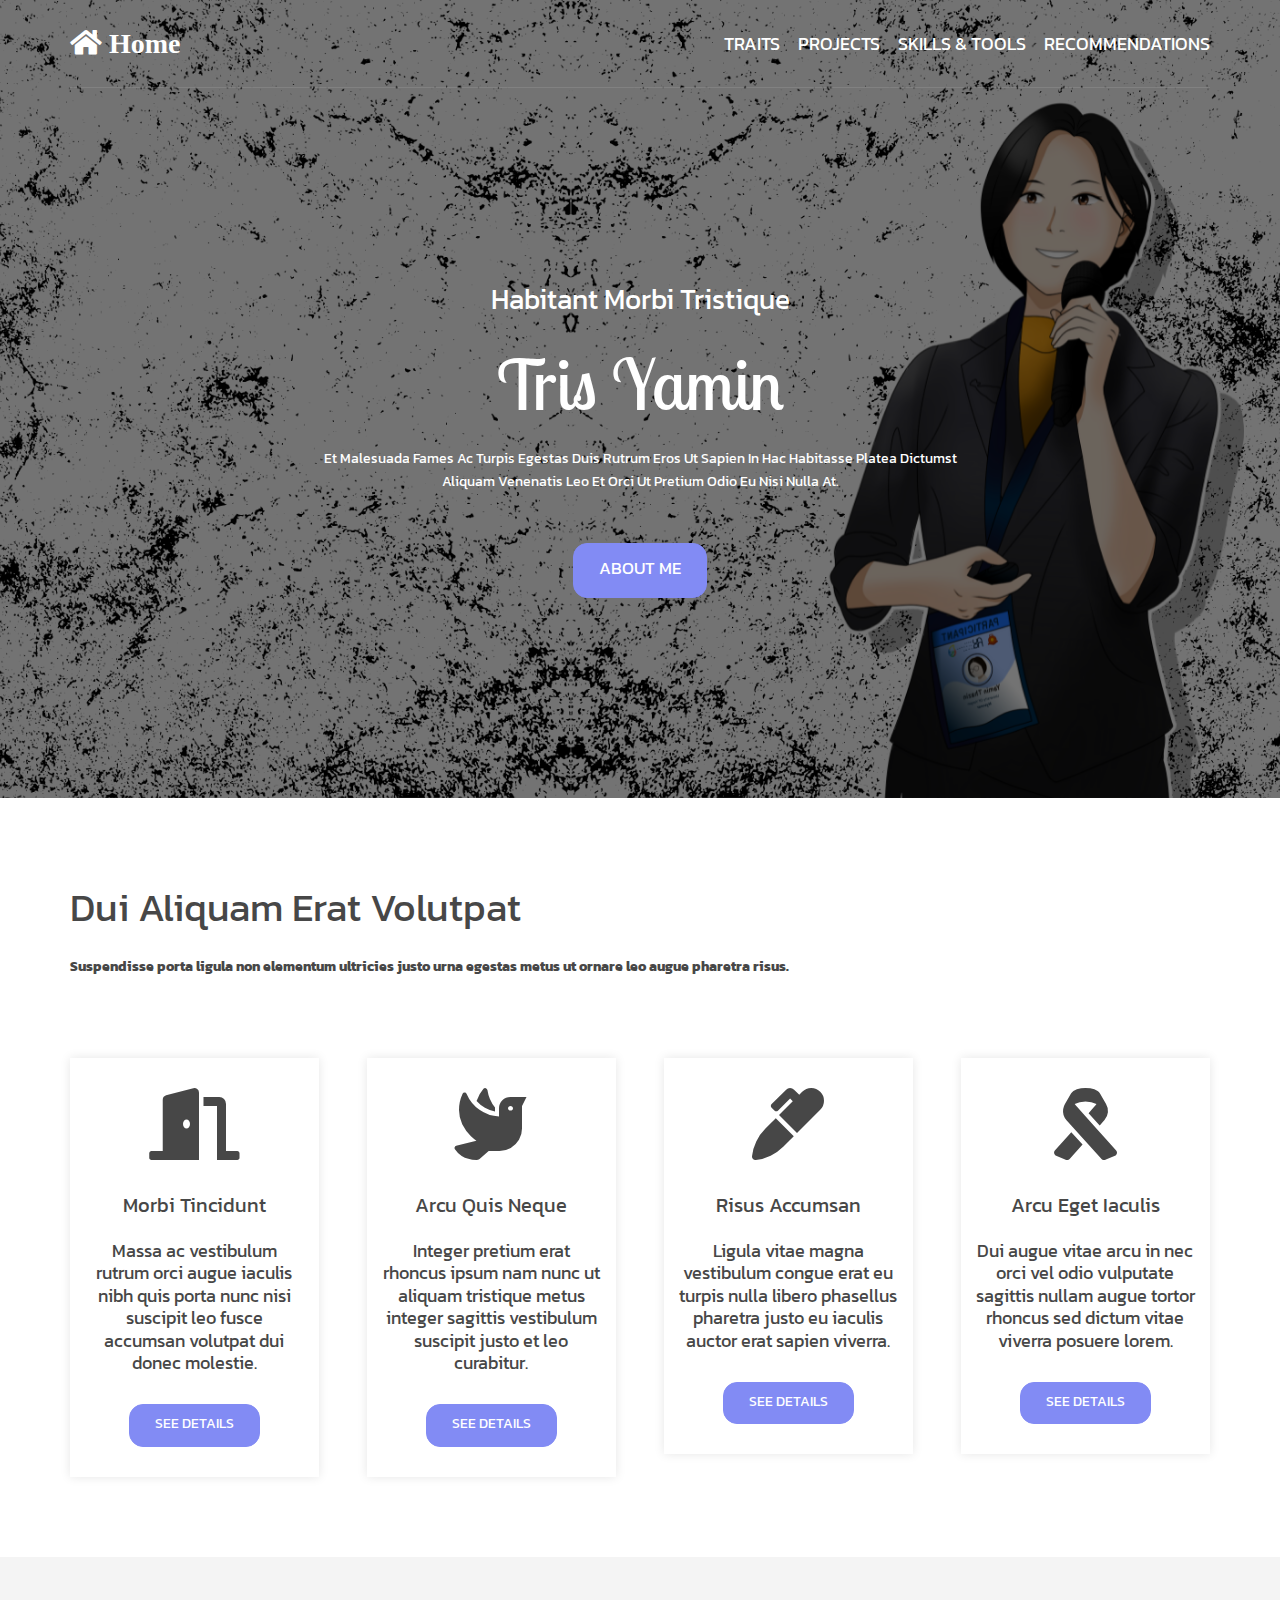
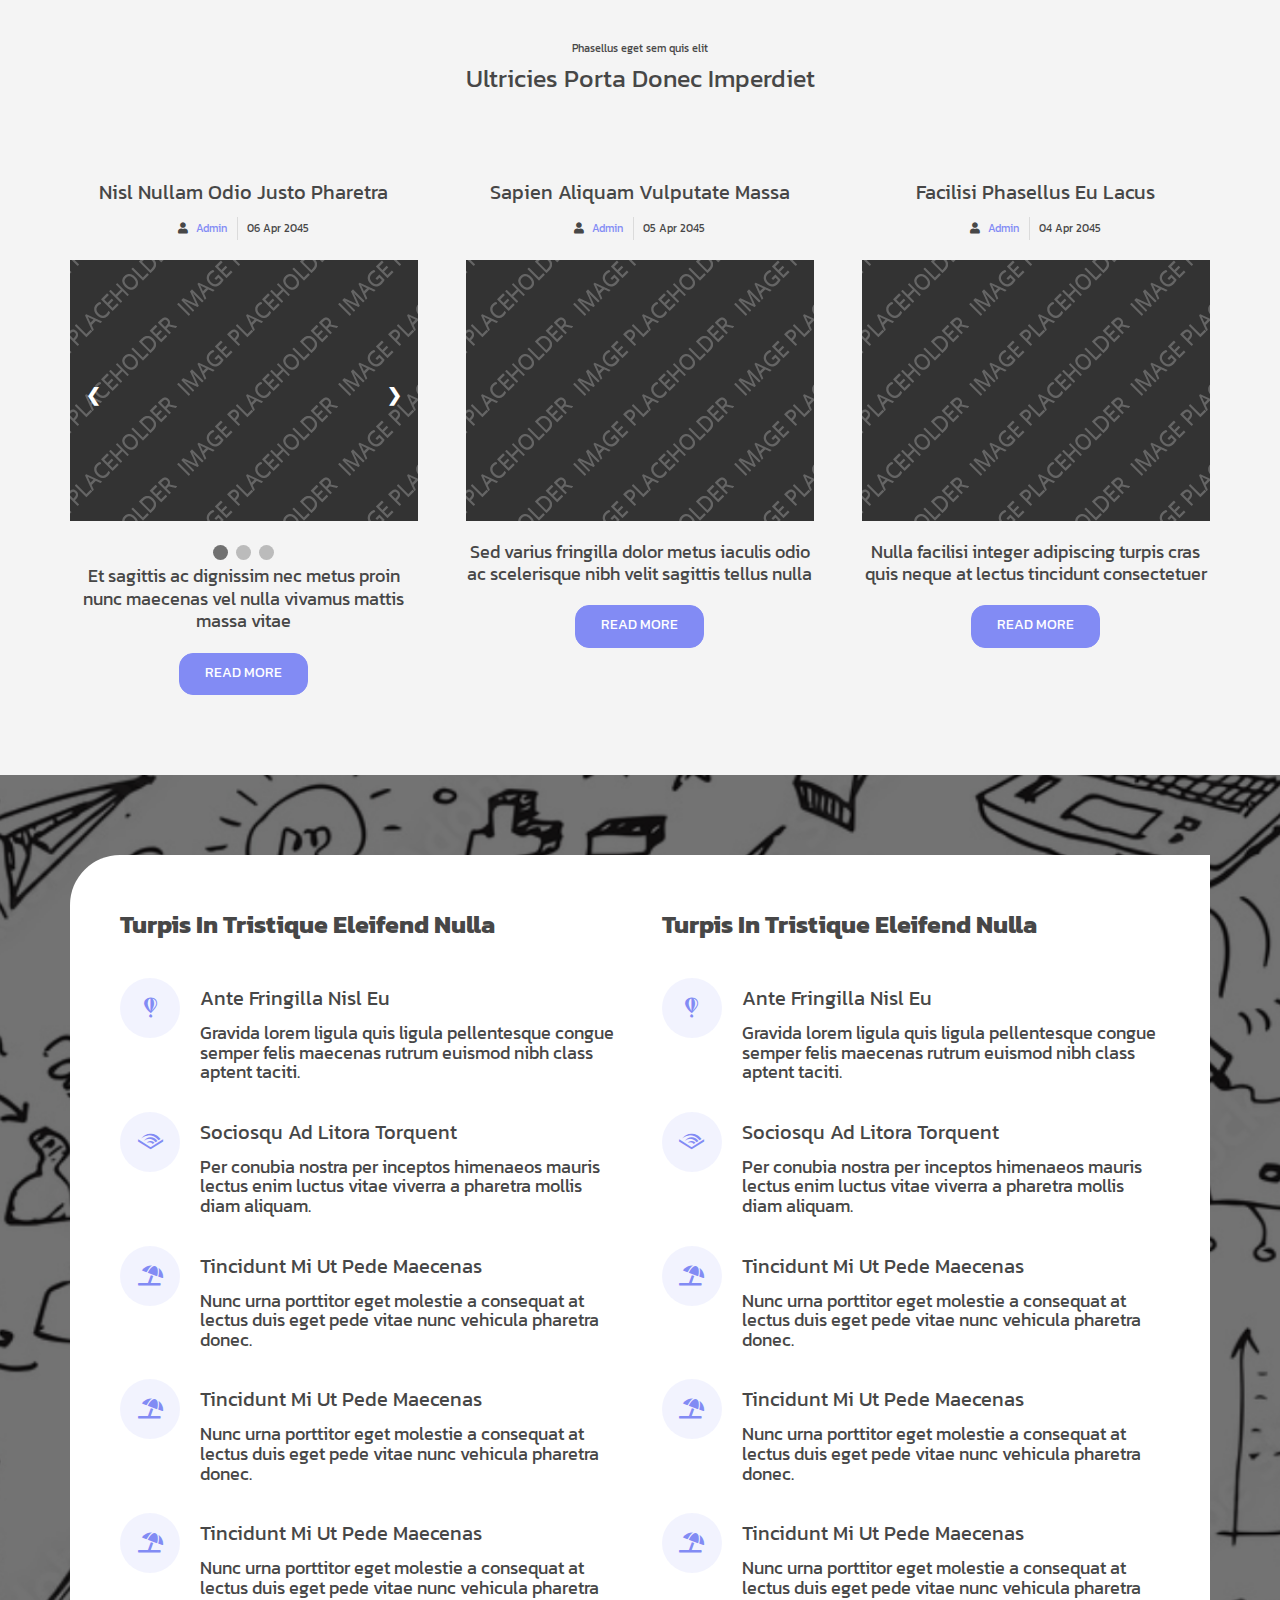
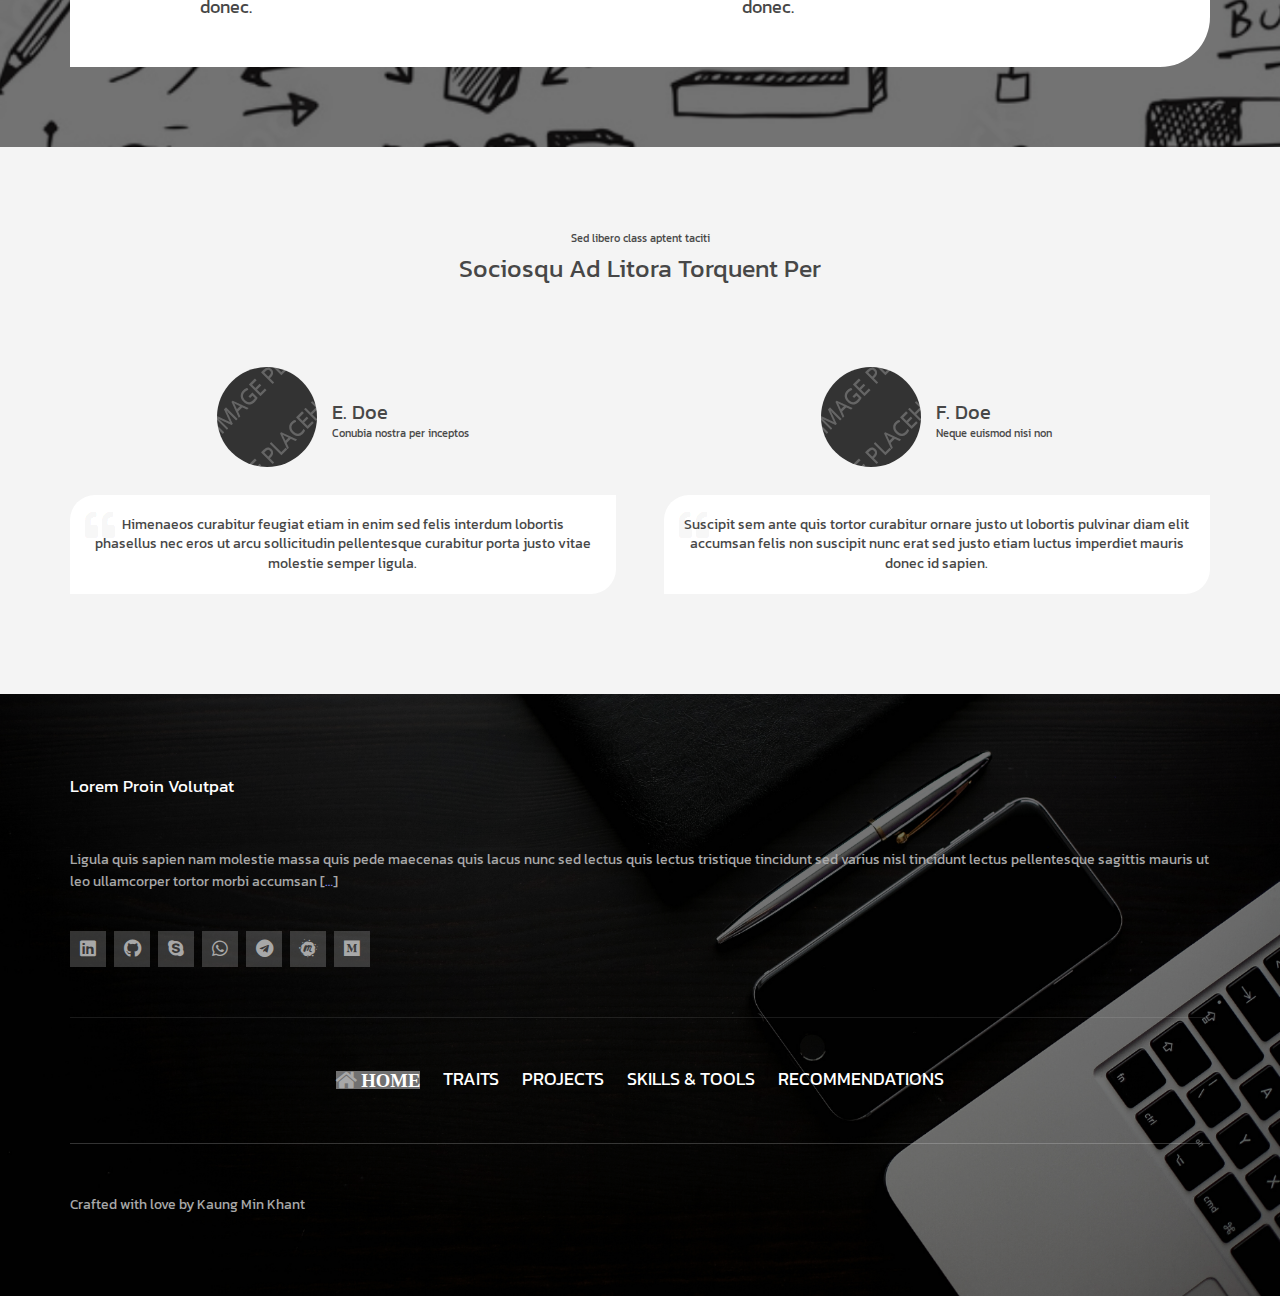
<file: index.html>
<!DOCTYPE html>
<!--
Template Name: Yammoe
Author: <a href="https://www.os-templates.com/">OS Templates</a>
Author URI: https://www.os-templates.com/
Copyright: OS-Templates.com
Licence: Free to use under our free template licence terms
Licence URI: https://www.os-templates.com/template-terms
-->
<html lang="">
<!-- To declare your language - read more here: https://www.w3.org/International/questions/qa-html-language-declarations -->

<head>
  <title>Yammoe</title>
  <meta charset="utf-8">
  <meta name="viewport" content="width=device-width, initial-scale=1.0, maximum-scale=1.0, user-scalable=no">
  <link href="layout/styles/layout.css" rel="stylesheet" type="text/css" media="all">
  <style>
    .mySlides {
      display: none
    }

    img {
      vertical-align: middle;
    }

    /* Slideshow container */
    .slideshow-container {
      max-width: 1000px;
      position: relative;
      margin: auto;
    }

    /* Next & previous buttons */
    .prev,
    .next {
      cursor: pointer;
      position: absolute;
      top: 50%;
      width: auto;
      padding: 16px;
      margin-top: -22px;
      color: white;
      font-weight: bold;
      font-size: 18px;
      transition: 0.6s ease;
      border-radius: 0 3px 3px 0;
      user-select: none;
    }

    .prev{
      cursor: pointer;
      position: absolute;
      top: 50%;
      width: auto;
      padding: 16px;
      margin-top: -22px;
      color: white;
      font-weight: bold;
      font-size: 18px;
      transition: 0.6s ease;
      border-radius: 0 3px 3px 0;
      user-select: none;
      margin-left: -174px;
    }

    /* Position the "next button" to the right */
    .next {
      right: 0;
      border-radius: 3px 0 0 3px;
    }

    /* On hover, add a black background color with a little bit see-through */
    .prev:hover,
    .next:hover {
      background-color: rgba(0, 0, 0, 0.8);
    }

    /* Caption text */
    .text {
      color: #f2f2f2;
      font-size: 15px;
      padding: 8px 12px;
      position: absolute;
      bottom: 8px;
      width: 100%;
      text-align: center;
    }

    /* Number text (1/3 etc) */
    .numbertext {
      color: #f2f2f2;
      font-size: 12px;
      padding: 8px 12px;
      position: absolute;
      top: 0;
    }

    /* The dots/bullets/indicators */
    .dot {
      cursor: pointer;
      height: 15px;
      width: 15px;
      margin: 0 2px;
      background-color: #bbb;
      border-radius: 50%;
      display: inline-block;
      transition: background-color 0.6s ease;
    }

    .active,
    .dot:hover {
      background-color: #717171;
    }

    /* Fading animation */
    .fade {
      -webkit-animation-name: fade;
      -webkit-animation-duration: 1.5s;
      animation-name: fade;
      animation-duration: 1.5s;
    }

    @-webkit-keyframes fade {
      from {
        opacity: .4
      }

      to {
        opacity: 1
      }
    }

    @keyframes fade {
      from {
        opacity: .4
      }

      to {
        opacity: 1
      }
    }

    /* On smaller screens, decrease text size */
    @media only screen and (max-width: 300px) {

      .prev,
      .next,
      .text {
        font-size: 11px
      }
    }
  </style>
</head>

<body id="top">
  <!-- Top Background Image Wrapper -->
  <div class="bgded overlay" style="background-image:url('images/demo/backgrounds/Yamin.png');">
    <div class="wrapper row1">
      <header id="header" class="hoc clear">
        <div id="logo" class="fl_left">
          <h1><a class="fa fa-home" href="index.html"> Home</a></h1>
        </div>
        <nav id="mainav" class="fl_right">
          <ul class="clear">
            <li><a href="#traits">Traits</a></li>
            <li><a href="#projects">Projects</a></li>
            <li><a href="#skills-and-tools">Skills & Tools</a></li>
            <li><a href="#recommendations">Recommendations</a></li>
          </ul>
        </nav>
      </header>
    </div>
    <div id="pageintro" class="hoc clear">
      <article>
        <p>Habitant morbi tristique</p>
        <h3 class="heading main-title">Tris Yamin</h3>
        <p>Et malesuada fames ac turpis egestas duis rutrum eros ut sapien in hac habitasse platea dictumst aliquam
          venenatis leo et orci ut pretium odio eu nisi nulla at.</p>
        <footer>
          <ul class="nospace inline pushright">
            <li><a class="btn" href="#traits">About Me</a></li>
          </ul>
        </footer>
      </article>
    </div>
  </div>
  <!-- End Top Background Image Wrapper -->
  <div id="traits" class="wrapper row3">
    <main class="hoc container clear">
      <!-- main body -->
      <section id="services">
        <h6 class="heading font-x3">Dui aliquam erat volutpat</h6>
        <p class="btmspace-80 bold">Suspendisse porta ligula non elementum ultricies justo urna egestas metus ut ornare
          leo augue pharetra risus.</p>
        <ul class="nospace group">
          <li class="one_quarter">
            <article><i class="fas fa-door-open fa-4x"></i>
              <h6 class="heading">Morbi tincidunt</h6>
              <p>Massa ac vestibulum rutrum orci augue iaculis nibh quis porta nunc nisi suscipit leo fusce accumsan
                volutpat dui donec molestie.</p>
              <footer><a class="btn" href="#">See Details</a></footer>
            </article>
          </li>
          <li class="one_quarter">
            <article><i class="fas fa-dove fa-4x"></i>
              <h6 class="heading">Arcu quis neque</h6>
              <p>Integer pretium erat rhoncus ipsum nam nunc ut aliquam tristique metus integer sagittis vestibulum
                suscipit justo et leo curabitur.</p>
              <footer><a class="btn" href="#">See Details</a></footer>
            </article>
          </li>
          <li class="one_quarter">
            <article><i class="fas fa-marker fa-4x"></i>
              <h6 class="heading">Risus accumsan</h6>
              <p>Ligula vitae magna vestibulum congue erat eu turpis nulla libero phasellus pharetra justo eu iaculis
                auctor erat sapien viverra.</p>
              <footer><a class="btn" href="#">See Details</a></footer>
            </article>
          </li>
          <li class="one_quarter">
            <article><i class="fas fa-ribbon fa-4x"></i>
              <h6 class="heading">Arcu eget iaculis</h6>
              <p>Dui augue vitae arcu in nec orci vel odio vulputate sagittis nullam augue tortor rhoncus sed dictum
                vitae viverra posuere lorem.</p>
              <footer><a class="btn" href="#">See Details</a></footer>
            </article>
          </li>
        </ul>
      </section>
      <!-- / main body -->
      <div class="clear"></div>
    </main>
  </div>
  <div id="projects" class="wrapper row2">
    <section class="hoc container clear">
      <div class="sectiontitle">
        <p class="nospace font-xs">Phasellus eget sem quis elit</p>
        <h6 class="heading font-x2">Ultricies porta donec imperdiet</h6>
      </div>
      <ul id="latest" class="nospace group sd-third">
        <li class="one_third first">
          <article>
            <h6 class="heading">Nisl nullam odio justo pharetra</h6>
            <ul class="nospace meta clear">
              <li><i class="fas fa-user"></i> <a href="#">Admin</a></li>
              <li>
                <time datetime="2045-04-06T08:15+00:00">06 Apr 2045</time>
              </li>
            </ul>
            <figure>
              <div class="slideshow-container">

                <div class="mySlides fade">
                  <img src="images/demo/348x261.png">
                </div>

                <div class="mySlides fade">
                  <img src="images/demo/348x261.png">
                </div>

                <div class="mySlides fade">
                  <img src="images/demo/348x261.png">
                </div>

                <a class="prev" onclick="plusSlides(-1)">&#10094;</a>
                <a class="next" onclick="plusSlides(1)">&#10095;</a>

              </div>
              <br>

              <div style="text-align:center">
                <span class="dot" onclick="currentSlide(1)"></span>
                <span class="dot" onclick="currentSlide(2)"></span>
                <span class="dot" onclick="currentSlide(3)"></span>
              </div>
              <figcaption>
                <p>Et sagittis ac dignissim nec metus proin nunc maecenas vel nulla vivamus mattis massa vitae</p>
                <footer><a class="btn" href="#">Read More</a></footer>
              </figcaption>
            </figure>
          </article>
        </li>
        <li class="one_third">
          <article>
            <h6 class="heading">Sapien aliquam vulputate massa</h6>
            <ul class="nospace meta clear">
              <li><i class="fas fa-user"></i> <a href="#">Admin</a></li>
              <li>
                <time datetime="2045-04-05T08:15+00:00">05 Apr 2045</time>
              </li>
            </ul>
            <figure><a class="imgover" href="#"><img src="images/demo/348x261.png" alt=""></a>
              <figcaption>
                <p>Sed varius fringilla dolor metus iaculis odio ac scelerisque nibh velit sagittis tellus nulla</p>
                <footer><a class="btn" href="#">Read More</a></footer>
              </figcaption>
            </figure>
          </article>
        </li>
        <li class="one_third">
          <article>
            <h6 class="heading">Facilisi phasellus eu lacus</h6>
            <ul class="nospace meta clear">
              <li><i class="fas fa-user"></i> <a href="#">Admin</a></li>
              <li>
                <time datetime="2045-04-04T08:15+00:00">04 Apr 2045</time>
              </li>
            </ul>
            <figure><a class="imgover" href="#"><img src="images/demo/348x261.png" alt=""></a>
              <figcaption>
                <p>Nulla facilisi integer adipiscing turpis cras quis neque at lectus tincidunt consectetuer</p>
                <footer><a class="btn" href="#">Read More</a></footer>
              </figcaption>
            </figure>
          </article>
        </li>
      </ul>
    </section>
  </div>
  <div id="skills-and-tools" class="bgded overlay"
    style="background-image:url('images/demo/backgrounds/skills-and-tools.png');">
    <section class="hoc container clear">
      <div class="points group">

        <figure class="one_half first">
          <h6 class="heading font-x2"><b>Turpis in tristique eleifend nulla</b></h6>
          <ul class="nospace clear">
            <li><a href="#"><i class="fab fa-fly"></i></a>
              <h6 class="heading">Ante fringilla nisl eu</h6>
              <p>Gravida lorem ligula quis ligula pellentesque congue semper felis maecenas rutrum euismod nibh class
                aptent taciti.</p>
            </li>
            <li><a href="#"><i class="fab fa-audible"></i></a>
              <h6 class="heading">Sociosqu ad litora torquent</h6>
              <p>Per conubia nostra per inceptos himenaeos mauris lectus enim luctus vitae viverra a pharetra mollis
                diam aliquam.</p>
            </li>
            <li><a href="#"><i class="fas fa-umbrella-beach"></i></a>
              <h6 class="heading">Tincidunt mi ut pede maecenas</h6>
              <p>Nunc urna porttitor eget molestie a consequat at lectus duis eget pede vitae nunc vehicula pharetra
                donec.</p>
            </li>
            <li><a href="#"><i class="fas fa-umbrella-beach"></i></a>
              <h6 class="heading">Tincidunt mi ut pede maecenas</h6>
              <p>Nunc urna porttitor eget molestie a consequat at lectus duis eget pede vitae nunc vehicula pharetra
                donec.</p>
            </li>
            <li><a href="#"><i class="fas fa-umbrella-beach"></i></a>
              <h6 class="heading">Tincidunt mi ut pede maecenas</h6>
              <p>Nunc urna porttitor eget molestie a consequat at lectus duis eget pede vitae nunc vehicula pharetra
                donec.</p>
            </li>
          </ul>
        </figure>
        <div class="one_half">
          <h6 class="heading font-x2"><b>Turpis in tristique eleifend nulla</b></h6>
          <ul class="nospace clear">
            <li><a href="#"><i class="fab fa-fly"></i></a>
              <h6 class="heading">Ante fringilla nisl eu</h6>
              <p>Gravida lorem ligula quis ligula pellentesque congue semper felis maecenas rutrum euismod nibh class
                aptent taciti.</p>
            </li>
            <li><a href="#"><i class="fab fa-audible"></i></a>
              <h6 class="heading">Sociosqu ad litora torquent</h6>
              <p>Per conubia nostra per inceptos himenaeos mauris lectus enim luctus vitae viverra a pharetra mollis
                diam aliquam.</p>
            </li>
            <li><a href="#"><i class="fas fa-umbrella-beach"></i></a>
              <h6 class="heading">Tincidunt mi ut pede maecenas</h6>
              <p>Nunc urna porttitor eget molestie a consequat at lectus duis eget pede vitae nunc vehicula pharetra
                donec.</p>
            </li>
            <li><a href="#"><i class="fas fa-umbrella-beach"></i></a>
              <h6 class="heading">Tincidunt mi ut pede maecenas</h6>
              <p>Nunc urna porttitor eget molestie a consequat at lectus duis eget pede vitae nunc vehicula pharetra
                donec.</p>
            </li>
            <li><a href="#"><i class="fas fa-umbrella-beach"></i></a>
              <h6 class="heading">Tincidunt mi ut pede maecenas</h6>
              <p>Nunc urna porttitor eget molestie a consequat at lectus duis eget pede vitae nunc vehicula pharetra
                donec.</p>
            </li>
          </ul>
        </div>
      </div>
    </section>
  </div>
  <div id="recommendations" class="wrapper row2">
    <section id="testimonials" class="hoc container clear">

      <div class="sectiontitle">
        <p class="nospace font-xs">Sed libero class aptent taciti</p>
        <h6 class="heading font-x2">Sociosqu ad litora torquent per</h6>
      </div>
      <article class="one_half first">
        <figure class="clear"><img src="images/demo/100x100.png" alt="">
          <figcaption>
            <h6 class="heading">E. Doe</h6>
            <em>Conubia nostra per inceptos</em>
          </figcaption>
        </figure>
        <blockquote>Himenaeos curabitur feugiat etiam in enim sed felis interdum lobortis phasellus nec eros ut arcu
          sollicitudin pellentesque curabitur porta justo vitae molestie semper ligula.</blockquote>
      </article>
      <article class="one_half">
        <figure class="clear"><img src="images/demo/100x100.png" alt="">
          <figcaption>
            <h6 class="heading">F. Doe</h6>
            <em>Neque euismod nisi non</em>
          </figcaption>
        </figure>
        <blockquote>Suscipit sem ante quis tortor curabitur ornare justo ut lobortis pulvinar diam elit accumsan felis
          non suscipit nunc erat sed justo etiam luctus imperdiet mauris donec id sapien.</blockquote>
      </article>

    </section>
  </div>
  <!-- Bottom Background Image Wrapper -->
  <div class="bgded overlay" style="background-image:url('images/demo/backgrounds/footer.png');">
    <div class="wrapper row4">
      <footer id="footer" class="hoc clear">
        <div class="group btmspace-50">
          <h6 class="heading">Lorem proin volutpat</h6>
          <p>Ligula quis sapien nam molestie massa quis pede maecenas quis lacus nunc sed lectus quis lectus tristique
            tincidunt sed varius nisl tincidunt lectus pellentesque sagittis mauris ut leo ullamcorper tortor morbi
            accumsan [<a href="#">&hellip;</a>]</p>
          <ul class="faico clear">
            <li><a class="faicon-linkedin" href="#"><i class="fab fa-linkedin"></i></a></li>
            <li><a class="faicon-github" href="#"><i class="fab fa-github"></i></a></li>
            <li><a class="faicon-skype" href="#"><i class="fab fa-skype"></i></a></li>
            <li><a class="faicon-whatsapp" href="#"><i class="fab fa-whatsapp"></i></a></li>
            <li><a class="faicon-telegram" href="#"><i class="fab fa-telegram"></i></a></li>
            <li><a class="faicon-meetup" href="#"><i class="fab fa-meetup"></i></a></li>
            <li><a class="faicon-medium" href="#"><i class="fab fa-medium"></i></a></li>
          </ul>
        </div>
        <hr class="btmspace-50">
        <nav>
          <ul class="nospace">
            <li class="active fas fa-lg fa-home"><a href="index.html"> Home</a></li>
            <li><a href="#traits">Traits</a></li>
            <li><a href="#projects">Projects</a></li>
            <li><a href="#skills-and-tools">Skills & Tools</a></li>
            <li><a href="#recommendations">Recommendations</a></li>
          </ul>
        </nav>
      </footer>
    </div>
    <div class="wrapper row5">
      <div id="copyright" class="hoc clear">
        <p class="fl_left">Crafted with love by <a href="#">Kaung Min Khant</a></p>
      </div>
    </div>
  </div>
  <!-- End Bottom Background Image Wrapper -->
  <a id="backtotop" href="#top"><i class="fas fa-chevron-up"></i></a>
  <!-- JAVASCRIPTS -->
  <script src="layout/scripts/jquery.min.js"></script>
  <script src="layout/scripts/jquery.backtotop.js"></script>
  <script src="layout/scripts/jquery.mobilemenu.js"></script>
  <script>
    var slideIndex = 1;
    showSlides(slideIndex);

    function plusSlides(n) {
      showSlides(slideIndex += n);
    }

    function currentSlide(n) {
      showSlides(slideIndex = n);
    }

    function showSlides(n) {
      var i;
      var slides = document.getElementsByClassName("mySlides");
      var dots = document.getElementsByClassName("dot");
      if (n > slides.length) { slideIndex = 1 }
      if (n < 1) { slideIndex = slides.length }
      for (i = 0; i < slides.length; i++) {
        slides[i].style.display = "none";
      }
      for (i = 0; i < dots.length; i++) {
        dots[i].className = dots[i].className.replace(" active", "");
      }
      slides[slideIndex - 1].style.display = "block";
      dots[slideIndex - 1].className += " active";
    }
  </script>
</body>

</html>
</file>
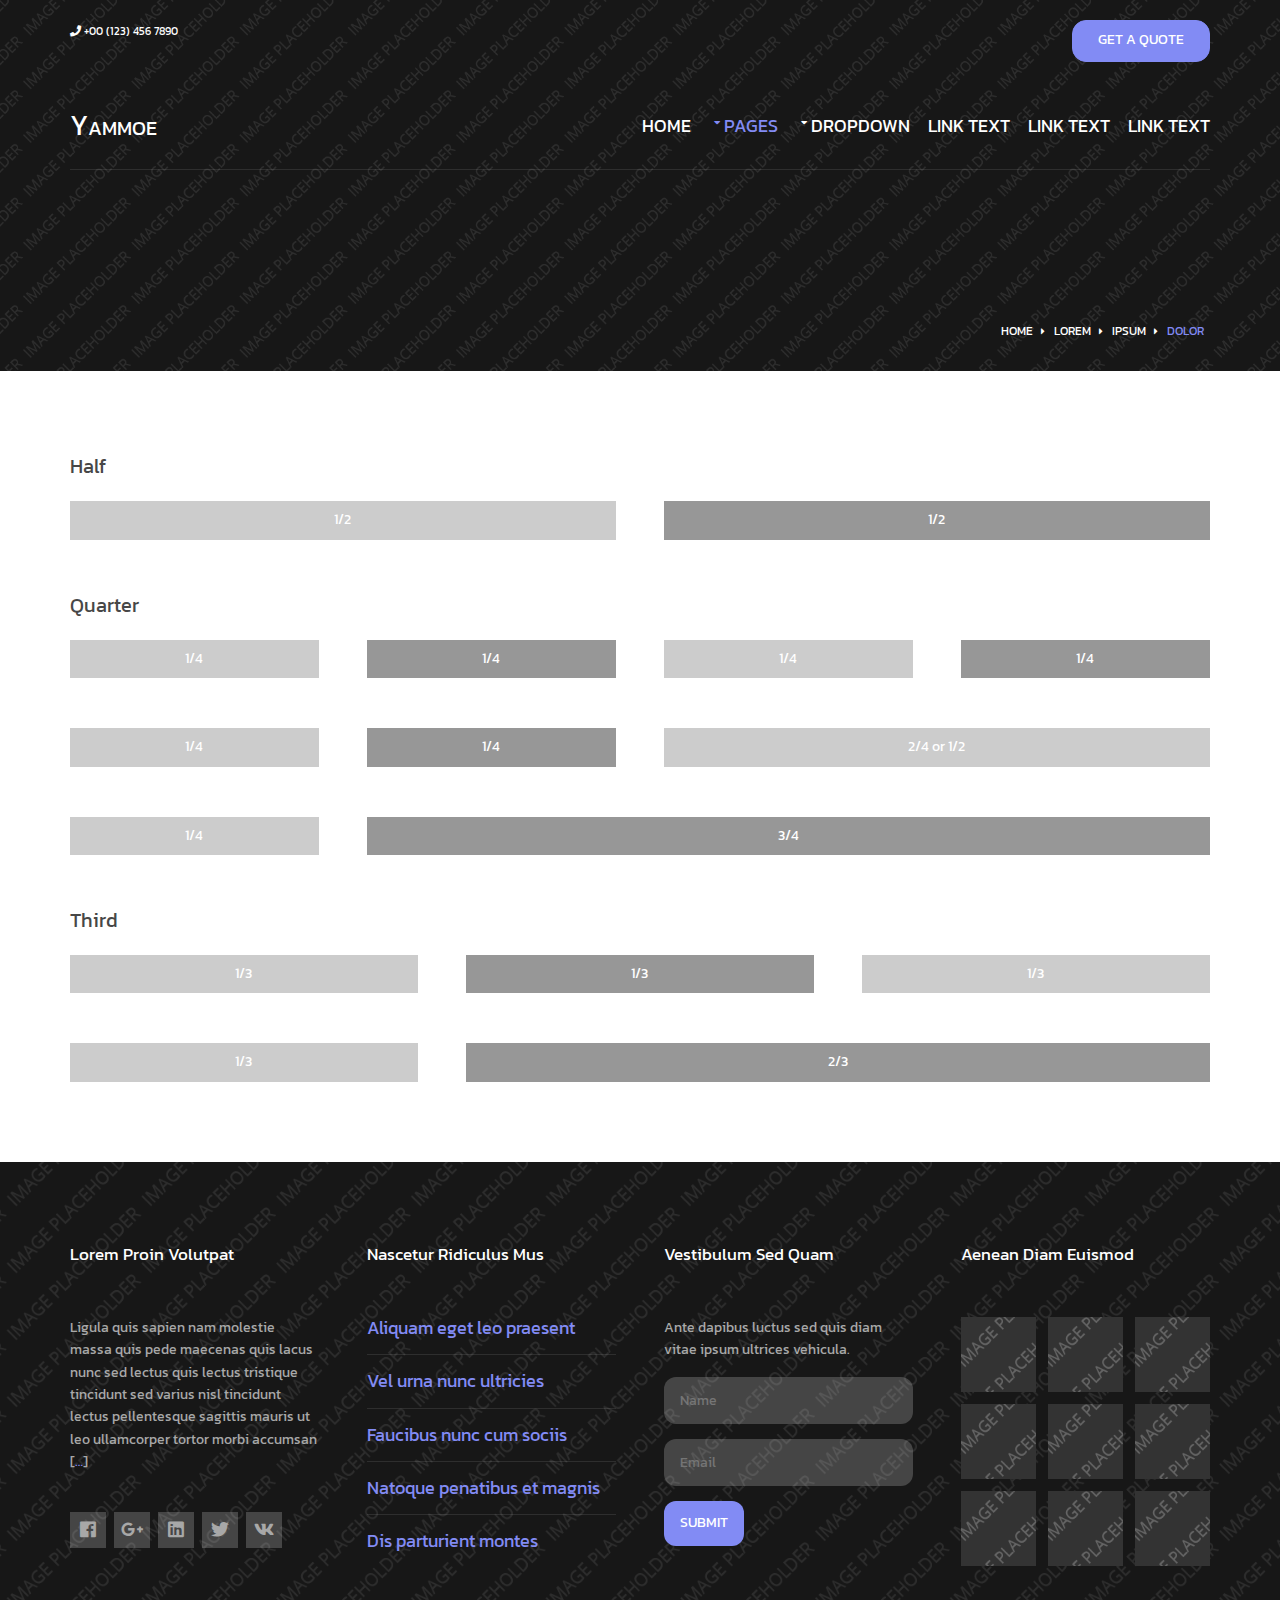
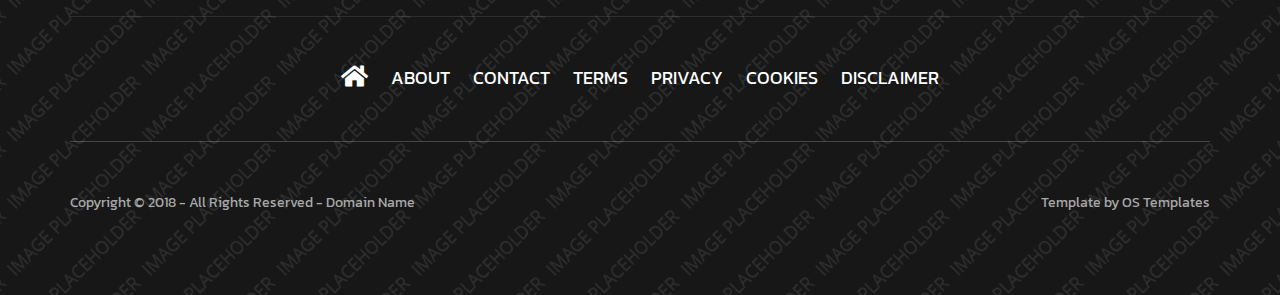
<file: pages/basic-grid.html>
<!DOCTYPE html>
<!--
Template Name: Yammoe
Author: <a href="https://www.os-templates.com/">OS Templates</a>
Author URI: https://www.os-templates.com/
Copyright: OS-Templates.com
Licence: Free to use under our free template licence terms
Licence URI: https://www.os-templates.com/template-terms
-->
<html lang="">
<!-- To declare your language - read more here: https://www.w3.org/International/questions/qa-html-language-declarations -->
<head>
<title>Yammoe | Pages | Basic Grid</title>
<meta charset="utf-8">
<meta name="viewport" content="width=device-width, initial-scale=1.0, maximum-scale=1.0, user-scalable=no">
<link href="../layout/styles/layout.css" rel="stylesheet" type="text/css" media="all">
<style type="text/css">
/* DEMO ONLY */
.container .demo{text-align:center;}
.container .demo div{padding:8px 0;}
.container .demo div:nth-child(odd){color:#FFFFFF; background:#CCCCCC;}
.container .demo div:nth-child(even){color:#FFFFFF; background:#979797;}
@media screen and (max-width:900px){.container .demo div{margin-bottom:0;}}
/* DEMO ONLY */
</style>
</head>
<body id="top">



<!-- Top Background Image Wrapper -->
<div class="bgded overlay" style="background-image:url('../images/demo/backgrounds/01.png');"> 
  
  <div class="wrapper row0">
    <div id="topbar" class="hoc clear"> 
      
      <p class="fl_left nospace"><i class="fas fa-phone"></i> +00 (123) 456 7890</p>
      <p class="fl_right nospace"><a class="btn" href="#">Get A Quote</a></p>
      
    </div>
  </div>
  
  
  
  <div class="wrapper row1">
    <header id="header" class="hoc clear">
      <div id="logo" class="fl_left"> 
        
        <h1><a href="../index.html">Yammoe</a></h1>
        
      </div>
      <nav id="mainav" class="fl_right"> 
        
        <ul class="clear">
          <li><a href="../index.html">Home</a></li>
          <li class="active"><a class="drop" href="#">Pages</a>
            <ul>
              <li><a href="gallery.html">Gallery</a></li>
              <li><a href="full-width.html">Full Width</a></li>
              <li><a href="sidebar-left.html">Sidebar Left</a></li>
              <li><a href="sidebar-right.html">Sidebar Right</a></li>
              <li class="active"><a href="basic-grid.html">Basic Grid</a></li>
              <li><a href="font-icons.html">Font Icons</a></li>
            </ul>
          </li>
          <li><a class="drop" href="#">Dropdown</a>
            <ul>
              <li><a href="#">Level 2</a></li>
              <li><a class="drop" href="#">Level 2 + Drop</a>
                <ul>
                  <li><a href="#">Level 3</a></li>
                  <li><a href="#">Level 3</a></li>
                  <li><a href="#">Level 3</a></li>
                </ul>
              </li>
              <li><a href="#">Level 2</a></li>
            </ul>
          </li>
          <li><a href="#">Link Text</a></li>
          <li><a href="#">Link Text</a></li>
          <li><a href="#">Link Text</a></li>
        </ul>
        
      </nav>
    </header>
  </div>
  
  
  
  <div id="breadcrumb" class="hoc clear"> 
    
    <ul>
      <li><a href="#">Home</a></li>
      <li><a href="#">Lorem</a></li>
      <li><a href="#">Ipsum</a></li>
      <li><a href="#">Dolor</a></li>
    </ul>
    
  </div>
  
</div>
<!-- End Top Background Image Wrapper -->



<div class="wrapper row3">
  <main class="hoc container clear"> 
    <!-- main body -->
    
    <div class="content"> 
      
      <h2>Half</h2>
      
      <div class="group btmspace-50 demo">
        <div class="one_half first">1/2</div>
        <div class="one_half">1/2</div>
      </div>
      
      <h2>Quarter</h2>
      
      <div class="group btmspace-50 demo">
        <div class="one_quarter first">1/4</div>
        <div class="one_quarter">1/4</div>
        <div class="one_quarter">1/4</div>
        <div class="one_quarter">1/4</div>
      </div>
      <div class="group btmspace-50 demo">
        <div class="one_quarter first">1/4</div>
        <div class="one_quarter">1/4</div>
        <div class="two_quarter">2/4 or 1/2</div>
      </div>
      <div class="group btmspace-50 demo">
        <div class="one_quarter first">1/4</div>
        <div class="three_quarter">3/4</div>
      </div>
      
      <h2>Third</h2>
      
      <div class="group btmspace-50 demo">
        <div class="one_third first">1/3</div>
        <div class="one_third">1/3</div>
        <div class="one_third">1/3</div>
      </div>
      <div class="group demo">
        <div class="one_third first">1/3</div>
        <div class="two_third">2/3</div>
      </div>
      
    </div>
    
    <!-- / main body -->
    <div class="clear"></div>
  </main>
</div>



<!-- Bottom Background Image Wrapper -->
<div class="bgded overlay" style="background-image:url('../images/demo/backgrounds/01.png');"> 
  
  <div class="wrapper row4">
    <footer id="footer" class="hoc clear"> 
      
      <div class="group btmspace-50">
        <div class="one_quarter first">
          <h6 class="heading">Lorem proin volutpat</h6>
          <p>Ligula quis sapien nam molestie massa quis pede maecenas quis lacus nunc sed lectus quis lectus tristique tincidunt sed varius nisl tincidunt lectus pellentesque sagittis mauris ut leo ullamcorper tortor morbi accumsan [<a href="#">&hellip;</a>]</p>
          <ul class="faico clear">
            <li><a class="faicon-facebook" href="#"><i class="fab fa-facebook"></i></a></li>
            <li><a class="faicon-google-plus" href="#"><i class="fab fa-google-plus-g"></i></a></li>
            <li><a class="faicon-linkedin" href="#"><i class="fab fa-linkedin"></i></a></li>
            <li><a class="faicon-twitter" href="#"><i class="fab fa-twitter"></i></a></li>
            <li><a class="faicon-vk" href="#"><i class="fab fa-vk"></i></a></li>
          </ul>
        </div>
        <div class="one_quarter">
          <h6 class="heading">Nascetur ridiculus mus</h6>
          <ul class="nospace linklist">
            <li><a href="#">Aliquam eget leo praesent</a></li>
            <li><a href="#">Vel urna nunc ultricies</a></li>
            <li><a href="#">Faucibus nunc cum sociis</a></li>
            <li><a href="#">Natoque penatibus et magnis</a></li>
            <li><a href="#">Dis parturient montes</a></li>
          </ul>
        </div>
        <div class="one_quarter">
          <h6 class="heading">Vestibulum sed quam</h6>
          <p class="nospace btmspace-15">Ante dapibus luctus sed quis diam vitae ipsum ultrices vehicula.</p>
          <form action="#" method="post">
            <fieldset>
              <legend>Newsletter:</legend>
              <input class="btmspace-15" type="text" value="" placeholder="Name">
              <input class="btmspace-15" type="text" value="" placeholder="Email">
              <button class="btn" type="submit" value="submit">Submit</button>
            </fieldset>
          </form>
        </div>
        <div class="one_quarter">
          <h6 class="heading">Aenean diam euismod</h6>
          <ul class="nospace clear latestimg">
            <li><a class="imgover" href="#"><img src="../images/demo/100x100.png" alt=""></a></li>
            <li><a class="imgover" href="#"><img src="../images/demo/100x100.png" alt=""></a></li>
            <li><a class="imgover" href="#"><img src="../images/demo/100x100.png" alt=""></a></li>
            <li><a class="imgover" href="#"><img src="../images/demo/100x100.png" alt=""></a></li>
            <li><a class="imgover" href="#"><img src="../images/demo/100x100.png" alt=""></a></li>
            <li><a class="imgover" href="#"><img src="../images/demo/100x100.png" alt=""></a></li>
            <li><a class="imgover" href="#"><img src="../images/demo/100x100.png" alt=""></a></li>
            <li><a class="imgover" href="#"><img src="../images/demo/100x100.png" alt=""></a></li>
            <li><a class="imgover" href="#"><img src="../images/demo/100x100.png" alt=""></a></li>
          </ul>
        </div>
      </div>
      
      <hr class="btmspace-50">
      
      <nav>
        <ul class="nospace">
          <li><a href="../index.html"><i class="fas fa-lg fa-home"></i></a></li>
          <li><a href="#">About</a></li>
          <li><a href="#">Contact</a></li>
          <li><a href="#">Terms</a></li>
          <li><a href="#">Privacy</a></li>
          <li><a href="#">Cookies</a></li>
          <li><a href="#">Disclaimer</a></li>
        </ul>
      </nav>
      
    </footer>
  </div>
  
  
  
  <div class="wrapper row5">
    <div id="copyright" class="hoc clear"> 
      
      <p class="fl_left">Copyright &copy; 2018 - All Rights Reserved - <a href="#">Domain Name</a></p>
      <p class="fl_right">Template by <a target="_blank" href="https://www.os-templates.com/" title="Free Website Templates">OS Templates</a></p>
      
    </div>
  </div>
  
</div>
<!-- End Bottom Background Image Wrapper -->



<a id="backtotop" href="#top"><i class="fas fa-chevron-up"></i></a>
<!-- JAVASCRIPTS -->
<script src="../layout/scripts/jquery.min.js"></script>
<script src="../layout/scripts/jquery.backtotop.js"></script>
<script src="../layout/scripts/jquery.mobilemenu.js"></script>
</body>
</html>
</file>
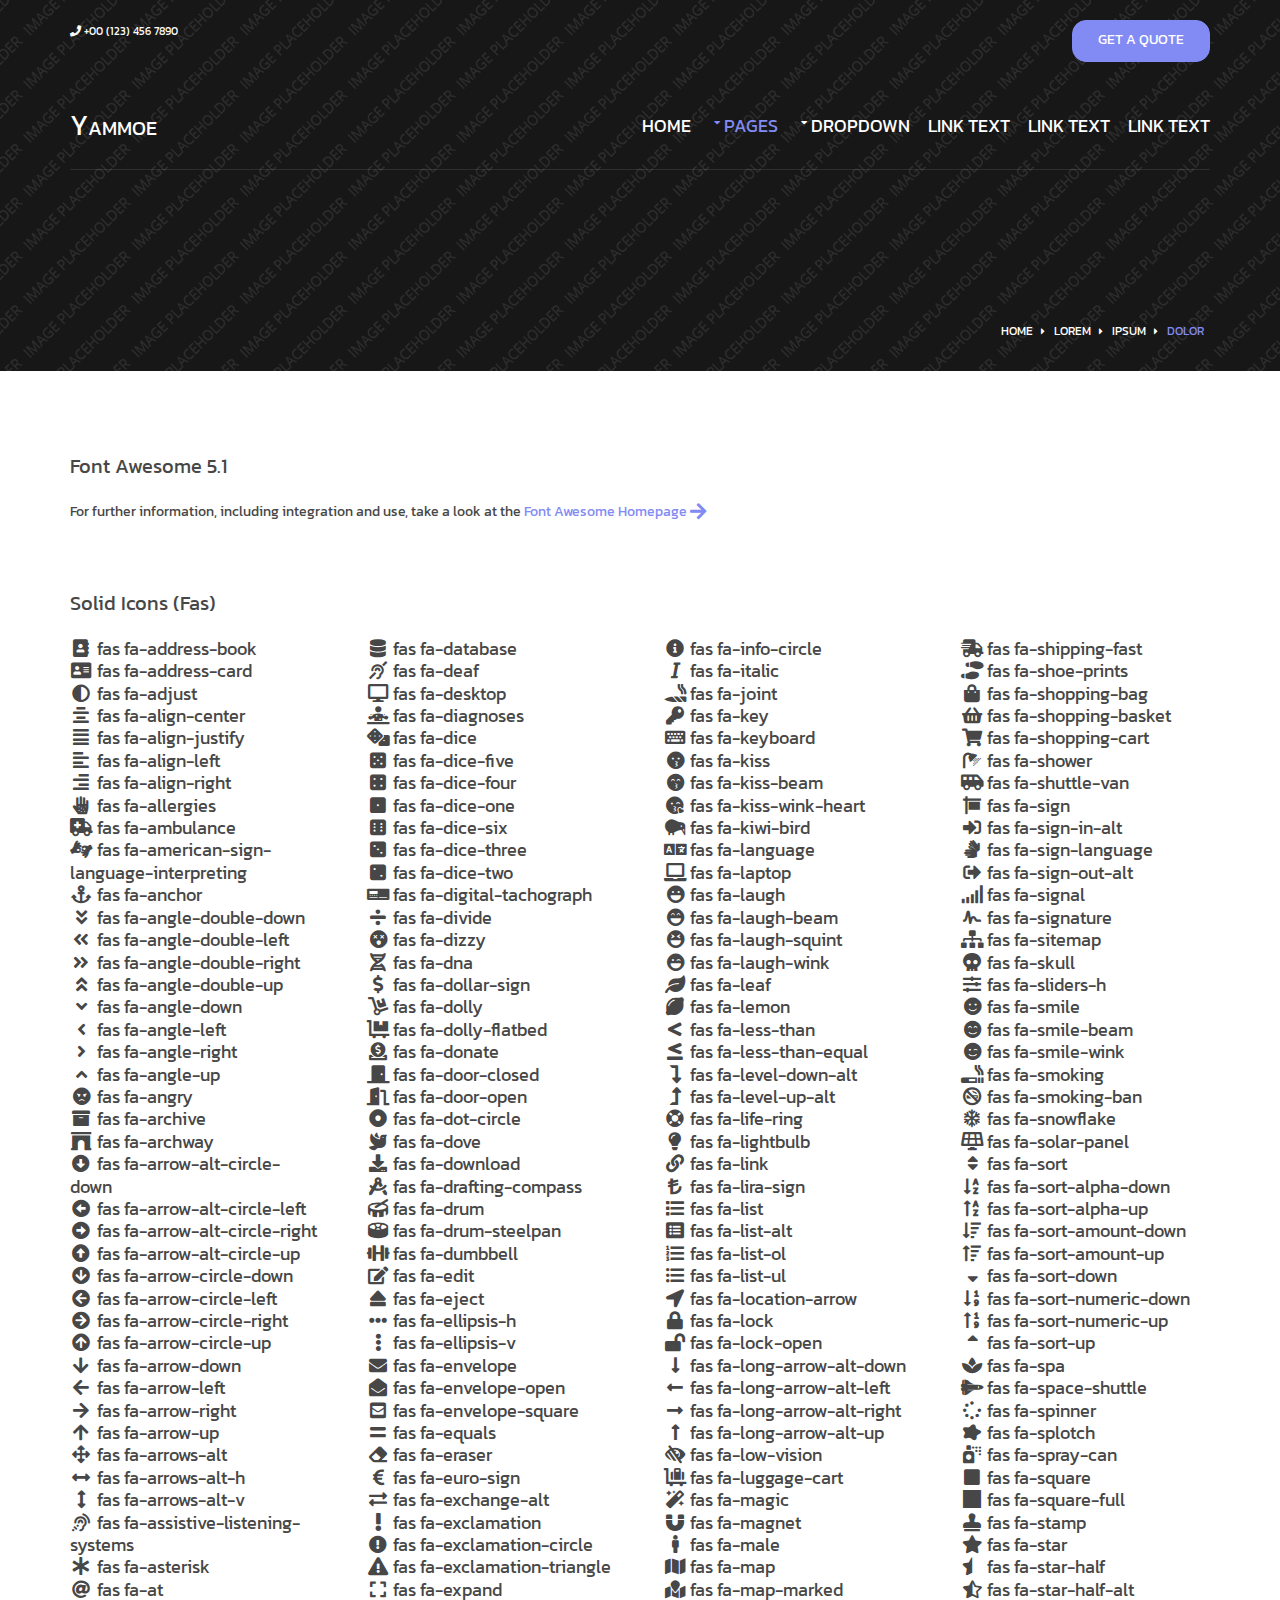
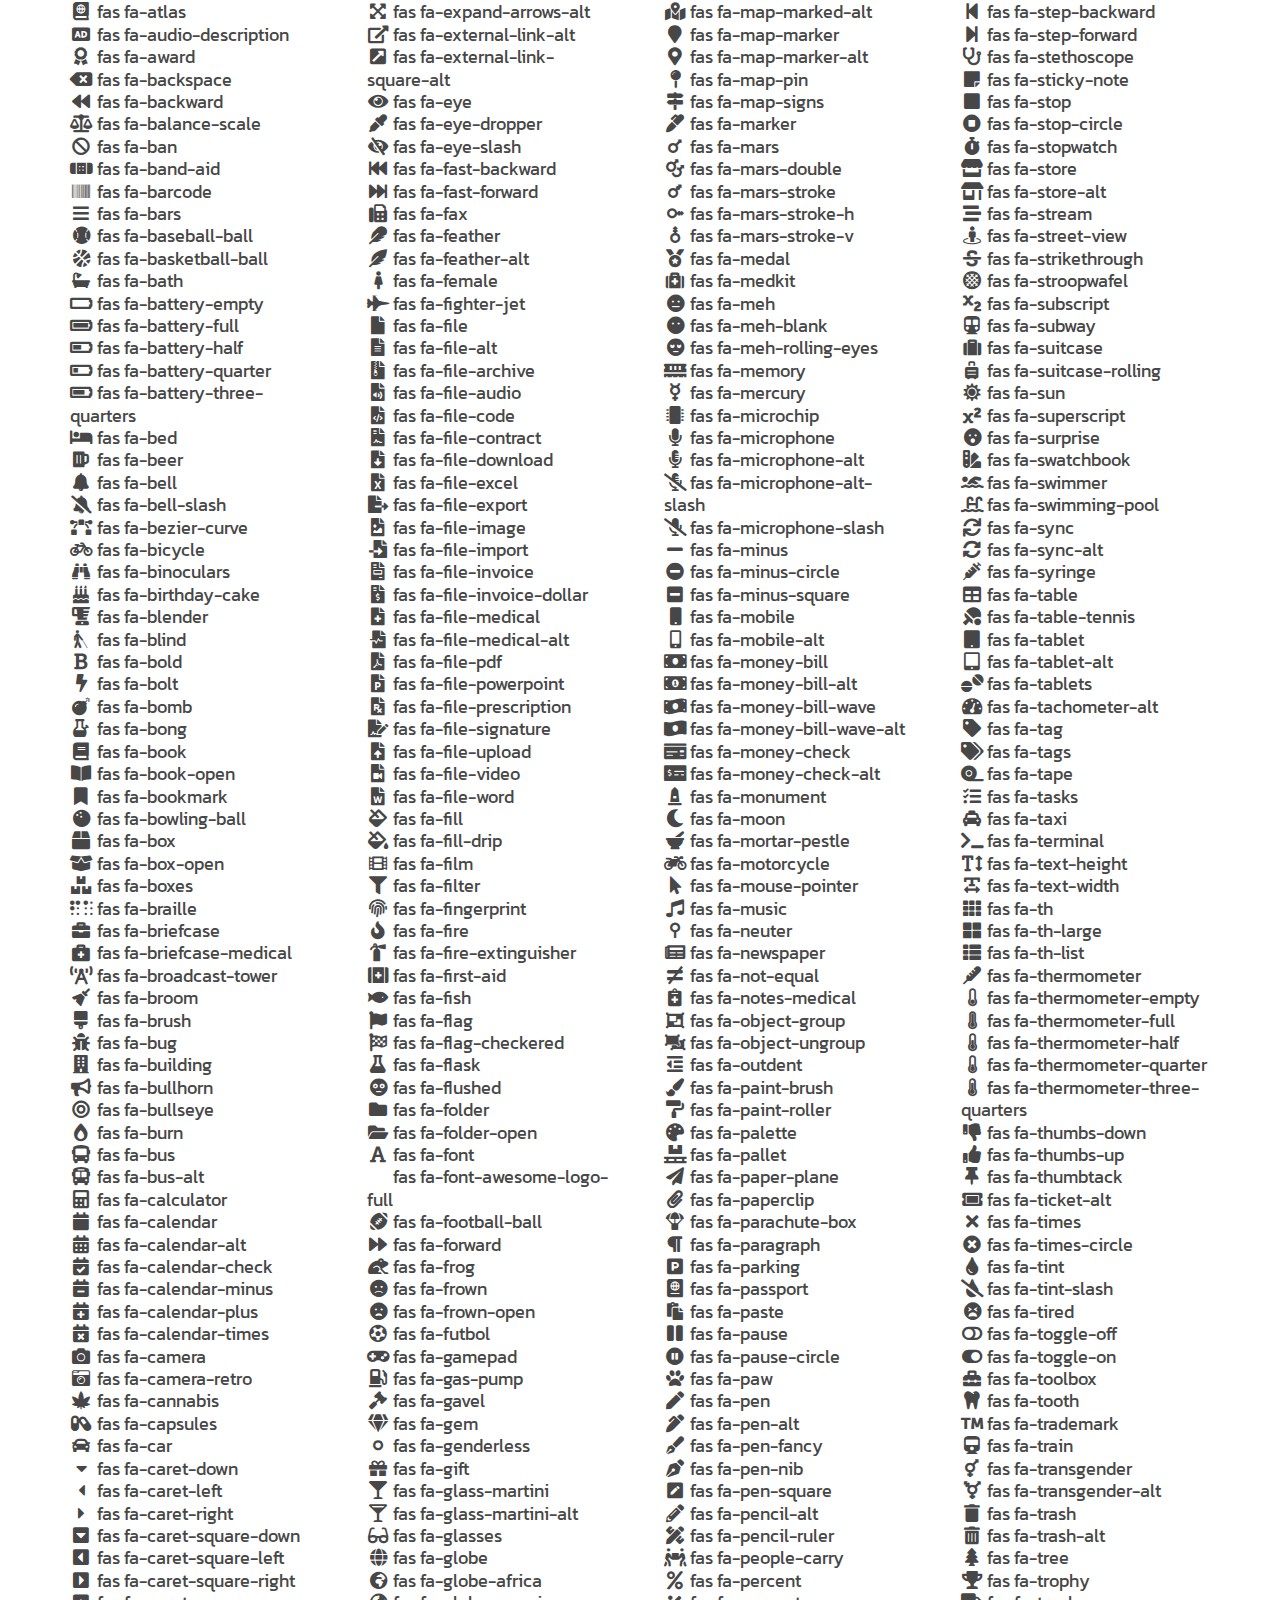
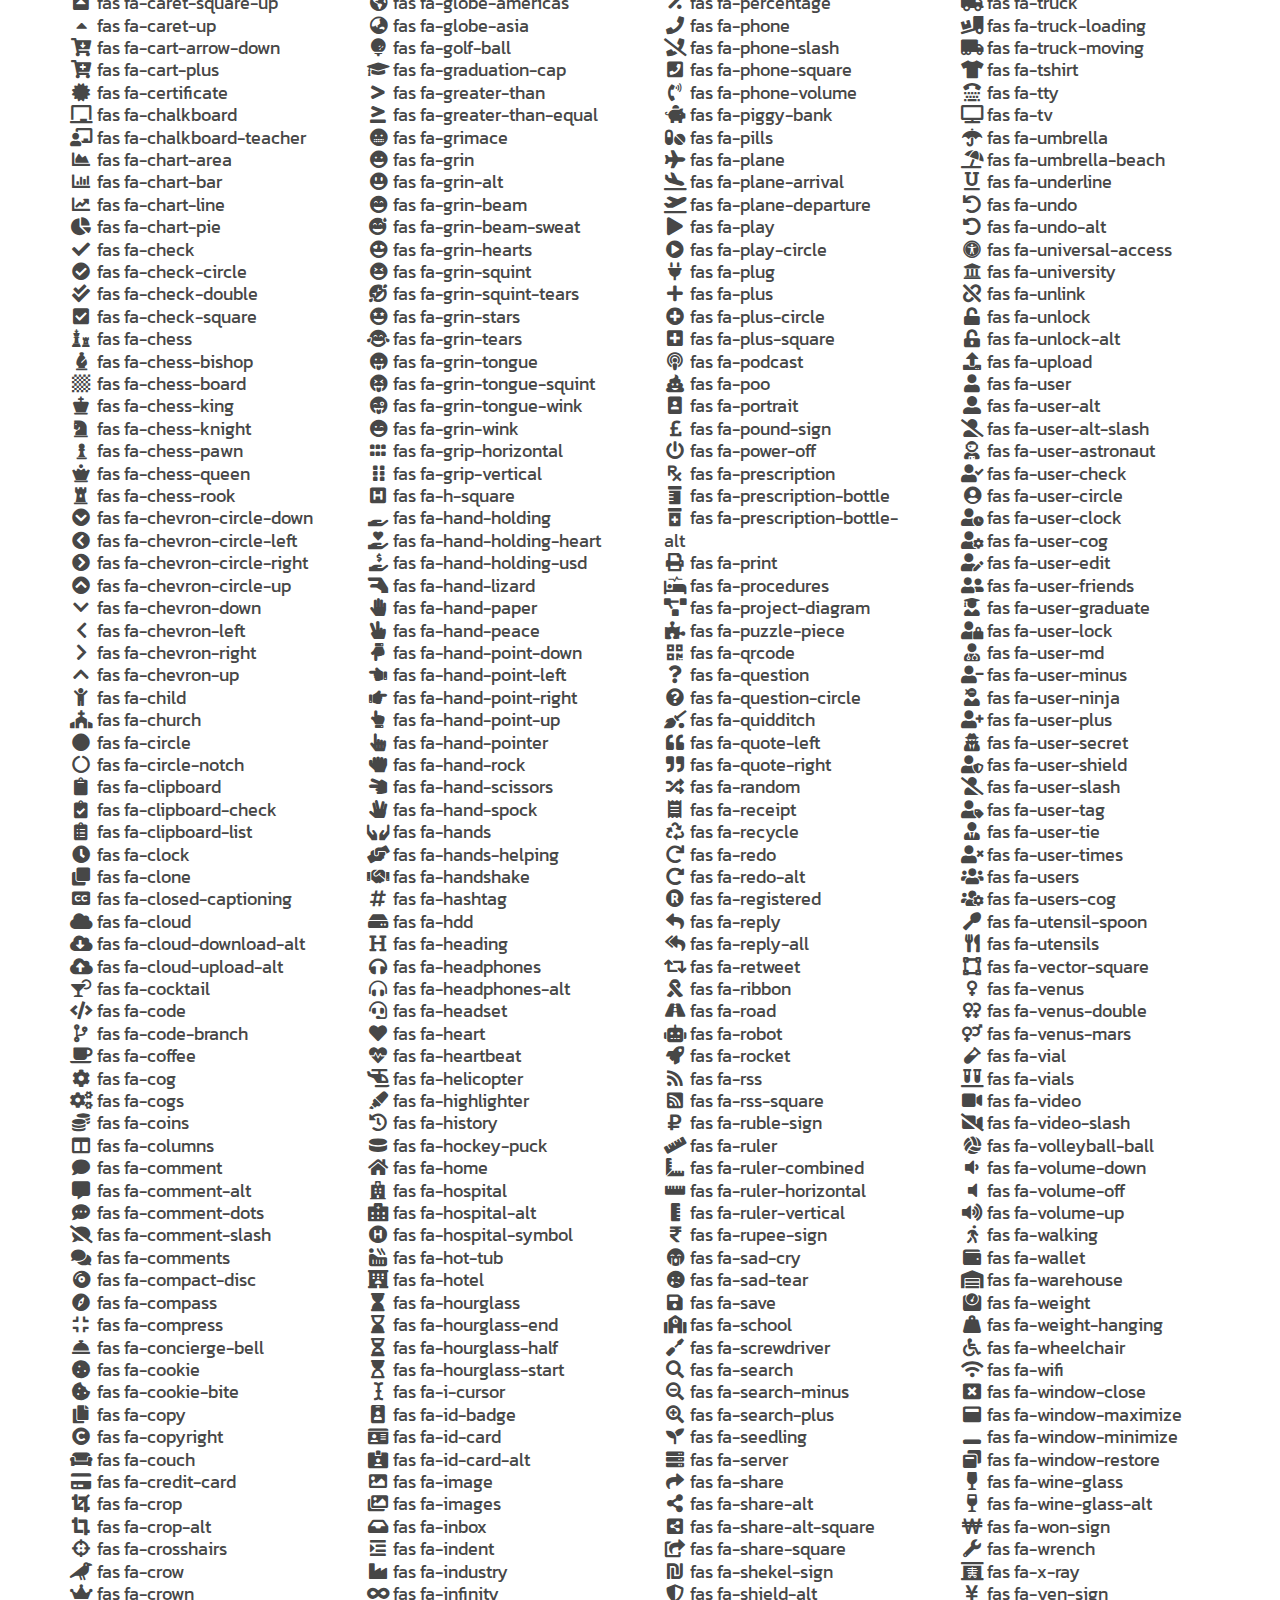
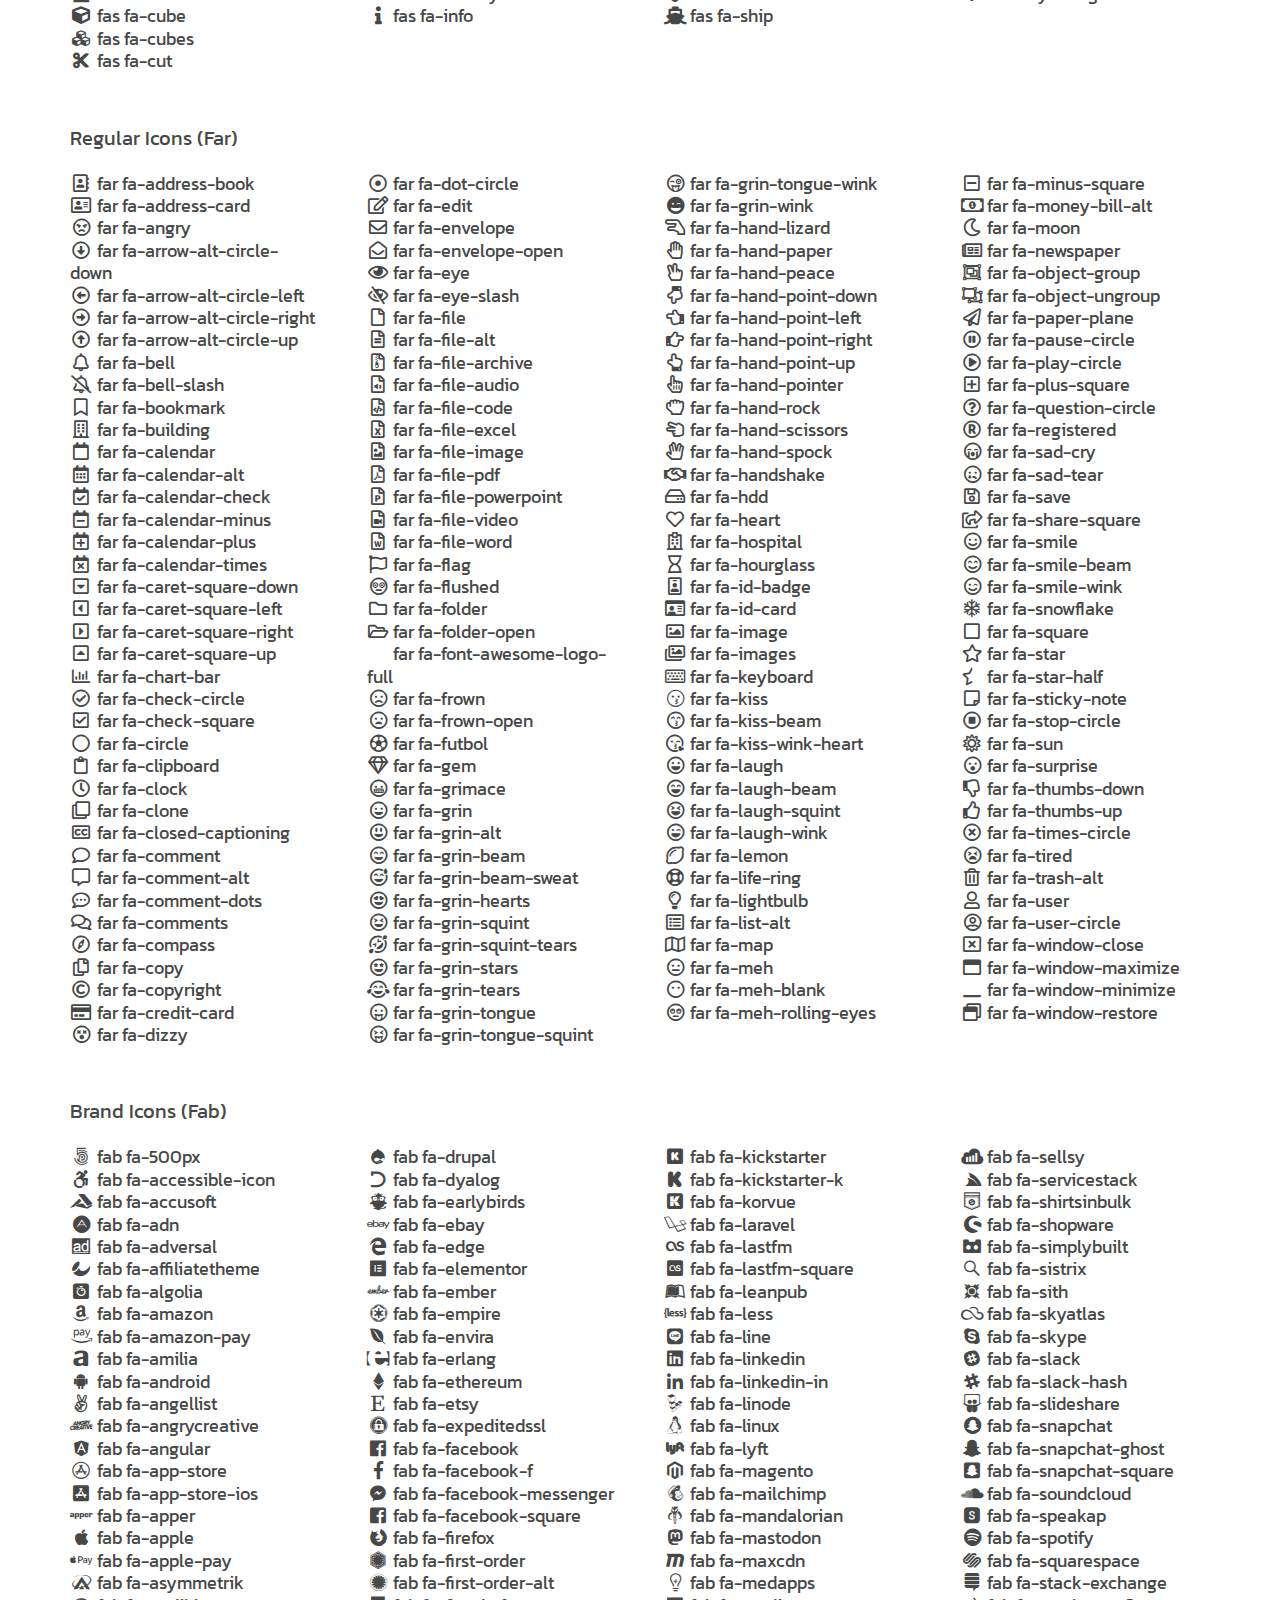
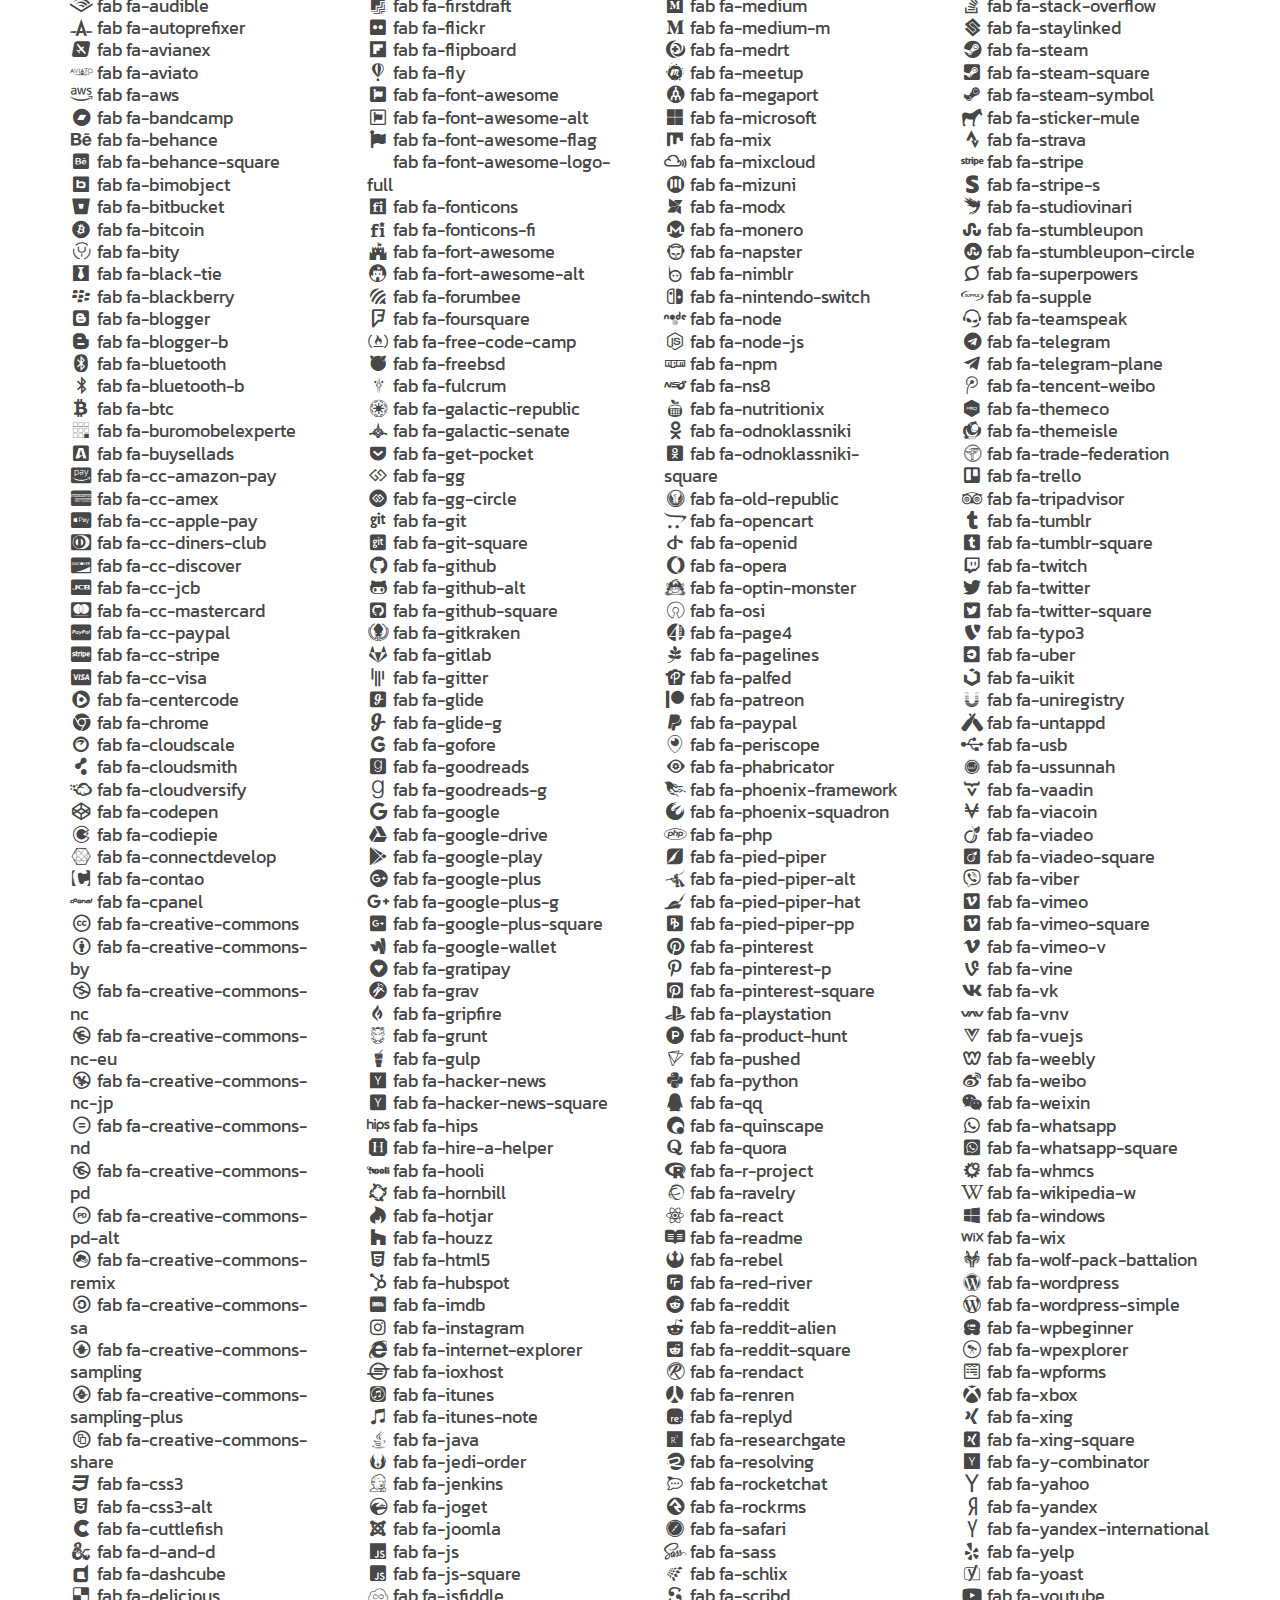
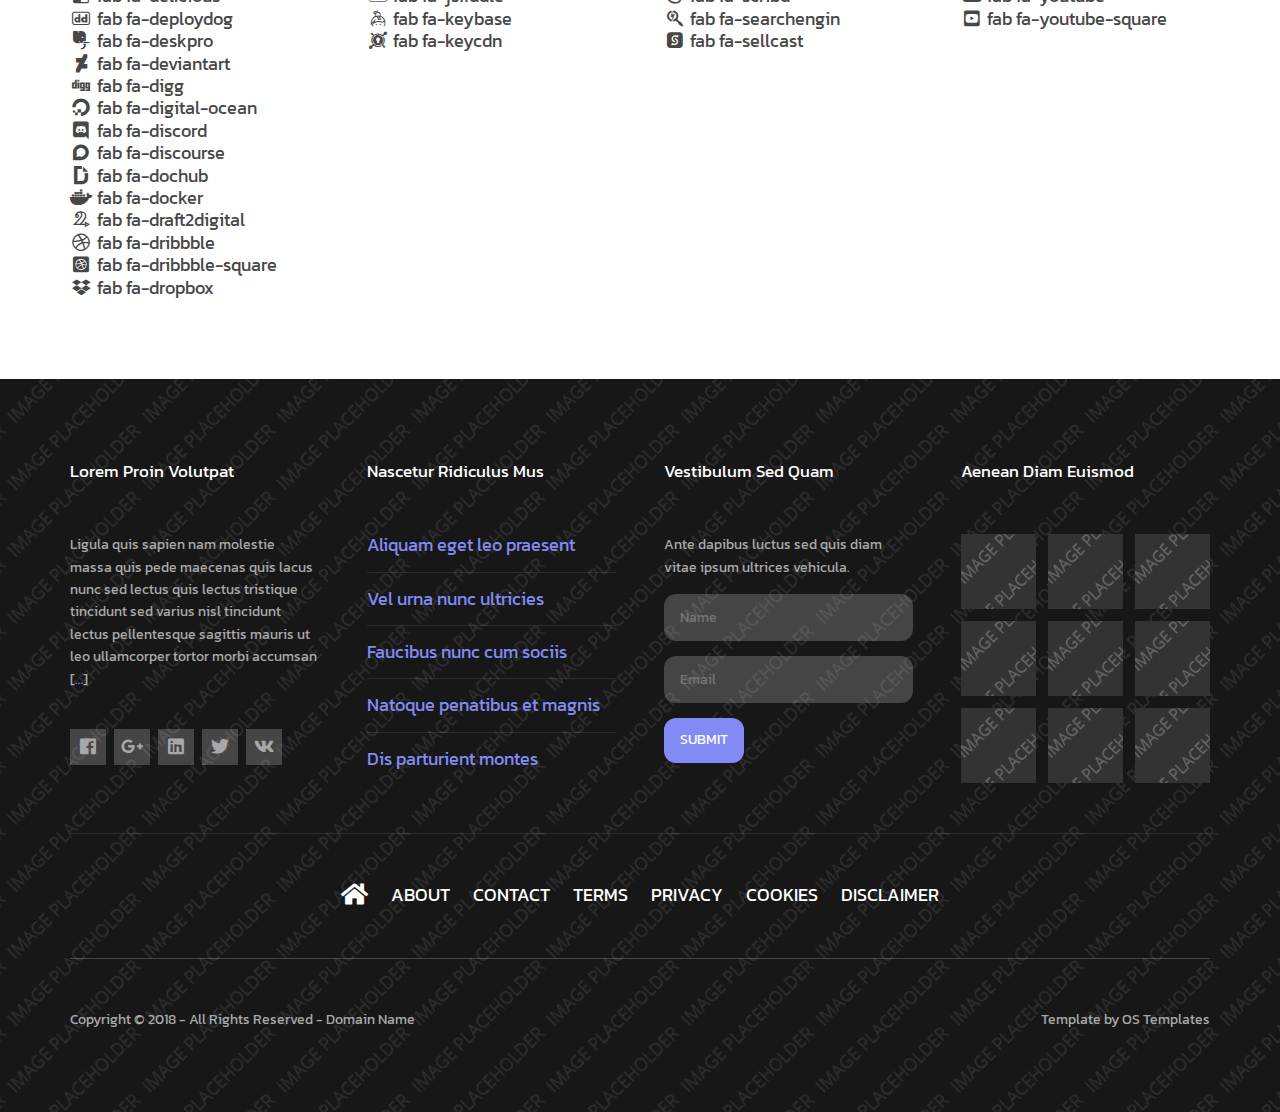
<file: pages/font-icons.html>
<!DOCTYPE html>
<!--
Template Name: Yammoe
Author: <a href="https://www.os-templates.com/">OS Templates</a>
Author URI: https://www.os-templates.com/
Copyright: OS-Templates.com
Licence: Free to use under our free template licence terms
Licence URI: https://www.os-templates.com/template-terms
-->
<html lang="">
<!-- To declare your language - read more here: https://www.w3.org/International/questions/qa-html-language-declarations -->
<head>
<title>Yammoe | Pages | Font Icons</title>
<meta charset="utf-8">
<meta name="viewport" content="width=device-width, initial-scale=1.0, maximum-scale=1.0, user-scalable=no">
<link href="../layout/styles/layout.css" rel="stylesheet" type="text/css" media="all">
</head>
<body id="top">



<!-- Top Background Image Wrapper -->
<div class="bgded overlay" style="background-image:url('../images/demo/backgrounds/01.png');"> 
  
  <div class="wrapper row0">
    <div id="topbar" class="hoc clear"> 
      
      <p class="fl_left nospace"><i class="fas fa-phone"></i> +00 (123) 456 7890</p>
      <p class="fl_right nospace"><a class="btn" href="#">Get A Quote</a></p>
      
    </div>
  </div>
  
  
  
  <div class="wrapper row1">
    <header id="header" class="hoc clear">
      <div id="logo" class="fl_left"> 
        
        <h1><a href="../index.html">Yammoe</a></h1>
        
      </div>
      <nav id="mainav" class="fl_right"> 
        
        <ul class="clear">
          <li><a href="../index.html">Home</a></li>
          <li class="active"><a class="drop" href="#">Pages</a>
            <ul>
              <li><a href="gallery.html">Gallery</a></li>
              <li><a href="full-width.html">Full Width</a></li>
              <li><a href="sidebar-left.html">Sidebar Left</a></li>
              <li><a href="sidebar-right.html">Sidebar Right</a></li>
              <li><a href="basic-grid.html">Basic Grid</a></li>
              <li class="active"><a href="font-icons.html">Font Icons</a></li>
            </ul>
          </li>
          <li><a class="drop" href="#">Dropdown</a>
            <ul>
              <li><a href="#">Level 2</a></li>
              <li><a class="drop" href="#">Level 2 + Drop</a>
                <ul>
                  <li><a href="#">Level 3</a></li>
                  <li><a href="#">Level 3</a></li>
                  <li><a href="#">Level 3</a></li>
                </ul>
              </li>
              <li><a href="#">Level 2</a></li>
            </ul>
          </li>
          <li><a href="#">Link Text</a></li>
          <li><a href="#">Link Text</a></li>
          <li><a href="#">Link Text</a></li>
        </ul>
        
      </nav>
    </header>
  </div>
  
  
  
  <div id="breadcrumb" class="hoc clear"> 
    
    <ul>
      <li><a href="#">Home</a></li>
      <li><a href="#">Lorem</a></li>
      <li><a href="#">Ipsum</a></li>
      <li><a href="#">Dolor</a></li>
    </ul>
    
  </div>
  
</div>
<!-- End Top Background Image Wrapper -->



<div class="wrapper row3">
  <main class="hoc container clear"> 
    <!-- main body -->
    
    <div class="content"> 
      
      <div class="clear btmspace-50">
        <h2>Font Awesome 5.1</h2>
        <p class="clear">For further information, including integration and use, take a look at the <a target="_blank" rel="nofollow noopener" href="https://fontawesome.com/">Font Awesome Homepage <i class="fas fa-arrow-right fa-lg"></i></a></p>
      </div>
      
      
      
      <div class="clear btmspace-50">
        <h2>Solid Icons (fas)</h2>
        <div class="one_quarter first">
          <ul class="nospace">
            <li><i class="fa-address-book fa-fw fas"></i> fas fa-address-book</li>
            <li><i class="fa-address-card fa-fw fas"></i> fas fa-address-card</li>
            <li><i class="fa-adjust fa-fw fas"></i> fas fa-adjust</li>
            <li><i class="fa-align-center fa-fw fas"></i> fas fa-align-center</li>
            <li><i class="fa-align-justify fa-fw fas"></i> fas fa-align-justify</li>
            <li><i class="fa-align-left fa-fw fas"></i> fas fa-align-left</li>
            <li><i class="fa-align-right fa-fw fas"></i> fas fa-align-right</li>
            <li><i class="fa-allergies fa-fw fas"></i> fas fa-allergies</li>
            <li><i class="fa-ambulance fa-fw fas"></i> fas fa-ambulance</li>
            <li><i class="fa-american-sign-language-interpreting fa-fw fas"></i> fas fa-american-sign-language-interpreting</li>
            <li><i class="fa-anchor fa-fw fas"></i> fas fa-anchor</li>
            <li><i class="fa-angle-double-down fa-fw fas"></i> fas fa-angle-double-down</li>
            <li><i class="fa-angle-double-left fa-fw fas"></i> fas fa-angle-double-left</li>
            <li><i class="fa-angle-double-right fa-fw fas"></i> fas fa-angle-double-right</li>
            <li><i class="fa-angle-double-up fa-fw fas"></i> fas fa-angle-double-up</li>
            <li><i class="fa-angle-down fa-fw fas"></i> fas fa-angle-down</li>
            <li><i class="fa-angle-left fa-fw fas"></i> fas fa-angle-left</li>
            <li><i class="fa-angle-right fa-fw fas"></i> fas fa-angle-right</li>
            <li><i class="fa-angle-up fa-fw fas"></i> fas fa-angle-up</li>
            <li><i class="fa-angry fa-fw fas"></i> fas fa-angry</li>
            <li><i class="fa-archive fa-fw fas"></i> fas fa-archive</li>
            <li><i class="fa-archway fa-fw fas"></i> fas fa-archway</li>
            <li><i class="fa-arrow-alt-circle-down fa-fw fas"></i> fas fa-arrow-alt-circle-down</li>
            <li><i class="fa-arrow-alt-circle-left fa-fw fas"></i> fas fa-arrow-alt-circle-left</li>
            <li><i class="fa-arrow-alt-circle-right fa-fw fas"></i> fas fa-arrow-alt-circle-right</li>
            <li><i class="fa-arrow-alt-circle-up fa-fw fas"></i> fas fa-arrow-alt-circle-up</li>
            <li><i class="fa-arrow-circle-down fa-fw fas"></i> fas fa-arrow-circle-down</li>
            <li><i class="fa-arrow-circle-left fa-fw fas"></i> fas fa-arrow-circle-left</li>
            <li><i class="fa-arrow-circle-right fa-fw fas"></i> fas fa-arrow-circle-right</li>
            <li><i class="fa-arrow-circle-up fa-fw fas"></i> fas fa-arrow-circle-up</li>
            <li><i class="fa-arrow-down fa-fw fas"></i> fas fa-arrow-down</li>
            <li><i class="fa-arrow-left fa-fw fas"></i> fas fa-arrow-left</li>
            <li><i class="fa-arrow-right fa-fw fas"></i> fas fa-arrow-right</li>
            <li><i class="fa-arrow-up fa-fw fas"></i> fas fa-arrow-up</li>
            <li><i class="fa-arrows-alt fa-fw fas"></i> fas fa-arrows-alt</li>
            <li><i class="fa-arrows-alt-h fa-fw fas"></i> fas fa-arrows-alt-h</li>
            <li><i class="fa-arrows-alt-v fa-fw fas"></i> fas fa-arrows-alt-v</li>
            <li><i class="fa-assistive-listening-systems fa-fw fas"></i> fas fa-assistive-listening-systems</li>
            <li><i class="fa-asterisk fa-fw fas"></i> fas fa-asterisk</li>
            <li><i class="fa-at fa-fw fas"></i> fas fa-at</li>
            <li><i class="fa-atlas fa-fw fas"></i> fas fa-atlas</li>
            <li><i class="fa-audio-description fa-fw fas"></i> fas fa-audio-description</li>
            <li><i class="fa-award fa-fw fas"></i> fas fa-award</li>
            <li><i class="fa-backspace fa-fw fas"></i> fas fa-backspace</li>
            <li><i class="fa-backward fa-fw fas"></i> fas fa-backward</li>
            <li><i class="fa-balance-scale fa-fw fas"></i> fas fa-balance-scale</li>
            <li><i class="fa-ban fa-fw fas"></i> fas fa-ban</li>
            <li><i class="fa-band-aid fa-fw fas"></i> fas fa-band-aid</li>
            <li><i class="fa-barcode fa-fw fas"></i> fas fa-barcode</li>
            <li><i class="fa-bars fa-fw fas"></i> fas fa-bars</li>
            <li><i class="fa-baseball-ball fa-fw fas"></i> fas fa-baseball-ball</li>
            <li><i class="fa-basketball-ball fa-fw fas"></i> fas fa-basketball-ball</li>
            <li><i class="fa-bath fa-fw fas"></i> fas fa-bath</li>
            <li><i class="fa-battery-empty fa-fw fas"></i> fas fa-battery-empty</li>
            <li><i class="fa-battery-full fa-fw fas"></i> fas fa-battery-full</li>
            <li><i class="fa-battery-half fa-fw fas"></i> fas fa-battery-half</li>
            <li><i class="fa-battery-quarter fa-fw fas"></i> fas fa-battery-quarter</li>
            <li><i class="fa-battery-three-quarters fa-fw fas"></i> fas fa-battery-three-quarters</li>
            <li><i class="fa-bed fa-fw fas"></i> fas fa-bed</li>
            <li><i class="fa-beer fa-fw fas"></i> fas fa-beer</li>
            <li><i class="fa-bell fa-fw fas"></i> fas fa-bell</li>
            <li><i class="fa-bell-slash fa-fw fas"></i> fas fa-bell-slash</li>
            <li><i class="fa-bezier-curve fa-fw fas"></i> fas fa-bezier-curve</li>
            <li><i class="fa-bicycle fa-fw fas"></i> fas fa-bicycle</li>
            <li><i class="fa-binoculars fa-fw fas"></i> fas fa-binoculars</li>
            <li><i class="fa-birthday-cake fa-fw fas"></i> fas fa-birthday-cake</li>
            <li><i class="fa-blender fa-fw fas"></i> fas fa-blender</li>
            <li><i class="fa-blind fa-fw fas"></i> fas fa-blind</li>
            <li><i class="fa-bold fa-fw fas"></i> fas fa-bold</li>
            <li><i class="fa-bolt fa-fw fas"></i> fas fa-bolt</li>
            <li><i class="fa-bomb fa-fw fas"></i> fas fa-bomb</li>
            <li><i class="fa-bong fa-fw fas"></i> fas fa-bong</li>
            <li><i class="fa-book fa-fw fas"></i> fas fa-book</li>
            <li><i class="fa-book-open fa-fw fas"></i> fas fa-book-open</li>
            <li><i class="fa-bookmark fa-fw fas"></i> fas fa-bookmark</li>
            <li><i class="fa-bowling-ball fa-fw fas"></i> fas fa-bowling-ball</li>
            <li><i class="fa-box fa-fw fas"></i> fas fa-box</li>
            <li><i class="fa-box-open fa-fw fas"></i> fas fa-box-open</li>
            <li><i class="fa-boxes fa-fw fas"></i> fas fa-boxes</li>
            <li><i class="fa-braille fa-fw fas"></i> fas fa-braille</li>
            <li><i class="fa-briefcase fa-fw fas"></i> fas fa-briefcase</li>
            <li><i class="fa-briefcase-medical fa-fw fas"></i> fas fa-briefcase-medical</li>
            <li><i class="fa-broadcast-tower fa-fw fas"></i> fas fa-broadcast-tower</li>
            <li><i class="fa-broom fa-fw fas"></i> fas fa-broom</li>
            <li><i class="fa-brush fa-fw fas"></i> fas fa-brush</li>
            <li><i class="fa-bug fa-fw fas"></i> fas fa-bug</li>
            <li><i class="fa-building fa-fw fas"></i> fas fa-building</li>
            <li><i class="fa-bullhorn fa-fw fas"></i> fas fa-bullhorn</li>
            <li><i class="fa-bullseye fa-fw fas"></i> fas fa-bullseye</li>
            <li><i class="fa-burn fa-fw fas"></i> fas fa-burn</li>
            <li><i class="fa-bus fa-fw fas"></i> fas fa-bus</li>
            <li><i class="fa-bus-alt fa-fw fas"></i> fas fa-bus-alt</li>
            <li><i class="fa-calculator fa-fw fas"></i> fas fa-calculator</li>
            <li><i class="fa-calendar fa-fw fas"></i> fas fa-calendar</li>
            <li><i class="fa-calendar-alt fa-fw fas"></i> fas fa-calendar-alt</li>
            <li><i class="fa-calendar-check fa-fw fas"></i> fas fa-calendar-check</li>
            <li><i class="fa-calendar-minus fa-fw fas"></i> fas fa-calendar-minus</li>
            <li><i class="fa-calendar-plus fa-fw fas"></i> fas fa-calendar-plus</li>
            <li><i class="fa-calendar-times fa-fw fas"></i> fas fa-calendar-times</li>
            <li><i class="fa-camera fa-fw fas"></i> fas fa-camera</li>
            <li><i class="fa-camera-retro fa-fw fas"></i> fas fa-camera-retro</li>
            <li><i class="fa-cannabis fa-fw fas"></i> fas fa-cannabis</li>
            <li><i class="fa-capsules fa-fw fas"></i> fas fa-capsules</li>
            <li><i class="fa-car fa-fw fas"></i> fas fa-car</li>
            <li><i class="fa-caret-down fa-fw fas"></i> fas fa-caret-down</li>
            <li><i class="fa-caret-left fa-fw fas"></i> fas fa-caret-left</li>
            <li><i class="fa-caret-right fa-fw fas"></i> fas fa-caret-right</li>
            <li><i class="fa-caret-square-down fa-fw fas"></i> fas fa-caret-square-down</li>
            <li><i class="fa-caret-square-left fa-fw fas"></i> fas fa-caret-square-left</li>
            <li><i class="fa-caret-square-right fa-fw fas"></i> fas fa-caret-square-right</li>
            <li><i class="fa-caret-square-up fa-fw fas"></i> fas fa-caret-square-up</li>
            <li><i class="fa-caret-up fa-fw fas"></i> fas fa-caret-up</li>
            <li><i class="fa-cart-arrow-down fa-fw fas"></i> fas fa-cart-arrow-down</li>
            <li><i class="fa-cart-plus fa-fw fas"></i> fas fa-cart-plus</li>
            <li><i class="fa-certificate fa-fw fas"></i> fas fa-certificate</li>
            <li><i class="fa-chalkboard fa-fw fas"></i> fas fa-chalkboard</li>
            <li><i class="fa-chalkboard-teacher fa-fw fas"></i> fas fa-chalkboard-teacher</li>
            <li><i class="fa-chart-area fa-fw fas"></i> fas fa-chart-area</li>
            <li><i class="fa-chart-bar fa-fw fas"></i> fas fa-chart-bar</li>
            <li><i class="fa-chart-line fa-fw fas"></i> fas fa-chart-line</li>
            <li><i class="fa-chart-pie fa-fw fas"></i> fas fa-chart-pie</li>
            <li><i class="fa-check fa-fw fas"></i> fas fa-check</li>
            <li><i class="fa-check-circle fa-fw fas"></i> fas fa-check-circle</li>
            <li><i class="fa-check-double fa-fw fas"></i> fas fa-check-double</li>
            <li><i class="fa-check-square fa-fw fas"></i> fas fa-check-square</li>
            <li><i class="fa-chess fa-fw fas"></i> fas fa-chess</li>
            <li><i class="fa-chess-bishop fa-fw fas"></i> fas fa-chess-bishop</li>
            <li><i class="fa-chess-board fa-fw fas"></i> fas fa-chess-board</li>
            <li><i class="fa-chess-king fa-fw fas"></i> fas fa-chess-king</li>
            <li><i class="fa-chess-knight fa-fw fas"></i> fas fa-chess-knight</li>
            <li><i class="fa-chess-pawn fa-fw fas"></i> fas fa-chess-pawn</li>
            <li><i class="fa-chess-queen fa-fw fas"></i> fas fa-chess-queen</li>
            <li><i class="fa-chess-rook fa-fw fas"></i> fas fa-chess-rook</li>
            <li><i class="fa-chevron-circle-down fa-fw fas"></i> fas fa-chevron-circle-down</li>
            <li><i class="fa-chevron-circle-left fa-fw fas"></i> fas fa-chevron-circle-left</li>
            <li><i class="fa-chevron-circle-right fa-fw fas"></i> fas fa-chevron-circle-right</li>
            <li><i class="fa-chevron-circle-up fa-fw fas"></i> fas fa-chevron-circle-up</li>
            <li><i class="fa-chevron-down fa-fw fas"></i> fas fa-chevron-down</li>
            <li><i class="fa-chevron-left fa-fw fas"></i> fas fa-chevron-left</li>
            <li><i class="fa-chevron-right fa-fw fas"></i> fas fa-chevron-right</li>
            <li><i class="fa-chevron-up fa-fw fas"></i> fas fa-chevron-up</li>
            <li><i class="fa-child fa-fw fas"></i> fas fa-child</li>
            <li><i class="fa-church fa-fw fas"></i> fas fa-church</li>
            <li><i class="fa-circle fa-fw fas"></i> fas fa-circle</li>
            <li><i class="fa-circle-notch fa-fw fas"></i> fas fa-circle-notch</li>
            <li><i class="fa-clipboard fa-fw fas"></i> fas fa-clipboard</li>
            <li><i class="fa-clipboard-check fa-fw fas"></i> fas fa-clipboard-check</li>
            <li><i class="fa-clipboard-list fa-fw fas"></i> fas fa-clipboard-list</li>
            <li><i class="fa-clock fa-fw fas"></i> fas fa-clock</li>
            <li><i class="fa-clone fa-fw fas"></i> fas fa-clone</li>
            <li><i class="fa-closed-captioning fa-fw fas"></i> fas fa-closed-captioning</li>
            <li><i class="fa-cloud fa-fw fas"></i> fas fa-cloud</li>
            <li><i class="fa-cloud-download-alt fa-fw fas"></i> fas fa-cloud-download-alt</li>
            <li><i class="fa-cloud-upload-alt fa-fw fas"></i> fas fa-cloud-upload-alt</li>
            <li><i class="fa-cocktail fa-fw fas"></i> fas fa-cocktail</li>
            <li><i class="fa-code fa-fw fas"></i> fas fa-code</li>
            <li><i class="fa-code-branch fa-fw fas"></i> fas fa-code-branch</li>
            <li><i class="fa-coffee fa-fw fas"></i> fas fa-coffee</li>
            <li><i class="fa-cog fa-fw fas"></i> fas fa-cog</li>
            <li><i class="fa-cogs fa-fw fas"></i> fas fa-cogs</li>
            <li><i class="fa-coins fa-fw fas"></i> fas fa-coins</li>
            <li><i class="fa-columns fa-fw fas"></i> fas fa-columns</li>
            <li><i class="fa-comment fa-fw fas"></i> fas fa-comment</li>
            <li><i class="fa-comment-alt fa-fw fas"></i> fas fa-comment-alt</li>
            <li><i class="fa-comment-dots fa-fw fas"></i> fas fa-comment-dots</li>
            <li><i class="fa-comment-slash fa-fw fas"></i> fas fa-comment-slash</li>
            <li><i class="fa-comments fa-fw fas"></i> fas fa-comments</li>
            <li><i class="fa-compact-disc fa-fw fas"></i> fas fa-compact-disc</li>
            <li><i class="fa-compass fa-fw fas"></i> fas fa-compass</li>
            <li><i class="fa-compress fa-fw fas"></i> fas fa-compress</li>
            <li><i class="fa-concierge-bell fa-fw fas"></i> fas fa-concierge-bell</li>
            <li><i class="fa-cookie fa-fw fas"></i> fas fa-cookie</li>
            <li><i class="fa-cookie-bite fa-fw fas"></i> fas fa-cookie-bite</li>
            <li><i class="fa-copy fa-fw fas"></i> fas fa-copy</li>
            <li><i class="fa-copyright fa-fw fas"></i> fas fa-copyright</li>
            <li><i class="fa-couch fa-fw fas"></i> fas fa-couch</li>
            <li><i class="fa-credit-card fa-fw fas"></i> fas fa-credit-card</li>
            <li><i class="fa-crop fa-fw fas"></i> fas fa-crop</li>
            <li><i class="fa-crop-alt fa-fw fas"></i> fas fa-crop-alt</li>
            <li><i class="fa-crosshairs fa-fw fas"></i> fas fa-crosshairs</li>
            <li><i class="fa-crow fa-fw fas"></i> fas fa-crow</li>
            <li><i class="fa-crown fa-fw fas"></i> fas fa-crown</li>
            <li><i class="fa-cube fa-fw fas"></i> fas fa-cube</li>
            <li><i class="fa-cubes fa-fw fas"></i> fas fa-cubes</li>
            <li><i class="fa-cut fa-fw fas"></i> fas fa-cut</li>
          </ul>
        </div>
        <div class="one_quarter">
          <ul class="nospace">
            <li><i class="fa-database fa-fw fas"></i> fas fa-database</li>
            <li><i class="fa-deaf fa-fw fas"></i> fas fa-deaf</li>
            <li><i class="fa-desktop fa-fw fas"></i> fas fa-desktop</li>
            <li><i class="fa-diagnoses fa-fw fas"></i> fas fa-diagnoses</li>
            <li><i class="fa-dice fa-fw fas"></i> fas fa-dice</li>
            <li><i class="fa-dice-five fa-fw fas"></i> fas fa-dice-five</li>
            <li><i class="fa-dice-four fa-fw fas"></i> fas fa-dice-four</li>
            <li><i class="fa-dice-one fa-fw fas"></i> fas fa-dice-one</li>
            <li><i class="fa-dice-six fa-fw fas"></i> fas fa-dice-six</li>
            <li><i class="fa-dice-three fa-fw fas"></i> fas fa-dice-three</li>
            <li><i class="fa-dice-two fa-fw fas"></i> fas fa-dice-two</li>
            <li><i class="fa-digital-tachograph fa-fw fas"></i> fas fa-digital-tachograph</li>
            <li><i class="fa-divide fa-fw fas"></i> fas fa-divide</li>
            <li><i class="fa-dizzy fa-fw fas"></i> fas fa-dizzy</li>
            <li><i class="fa-dna fa-fw fas"></i> fas fa-dna</li>
            <li><i class="fa-dollar-sign fa-fw fas"></i> fas fa-dollar-sign</li>
            <li><i class="fa-dolly fa-fw fas"></i> fas fa-dolly</li>
            <li><i class="fa-dolly-flatbed fa-fw fas"></i> fas fa-dolly-flatbed</li>
            <li><i class="fa-donate fa-fw fas"></i> fas fa-donate</li>
            <li><i class="fa-door-closed fa-fw fas"></i> fas fa-door-closed</li>
            <li><i class="fa-door-open fa-fw fas"></i> fas fa-door-open</li>
            <li><i class="fa-dot-circle fa-fw fas"></i> fas fa-dot-circle</li>
            <li><i class="fa-dove fa-fw fas"></i> fas fa-dove</li>
            <li><i class="fa-download fa-fw fas"></i> fas fa-download</li>
            <li><i class="fa-drafting-compass fa-fw fas"></i> fas fa-drafting-compass</li>
            <li><i class="fa-drum fa-fw fas"></i> fas fa-drum</li>
            <li><i class="fa-drum-steelpan fa-fw fas"></i> fas fa-drum-steelpan</li>
            <li><i class="fa-dumbbell fa-fw fas"></i> fas fa-dumbbell</li>
            <li><i class="fa-edit fa-fw fas"></i> fas fa-edit</li>
            <li><i class="fa-eject fa-fw fas"></i> fas fa-eject</li>
            <li><i class="fa-ellipsis-h fa-fw fas"></i> fas fa-ellipsis-h</li>
            <li><i class="fa-ellipsis-v fa-fw fas"></i> fas fa-ellipsis-v</li>
            <li><i class="fa-envelope fa-fw fas"></i> fas fa-envelope</li>
            <li><i class="fa-envelope-open fa-fw fas"></i> fas fa-envelope-open</li>
            <li><i class="fa-envelope-square fa-fw fas"></i> fas fa-envelope-square</li>
            <li><i class="fa-equals fa-fw fas"></i> fas fa-equals</li>
            <li><i class="fa-eraser fa-fw fas"></i> fas fa-eraser</li>
            <li><i class="fa-euro-sign fa-fw fas"></i> fas fa-euro-sign</li>
            <li><i class="fa-exchange-alt fa-fw fas"></i> fas fa-exchange-alt</li>
            <li><i class="fa-exclamation fa-fw fas"></i> fas fa-exclamation</li>
            <li><i class="fa-exclamation-circle fa-fw fas"></i> fas fa-exclamation-circle</li>
            <li><i class="fa-exclamation-triangle fa-fw fas"></i> fas fa-exclamation-triangle</li>
            <li><i class="fa-expand fa-fw fas"></i> fas fa-expand</li>
            <li><i class="fa-expand-arrows-alt fa-fw fas"></i> fas fa-expand-arrows-alt</li>
            <li><i class="fa-external-link-alt fa-fw fas"></i> fas fa-external-link-alt</li>
            <li><i class="fa-external-link-square-alt fa-fw fas"></i> fas fa-external-link-square-alt</li>
            <li><i class="fa-eye fa-fw fas"></i> fas fa-eye</li>
            <li><i class="fa-eye-dropper fa-fw fas"></i> fas fa-eye-dropper</li>
            <li><i class="fa-eye-slash fa-fw fas"></i> fas fa-eye-slash</li>
            <li><i class="fa-fast-backward fa-fw fas"></i> fas fa-fast-backward</li>
            <li><i class="fa-fast-forward fa-fw fas"></i> fas fa-fast-forward</li>
            <li><i class="fa-fax fa-fw fas"></i> fas fa-fax</li>
            <li><i class="fa-feather fa-fw fas"></i> fas fa-feather</li>
            <li><i class="fa-feather-alt fa-fw fas"></i> fas fa-feather-alt</li>
            <li><i class="fa-female fa-fw fas"></i> fas fa-female</li>
            <li><i class="fa-fighter-jet fa-fw fas"></i> fas fa-fighter-jet</li>
            <li><i class="fa-file fa-fw fas"></i> fas fa-file</li>
            <li><i class="fa-file-alt fa-fw fas"></i> fas fa-file-alt</li>
            <li><i class="fa-file-archive fa-fw fas"></i> fas fa-file-archive</li>
            <li><i class="fa-file-audio fa-fw fas"></i> fas fa-file-audio</li>
            <li><i class="fa-file-code fa-fw fas"></i> fas fa-file-code</li>
            <li><i class="fa-file-contract fa-fw fas"></i> fas fa-file-contract</li>
            <li><i class="fa-file-download fa-fw fas"></i> fas fa-file-download</li>
            <li><i class="fa-file-excel fa-fw fas"></i> fas fa-file-excel</li>
            <li><i class="fa-file-export fa-fw fas"></i> fas fa-file-export</li>
            <li><i class="fa-file-image fa-fw fas"></i> fas fa-file-image</li>
            <li><i class="fa-file-import fa-fw fas"></i> fas fa-file-import</li>
            <li><i class="fa-file-invoice fa-fw fas"></i> fas fa-file-invoice</li>
            <li><i class="fa-file-invoice-dollar fa-fw fas"></i> fas fa-file-invoice-dollar</li>
            <li><i class="fa-file-medical fa-fw fas"></i> fas fa-file-medical</li>
            <li><i class="fa-file-medical-alt fa-fw fas"></i> fas fa-file-medical-alt</li>
            <li><i class="fa-file-pdf fa-fw fas"></i> fas fa-file-pdf</li>
            <li><i class="fa-file-powerpoint fa-fw fas"></i> fas fa-file-powerpoint</li>
            <li><i class="fa-file-prescription fa-fw fas"></i> fas fa-file-prescription</li>
            <li><i class="fa-file-signature fa-fw fas"></i> fas fa-file-signature</li>
            <li><i class="fa-file-upload fa-fw fas"></i> fas fa-file-upload</li>
            <li><i class="fa-file-video fa-fw fas"></i> fas fa-file-video</li>
            <li><i class="fa-file-word fa-fw fas"></i> fas fa-file-word</li>
            <li><i class="fa-fill fa-fw fas"></i> fas fa-fill</li>
            <li><i class="fa-fill-drip fa-fw fas"></i> fas fa-fill-drip</li>
            <li><i class="fa-film fa-fw fas"></i> fas fa-film</li>
            <li><i class="fa-filter fa-fw fas"></i> fas fa-filter</li>
            <li><i class="fa-fingerprint fa-fw fas"></i> fas fa-fingerprint</li>
            <li><i class="fa-fire fa-fw fas"></i> fas fa-fire</li>
            <li><i class="fa-fire-extinguisher fa-fw fas"></i> fas fa-fire-extinguisher</li>
            <li><i class="fa-first-aid fa-fw fas"></i> fas fa-first-aid</li>
            <li><i class="fa-fish fa-fw fas"></i> fas fa-fish</li>
            <li><i class="fa-flag fa-fw fas"></i> fas fa-flag</li>
            <li><i class="fa-flag-checkered fa-fw fas"></i> fas fa-flag-checkered</li>
            <li><i class="fa-flask fa-fw fas"></i> fas fa-flask</li>
            <li><i class="fa-flushed fa-fw fas"></i> fas fa-flushed</li>
            <li><i class="fa-folder fa-fw fas"></i> fas fa-folder</li>
            <li><i class="fa-folder-open fa-fw fas"></i> fas fa-folder-open</li>
            <li><i class="fa-font fa-fw fas"></i> fas fa-font</li>
            <li><i class="fa-font-awesome-logo-full fa-fw fas"></i> fas fa-font-awesome-logo-full</li>
            <li><i class="fa-football-ball fa-fw fas"></i> fas fa-football-ball</li>
            <li><i class="fa-forward fa-fw fas"></i> fas fa-forward</li>
            <li><i class="fa-frog fa-fw fas"></i> fas fa-frog</li>
            <li><i class="fa-frown fa-fw fas"></i> fas fa-frown</li>
            <li><i class="fa-frown-open fa-fw fas"></i> fas fa-frown-open</li>
            <li><i class="fa-futbol fa-fw fas"></i> fas fa-futbol</li>
            <li><i class="fa-gamepad fa-fw fas"></i> fas fa-gamepad</li>
            <li><i class="fa-gas-pump fa-fw fas"></i> fas fa-gas-pump</li>
            <li><i class="fa-gavel fa-fw fas"></i> fas fa-gavel</li>
            <li><i class="fa-gem fa-fw fas"></i> fas fa-gem</li>
            <li><i class="fa-genderless fa-fw fas"></i> fas fa-genderless</li>
            <li><i class="fa-gift fa-fw fas"></i> fas fa-gift</li>
            <li><i class="fa-glass-martini fa-fw fas"></i> fas fa-glass-martini</li>
            <li><i class="fa-glass-martini-alt fa-fw fas"></i> fas fa-glass-martini-alt</li>
            <li><i class="fa-glasses fa-fw fas"></i> fas fa-glasses</li>
            <li><i class="fa-globe fa-fw fas"></i> fas fa-globe</li>
            <li><i class="fa-globe-africa fa-fw fas"></i> fas fa-globe-africa</li>
            <li><i class="fa-globe-americas fa-fw fas"></i> fas fa-globe-americas</li>
            <li><i class="fa-globe-asia fa-fw fas"></i> fas fa-globe-asia</li>
            <li><i class="fa-golf-ball fa-fw fas"></i> fas fa-golf-ball</li>
            <li><i class="fa-graduation-cap fa-fw fas"></i> fas fa-graduation-cap</li>
            <li><i class="fa-greater-than fa-fw fas"></i> fas fa-greater-than</li>
            <li><i class="fa-greater-than-equal fa-fw fas"></i> fas fa-greater-than-equal</li>
            <li><i class="fa-grimace fa-fw fas"></i> fas fa-grimace</li>
            <li><i class="fa-grin fa-fw fas"></i> fas fa-grin</li>
            <li><i class="fa-grin-alt fa-fw fas"></i> fas fa-grin-alt</li>
            <li><i class="fa-grin-beam fa-fw fas"></i> fas fa-grin-beam</li>
            <li><i class="fa-grin-beam-sweat fa-fw fas"></i> fas fa-grin-beam-sweat</li>
            <li><i class="fa-grin-hearts fa-fw fas"></i> fas fa-grin-hearts</li>
            <li><i class="fa-grin-squint fa-fw fas"></i> fas fa-grin-squint</li>
            <li><i class="fa-grin-squint-tears fa-fw fas"></i> fas fa-grin-squint-tears</li>
            <li><i class="fa-grin-stars fa-fw fas"></i> fas fa-grin-stars</li>
            <li><i class="fa-grin-tears fa-fw fas"></i> fas fa-grin-tears</li>
            <li><i class="fa-grin-tongue fa-fw fas"></i> fas fa-grin-tongue</li>
            <li><i class="fa-grin-tongue-squint fa-fw fas"></i> fas fa-grin-tongue-squint</li>
            <li><i class="fa-grin-tongue-wink fa-fw fas"></i> fas fa-grin-tongue-wink</li>
            <li><i class="fa-grin-wink fa-fw fas"></i> fas fa-grin-wink</li>
            <li><i class="fa-grip-horizontal fa-fw fas"></i> fas fa-grip-horizontal</li>
            <li><i class="fa-grip-vertical fa-fw fas"></i> fas fa-grip-vertical</li>
            <li><i class="fa-h-square fa-fw fas"></i> fas fa-h-square</li>
            <li><i class="fa-hand-holding fa-fw fas"></i> fas fa-hand-holding</li>
            <li><i class="fa-hand-holding-heart fa-fw fas"></i> fas fa-hand-holding-heart</li>
            <li><i class="fa-hand-holding-usd fa-fw fas"></i> fas fa-hand-holding-usd</li>
            <li><i class="fa-hand-lizard fa-fw fas"></i> fas fa-hand-lizard</li>
            <li><i class="fa-hand-paper fa-fw fas"></i> fas fa-hand-paper</li>
            <li><i class="fa-hand-peace fa-fw fas"></i> fas fa-hand-peace</li>
            <li><i class="fa-hand-point-down fa-fw fas"></i> fas fa-hand-point-down</li>
            <li><i class="fa-hand-point-left fa-fw fas"></i> fas fa-hand-point-left</li>
            <li><i class="fa-hand-point-right fa-fw fas"></i> fas fa-hand-point-right</li>
            <li><i class="fa-hand-point-up fa-fw fas"></i> fas fa-hand-point-up</li>
            <li><i class="fa-hand-pointer fa-fw fas"></i> fas fa-hand-pointer</li>
            <li><i class="fa-hand-rock fa-fw fas"></i> fas fa-hand-rock</li>
            <li><i class="fa-hand-scissors fa-fw fas"></i> fas fa-hand-scissors</li>
            <li><i class="fa-hand-spock fa-fw fas"></i> fas fa-hand-spock</li>
            <li><i class="fa-hands fa-fw fas"></i> fas fa-hands</li>
            <li><i class="fa-hands-helping fa-fw fas"></i> fas fa-hands-helping</li>
            <li><i class="fa-handshake fa-fw fas"></i> fas fa-handshake</li>
            <li><i class="fa-hashtag fa-fw fas"></i> fas fa-hashtag</li>
            <li><i class="fa-hdd fa-fw fas"></i> fas fa-hdd</li>
            <li><i class="fa-heading fa-fw fas"></i> fas fa-heading</li>
            <li><i class="fa-headphones fa-fw fas"></i> fas fa-headphones</li>
            <li><i class="fa-headphones-alt fa-fw fas"></i> fas fa-headphones-alt</li>
            <li><i class="fa-headset fa-fw fas"></i> fas fa-headset</li>
            <li><i class="fa-heart fa-fw fas"></i> fas fa-heart</li>
            <li><i class="fa-heartbeat fa-fw fas"></i> fas fa-heartbeat</li>
            <li><i class="fa-helicopter fa-fw fas"></i> fas fa-helicopter</li>
            <li><i class="fa-highlighter fa-fw fas"></i> fas fa-highlighter</li>
            <li><i class="fa-history fa-fw fas"></i> fas fa-history</li>
            <li><i class="fa-hockey-puck fa-fw fas"></i> fas fa-hockey-puck</li>
            <li><i class="fa-home fa-fw fas"></i> fas fa-home</li>
            <li><i class="fa-hospital fa-fw fas"></i> fas fa-hospital</li>
            <li><i class="fa-hospital-alt fa-fw fas"></i> fas fa-hospital-alt</li>
            <li><i class="fa-hospital-symbol fa-fw fas"></i> fas fa-hospital-symbol</li>
            <li><i class="fa-hot-tub fa-fw fas"></i> fas fa-hot-tub</li>
            <li><i class="fa-hotel fa-fw fas"></i> fas fa-hotel</li>
            <li><i class="fa-hourglass fa-fw fas"></i> fas fa-hourglass</li>
            <li><i class="fa-hourglass-end fa-fw fas"></i> fas fa-hourglass-end</li>
            <li><i class="fa-hourglass-half fa-fw fas"></i> fas fa-hourglass-half</li>
            <li><i class="fa-hourglass-start fa-fw fas"></i> fas fa-hourglass-start</li>
            <li><i class="fa-i-cursor fa-fw fas"></i> fas fa-i-cursor</li>
            <li><i class="fa-id-badge fa-fw fas"></i> fas fa-id-badge</li>
            <li><i class="fa-id-card fa-fw fas"></i> fas fa-id-card</li>
            <li><i class="fa-id-card-alt fa-fw fas"></i> fas fa-id-card-alt</li>
            <li><i class="fa-image fa-fw fas"></i> fas fa-image</li>
            <li><i class="fa-images fa-fw fas"></i> fas fa-images</li>
            <li><i class="fa-inbox fa-fw fas"></i> fas fa-inbox</li>
            <li><i class="fa-indent fa-fw fas"></i> fas fa-indent</li>
            <li><i class="fa-industry fa-fw fas"></i> fas fa-industry</li>
            <li><i class="fa-infinity fa-fw fas"></i> fas fa-infinity</li>
            <li><i class="fa-info fa-fw fas"></i> fas fa-info</li>
          </ul>
        </div>
        <div class="one_quarter">
          <ul class="nospace">
            <li><i class="fa-info-circle fa-fw fas"></i> fas fa-info-circle</li>
            <li><i class="fa-italic fa-fw fas"></i> fas fa-italic</li>
            <li><i class="fa-joint fa-fw fas"></i> fas fa-joint</li>
            <li><i class="fa-key fa-fw fas"></i> fas fa-key</li>
            <li><i class="fa-keyboard fa-fw fas"></i> fas fa-keyboard</li>
            <li><i class="fa-kiss fa-fw fas"></i> fas fa-kiss</li>
            <li><i class="fa-kiss-beam fa-fw fas"></i> fas fa-kiss-beam</li>
            <li><i class="fa-kiss-wink-heart fa-fw fas"></i> fas fa-kiss-wink-heart</li>
            <li><i class="fa-kiwi-bird fa-fw fas"></i> fas fa-kiwi-bird</li>
            <li><i class="fa-language fa-fw fas"></i> fas fa-language</li>
            <li><i class="fa-laptop fa-fw fas"></i> fas fa-laptop</li>
            <li><i class="fa-laugh fa-fw fas"></i> fas fa-laugh</li>
            <li><i class="fa-laugh-beam fa-fw fas"></i> fas fa-laugh-beam</li>
            <li><i class="fa-laugh-squint fa-fw fas"></i> fas fa-laugh-squint</li>
            <li><i class="fa-laugh-wink fa-fw fas"></i> fas fa-laugh-wink</li>
            <li><i class="fa-leaf fa-fw fas"></i> fas fa-leaf</li>
            <li><i class="fa-lemon fa-fw fas"></i> fas fa-lemon</li>
            <li><i class="fa-less-than fa-fw fas"></i> fas fa-less-than</li>
            <li><i class="fa-less-than-equal fa-fw fas"></i> fas fa-less-than-equal</li>
            <li><i class="fa-level-down-alt fa-fw fas"></i> fas fa-level-down-alt</li>
            <li><i class="fa-level-up-alt fa-fw fas"></i> fas fa-level-up-alt</li>
            <li><i class="fa-life-ring fa-fw fas"></i> fas fa-life-ring</li>
            <li><i class="fa-lightbulb fa-fw fas"></i> fas fa-lightbulb</li>
            <li><i class="fa-link fa-fw fas"></i> fas fa-link</li>
            <li><i class="fa-lira-sign fa-fw fas"></i> fas fa-lira-sign</li>
            <li><i class="fa-list fa-fw fas"></i> fas fa-list</li>
            <li><i class="fa-list-alt fa-fw fas"></i> fas fa-list-alt</li>
            <li><i class="fa-list-ol fa-fw fas"></i> fas fa-list-ol</li>
            <li><i class="fa-list-ul fa-fw fas"></i> fas fa-list-ul</li>
            <li><i class="fa-location-arrow fa-fw fas"></i> fas fa-location-arrow</li>
            <li><i class="fa-lock fa-fw fas"></i> fas fa-lock</li>
            <li><i class="fa-lock-open fa-fw fas"></i> fas fa-lock-open</li>
            <li><i class="fa-long-arrow-alt-down fa-fw fas"></i> fas fa-long-arrow-alt-down</li>
            <li><i class="fa-long-arrow-alt-left fa-fw fas"></i> fas fa-long-arrow-alt-left</li>
            <li><i class="fa-long-arrow-alt-right fa-fw fas"></i> fas fa-long-arrow-alt-right</li>
            <li><i class="fa-long-arrow-alt-up fa-fw fas"></i> fas fa-long-arrow-alt-up</li>
            <li><i class="fa-low-vision fa-fw fas"></i> fas fa-low-vision</li>
            <li><i class="fa-luggage-cart fa-fw fas"></i> fas fa-luggage-cart</li>
            <li><i class="fa-magic fa-fw fas"></i> fas fa-magic</li>
            <li><i class="fa-magnet fa-fw fas"></i> fas fa-magnet</li>
            <li><i class="fa-male fa-fw fas"></i> fas fa-male</li>
            <li><i class="fa-map fa-fw fas"></i> fas fa-map</li>
            <li><i class="fa-map-marked fa-fw fas"></i> fas fa-map-marked</li>
            <li><i class="fa-map-marked-alt fa-fw fas"></i> fas fa-map-marked-alt</li>
            <li><i class="fa-map-marker fa-fw fas"></i> fas fa-map-marker</li>
            <li><i class="fa-map-marker-alt fa-fw fas"></i> fas fa-map-marker-alt</li>
            <li><i class="fa-map-pin fa-fw fas"></i> fas fa-map-pin</li>
            <li><i class="fa-map-signs fa-fw fas"></i> fas fa-map-signs</li>
            <li><i class="fa-marker fa-fw fas"></i> fas fa-marker</li>
            <li><i class="fa-mars fa-fw fas"></i> fas fa-mars</li>
            <li><i class="fa-mars-double fa-fw fas"></i> fas fa-mars-double</li>
            <li><i class="fa-mars-stroke fa-fw fas"></i> fas fa-mars-stroke</li>
            <li><i class="fa-mars-stroke-h fa-fw fas"></i> fas fa-mars-stroke-h</li>
            <li><i class="fa-mars-stroke-v fa-fw fas"></i> fas fa-mars-stroke-v</li>
            <li><i class="fa-medal fa-fw fas"></i> fas fa-medal</li>
            <li><i class="fa-medkit fa-fw fas"></i> fas fa-medkit</li>
            <li><i class="fa-meh fa-fw fas"></i> fas fa-meh</li>
            <li><i class="fa-meh-blank fa-fw fas"></i> fas fa-meh-blank</li>
            <li><i class="fa-meh-rolling-eyes fa-fw fas"></i> fas fa-meh-rolling-eyes</li>
            <li><i class="fa-memory fa-fw fas"></i> fas fa-memory</li>
            <li><i class="fa-mercury fa-fw fas"></i> fas fa-mercury</li>
            <li><i class="fa-microchip fa-fw fas"></i> fas fa-microchip</li>
            <li><i class="fa-microphone fa-fw fas"></i> fas fa-microphone</li>
            <li><i class="fa-microphone-alt fa-fw fas"></i> fas fa-microphone-alt</li>
            <li><i class="fa-microphone-alt-slash fa-fw fas"></i> fas fa-microphone-alt-slash</li>
            <li><i class="fa-microphone-slash fa-fw fas"></i> fas fa-microphone-slash</li>
            <li><i class="fa-minus fa-fw fas"></i> fas fa-minus</li>
            <li><i class="fa-minus-circle fa-fw fas"></i> fas fa-minus-circle</li>
            <li><i class="fa-minus-square fa-fw fas"></i> fas fa-minus-square</li>
            <li><i class="fa-mobile fa-fw fas"></i> fas fa-mobile</li>
            <li><i class="fa-mobile-alt fa-fw fas"></i> fas fa-mobile-alt</li>
            <li><i class="fa-money-bill fa-fw fas"></i> fas fa-money-bill</li>
            <li><i class="fa-money-bill-alt fa-fw fas"></i> fas fa-money-bill-alt</li>
            <li><i class="fa-money-bill-wave fa-fw fas"></i> fas fa-money-bill-wave</li>
            <li><i class="fa-money-bill-wave-alt fa-fw fas"></i> fas fa-money-bill-wave-alt</li>
            <li><i class="fa-money-check fa-fw fas"></i> fas fa-money-check</li>
            <li><i class="fa-money-check-alt fa-fw fas"></i> fas fa-money-check-alt</li>
            <li><i class="fa-monument fa-fw fas"></i> fas fa-monument</li>
            <li><i class="fa-moon fa-fw fas"></i> fas fa-moon</li>
            <li><i class="fa-mortar-pestle fa-fw fas"></i> fas fa-mortar-pestle</li>
            <li><i class="fa-motorcycle fa-fw fas"></i> fas fa-motorcycle</li>
            <li><i class="fa-mouse-pointer fa-fw fas"></i> fas fa-mouse-pointer</li>
            <li><i class="fa-music fa-fw fas"></i> fas fa-music</li>
            <li><i class="fa-neuter fa-fw fas"></i> fas fa-neuter</li>
            <li><i class="fa-newspaper fa-fw fas"></i> fas fa-newspaper</li>
            <li><i class="fa-not-equal fa-fw fas"></i> fas fa-not-equal</li>
            <li><i class="fa-notes-medical fa-fw fas"></i> fas fa-notes-medical</li>
            <li><i class="fa-object-group fa-fw fas"></i> fas fa-object-group</li>
            <li><i class="fa-object-ungroup fa-fw fas"></i> fas fa-object-ungroup</li>
            <li><i class="fa-outdent fa-fw fas"></i> fas fa-outdent</li>
            <li><i class="fa-paint-brush fa-fw fas"></i> fas fa-paint-brush</li>
            <li><i class="fa-paint-roller fa-fw fas"></i> fas fa-paint-roller</li>
            <li><i class="fa-palette fa-fw fas"></i> fas fa-palette</li>
            <li><i class="fa-pallet fa-fw fas"></i> fas fa-pallet</li>
            <li><i class="fa-paper-plane fa-fw fas"></i> fas fa-paper-plane</li>
            <li><i class="fa-paperclip fa-fw fas"></i> fas fa-paperclip</li>
            <li><i class="fa-parachute-box fa-fw fas"></i> fas fa-parachute-box</li>
            <li><i class="fa-paragraph fa-fw fas"></i> fas fa-paragraph</li>
            <li><i class="fa-parking fa-fw fas"></i> fas fa-parking</li>
            <li><i class="fa-passport fa-fw fas"></i> fas fa-passport</li>
            <li><i class="fa-paste fa-fw fas"></i> fas fa-paste</li>
            <li><i class="fa-pause fa-fw fas"></i> fas fa-pause</li>
            <li><i class="fa-pause-circle fa-fw fas"></i> fas fa-pause-circle</li>
            <li><i class="fa-paw fa-fw fas"></i> fas fa-paw</li>
            <li><i class="fa-pen fa-fw fas"></i> fas fa-pen</li>
            <li><i class="fa-pen-alt fa-fw fas"></i> fas fa-pen-alt</li>
            <li><i class="fa-pen-fancy fa-fw fas"></i> fas fa-pen-fancy</li>
            <li><i class="fa-pen-nib fa-fw fas"></i> fas fa-pen-nib</li>
            <li><i class="fa-pen-square fa-fw fas"></i> fas fa-pen-square</li>
            <li><i class="fa-pencil-alt fa-fw fas"></i> fas fa-pencil-alt</li>
            <li><i class="fa-pencil-ruler fa-fw fas"></i> fas fa-pencil-ruler</li>
            <li><i class="fa-people-carry fa-fw fas"></i> fas fa-people-carry</li>
            <li><i class="fa-percent fa-fw fas"></i> fas fa-percent</li>
            <li><i class="fa-percentage fa-fw fas"></i> fas fa-percentage</li>
            <li><i class="fa-phone fa-fw fas"></i> fas fa-phone</li>
            <li><i class="fa-phone-slash fa-fw fas"></i> fas fa-phone-slash</li>
            <li><i class="fa-phone-square fa-fw fas"></i> fas fa-phone-square</li>
            <li><i class="fa-phone-volume fa-fw fas"></i> fas fa-phone-volume</li>
            <li><i class="fa-piggy-bank fa-fw fas"></i> fas fa-piggy-bank</li>
            <li><i class="fa-pills fa-fw fas"></i> fas fa-pills</li>
            <li><i class="fa-plane fa-fw fas"></i> fas fa-plane</li>
            <li><i class="fa-plane-arrival fa-fw fas"></i> fas fa-plane-arrival</li>
            <li><i class="fa-plane-departure fa-fw fas"></i> fas fa-plane-departure</li>
            <li><i class="fa-play fa-fw fas"></i> fas fa-play</li>
            <li><i class="fa-play-circle fa-fw fas"></i> fas fa-play-circle</li>
            <li><i class="fa-plug fa-fw fas"></i> fas fa-plug</li>
            <li><i class="fa-plus fa-fw fas"></i> fas fa-plus</li>
            <li><i class="fa-plus-circle fa-fw fas"></i> fas fa-plus-circle</li>
            <li><i class="fa-plus-square fa-fw fas"></i> fas fa-plus-square</li>
            <li><i class="fa-podcast fa-fw fas"></i> fas fa-podcast</li>
            <li><i class="fa-poo fa-fw fas"></i> fas fa-poo</li>
            <li><i class="fa-portrait fa-fw fas"></i> fas fa-portrait</li>
            <li><i class="fa-pound-sign fa-fw fas"></i> fas fa-pound-sign</li>
            <li><i class="fa-power-off fa-fw fas"></i> fas fa-power-off</li>
            <li><i class="fa-prescription fa-fw fas"></i> fas fa-prescription</li>
            <li><i class="fa-prescription-bottle fa-fw fas"></i> fas fa-prescription-bottle</li>
            <li><i class="fa-prescription-bottle-alt fa-fw fas"></i> fas fa-prescription-bottle-alt</li>
            <li><i class="fa-print fa-fw fas"></i> fas fa-print</li>
            <li><i class="fa-procedures fa-fw fas"></i> fas fa-procedures</li>
            <li><i class="fa-project-diagram fa-fw fas"></i> fas fa-project-diagram</li>
            <li><i class="fa-puzzle-piece fa-fw fas"></i> fas fa-puzzle-piece</li>
            <li><i class="fa-qrcode fa-fw fas"></i> fas fa-qrcode</li>
            <li><i class="fa-question fa-fw fas"></i> fas fa-question</li>
            <li><i class="fa-question-circle fa-fw fas"></i> fas fa-question-circle</li>
            <li><i class="fa-quidditch fa-fw fas"></i> fas fa-quidditch</li>
            <li><i class="fa-quote-left fa-fw fas"></i> fas fa-quote-left</li>
            <li><i class="fa-quote-right fa-fw fas"></i> fas fa-quote-right</li>
            <li><i class="fa-random fa-fw fas"></i> fas fa-random</li>
            <li><i class="fa-receipt fa-fw fas"></i> fas fa-receipt</li>
            <li><i class="fa-recycle fa-fw fas"></i> fas fa-recycle</li>
            <li><i class="fa-redo fa-fw fas"></i> fas fa-redo</li>
            <li><i class="fa-redo-alt fa-fw fas"></i> fas fa-redo-alt</li>
            <li><i class="fa-registered fa-fw fas"></i> fas fa-registered</li>
            <li><i class="fa-reply fa-fw fas"></i> fas fa-reply</li>
            <li><i class="fa-reply-all fa-fw fas"></i> fas fa-reply-all</li>
            <li><i class="fa-retweet fa-fw fas"></i> fas fa-retweet</li>
            <li><i class="fa-ribbon fa-fw fas"></i> fas fa-ribbon</li>
            <li><i class="fa-road fa-fw fas"></i> fas fa-road</li>
            <li><i class="fa-robot fa-fw fas"></i> fas fa-robot</li>
            <li><i class="fa-rocket fa-fw fas"></i> fas fa-rocket</li>
            <li><i class="fa-rss fa-fw fas"></i> fas fa-rss</li>
            <li><i class="fa-rss-square fa-fw fas"></i> fas fa-rss-square</li>
            <li><i class="fa-ruble-sign fa-fw fas"></i> fas fa-ruble-sign</li>
            <li><i class="fa-ruler fa-fw fas"></i> fas fa-ruler</li>
            <li><i class="fa-ruler-combined fa-fw fas"></i> fas fa-ruler-combined</li>
            <li><i class="fa-ruler-horizontal fa-fw fas"></i> fas fa-ruler-horizontal</li>
            <li><i class="fa-ruler-vertical fa-fw fas"></i> fas fa-ruler-vertical</li>
            <li><i class="fa-rupee-sign fa-fw fas"></i> fas fa-rupee-sign</li>
            <li><i class="fa-sad-cry fa-fw fas"></i> fas fa-sad-cry</li>
            <li><i class="fa-sad-tear fa-fw fas"></i> fas fa-sad-tear</li>
            <li><i class="fa-save fa-fw fas"></i> fas fa-save</li>
            <li><i class="fa-school fa-fw fas"></i> fas fa-school</li>
            <li><i class="fa-screwdriver fa-fw fas"></i> fas fa-screwdriver</li>
            <li><i class="fa-search fa-fw fas"></i> fas fa-search</li>
            <li><i class="fa-search-minus fa-fw fas"></i> fas fa-search-minus</li>
            <li><i class="fa-search-plus fa-fw fas"></i> fas fa-search-plus</li>
            <li><i class="fa-seedling fa-fw fas"></i> fas fa-seedling</li>
            <li><i class="fa-server fa-fw fas"></i> fas fa-server</li>
            <li><i class="fa-share fa-fw fas"></i> fas fa-share</li>
            <li><i class="fa-share-alt fa-fw fas"></i> fas fa-share-alt</li>
            <li><i class="fa-share-alt-square fa-fw fas"></i> fas fa-share-alt-square</li>
            <li><i class="fa-share-square fa-fw fas"></i> fas fa-share-square</li>
            <li><i class="fa-shekel-sign fa-fw fas"></i> fas fa-shekel-sign</li>
            <li><i class="fa-shield-alt fa-fw fas"></i> fas fa-shield-alt</li>
            <li><i class="fa-ship fa-fw fas"></i> fas fa-ship</li>
          </ul>
        </div>
        <div class="one_quarter">
          <ul class="nospace">
            <li><i class="fa-shipping-fast fa-fw fas"></i> fas fa-shipping-fast</li>
            <li><i class="fa-shoe-prints fa-fw fas"></i> fas fa-shoe-prints</li>
            <li><i class="fa-shopping-bag fa-fw fas"></i> fas fa-shopping-bag</li>
            <li><i class="fa-shopping-basket fa-fw fas"></i> fas fa-shopping-basket</li>
            <li><i class="fa-shopping-cart fa-fw fas"></i> fas fa-shopping-cart</li>
            <li><i class="fa-shower fa-fw fas"></i> fas fa-shower</li>
            <li><i class="fa-shuttle-van fa-fw fas"></i> fas fa-shuttle-van</li>
            <li><i class="fa-sign fa-fw fas"></i> fas fa-sign</li>
            <li><i class="fa-sign-in-alt fa-fw fas"></i> fas fa-sign-in-alt</li>
            <li><i class="fa-sign-language fa-fw fas"></i> fas fa-sign-language</li>
            <li><i class="fa-sign-out-alt fa-fw fas"></i> fas fa-sign-out-alt</li>
            <li><i class="fa-signal fa-fw fas"></i> fas fa-signal</li>
            <li><i class="fa-signature fa-fw fas"></i> fas fa-signature</li>
            <li><i class="fa-sitemap fa-fw fas"></i> fas fa-sitemap</li>
            <li><i class="fa-skull fa-fw fas"></i> fas fa-skull</li>
            <li><i class="fa-sliders-h fa-fw fas"></i> fas fa-sliders-h</li>
            <li><i class="fa-smile fa-fw fas"></i> fas fa-smile</li>
            <li><i class="fa-smile-beam fa-fw fas"></i> fas fa-smile-beam</li>
            <li><i class="fa-smile-wink fa-fw fas"></i> fas fa-smile-wink</li>
            <li><i class="fa-smoking fa-fw fas"></i> fas fa-smoking</li>
            <li><i class="fa-smoking-ban fa-fw fas"></i> fas fa-smoking-ban</li>
            <li><i class="fa-snowflake fa-fw fas"></i> fas fa-snowflake</li>
            <li><i class="fa-solar-panel fa-fw fas"></i> fas fa-solar-panel</li>
            <li><i class="fa-sort fa-fw fas"></i> fas fa-sort</li>
            <li><i class="fa-sort-alpha-down fa-fw fas"></i> fas fa-sort-alpha-down</li>
            <li><i class="fa-sort-alpha-up fa-fw fas"></i> fas fa-sort-alpha-up</li>
            <li><i class="fa-sort-amount-down fa-fw fas"></i> fas fa-sort-amount-down</li>
            <li><i class="fa-sort-amount-up fa-fw fas"></i> fas fa-sort-amount-up</li>
            <li><i class="fa-sort-down fa-fw fas"></i> fas fa-sort-down</li>
            <li><i class="fa-sort-numeric-down fa-fw fas"></i> fas fa-sort-numeric-down</li>
            <li><i class="fa-sort-numeric-up fa-fw fas"></i> fas fa-sort-numeric-up</li>
            <li><i class="fa-sort-up fa-fw fas"></i> fas fa-sort-up</li>
            <li><i class="fa-spa fa-fw fas"></i> fas fa-spa</li>
            <li><i class="fa-space-shuttle fa-fw fas"></i> fas fa-space-shuttle</li>
            <li><i class="fa-spinner fa-fw fas"></i> fas fa-spinner</li>
            <li><i class="fa-splotch fa-fw fas"></i> fas fa-splotch</li>
            <li><i class="fa-spray-can fa-fw fas"></i> fas fa-spray-can</li>
            <li><i class="fa-square fa-fw fas"></i> fas fa-square</li>
            <li><i class="fa-square-full fa-fw fas"></i> fas fa-square-full</li>
            <li><i class="fa-stamp fa-fw fas"></i> fas fa-stamp</li>
            <li><i class="fa-star fa-fw fas"></i> fas fa-star</li>
            <li><i class="fa-star-half fa-fw fas"></i> fas fa-star-half</li>
            <li><i class="fa-star-half-alt fa-fw fas"></i> fas fa-star-half-alt</li>
            <li><i class="fa-step-backward fa-fw fas"></i> fas fa-step-backward</li>
            <li><i class="fa-step-forward fa-fw fas"></i> fas fa-step-forward</li>
            <li><i class="fa-stethoscope fa-fw fas"></i> fas fa-stethoscope</li>
            <li><i class="fa-sticky-note fa-fw fas"></i> fas fa-sticky-note</li>
            <li><i class="fa-stop fa-fw fas"></i> fas fa-stop</li>
            <li><i class="fa-stop-circle fa-fw fas"></i> fas fa-stop-circle</li>
            <li><i class="fa-stopwatch fa-fw fas"></i> fas fa-stopwatch</li>
            <li><i class="fa-store fa-fw fas"></i> fas fa-store</li>
            <li><i class="fa-store-alt fa-fw fas"></i> fas fa-store-alt</li>
            <li><i class="fa-stream fa-fw fas"></i> fas fa-stream</li>
            <li><i class="fa-street-view fa-fw fas"></i> fas fa-street-view</li>
            <li><i class="fa-strikethrough fa-fw fas"></i> fas fa-strikethrough</li>
            <li><i class="fa-stroopwafel fa-fw fas"></i> fas fa-stroopwafel</li>
            <li><i class="fa-subscript fa-fw fas"></i> fas fa-subscript</li>
            <li><i class="fa-subway fa-fw fas"></i> fas fa-subway</li>
            <li><i class="fa-suitcase fa-fw fas"></i> fas fa-suitcase</li>
            <li><i class="fa-suitcase-rolling fa-fw fas"></i> fas fa-suitcase-rolling</li>
            <li><i class="fa-sun fa-fw fas"></i> fas fa-sun</li>
            <li><i class="fa-superscript fa-fw fas"></i> fas fa-superscript</li>
            <li><i class="fa-surprise fa-fw fas"></i> fas fa-surprise</li>
            <li><i class="fa-swatchbook fa-fw fas"></i> fas fa-swatchbook</li>
            <li><i class="fa-swimmer fa-fw fas"></i> fas fa-swimmer</li>
            <li><i class="fa-swimming-pool fa-fw fas"></i> fas fa-swimming-pool</li>
            <li><i class="fa-sync fa-fw fas"></i> fas fa-sync</li>
            <li><i class="fa-sync-alt fa-fw fas"></i> fas fa-sync-alt</li>
            <li><i class="fa-syringe fa-fw fas"></i> fas fa-syringe</li>
            <li><i class="fa-table fa-fw fas"></i> fas fa-table</li>
            <li><i class="fa-table-tennis fa-fw fas"></i> fas fa-table-tennis</li>
            <li><i class="fa-tablet fa-fw fas"></i> fas fa-tablet</li>
            <li><i class="fa-tablet-alt fa-fw fas"></i> fas fa-tablet-alt</li>
            <li><i class="fa-tablets fa-fw fas"></i> fas fa-tablets</li>
            <li><i class="fa-tachometer-alt fa-fw fas"></i> fas fa-tachometer-alt</li>
            <li><i class="fa-tag fa-fw fas"></i> fas fa-tag</li>
            <li><i class="fa-tags fa-fw fas"></i> fas fa-tags</li>
            <li><i class="fa-tape fa-fw fas"></i> fas fa-tape</li>
            <li><i class="fa-tasks fa-fw fas"></i> fas fa-tasks</li>
            <li><i class="fa-taxi fa-fw fas"></i> fas fa-taxi</li>
            <li><i class="fa-terminal fa-fw fas"></i> fas fa-terminal</li>
            <li><i class="fa-text-height fa-fw fas"></i> fas fa-text-height</li>
            <li><i class="fa-text-width fa-fw fas"></i> fas fa-text-width</li>
            <li><i class="fa-th fa-fw fas"></i> fas fa-th</li>
            <li><i class="fa-th-large fa-fw fas"></i> fas fa-th-large</li>
            <li><i class="fa-th-list fa-fw fas"></i> fas fa-th-list</li>
            <li><i class="fa-thermometer fa-fw fas"></i> fas fa-thermometer</li>
            <li><i class="fa-thermometer-empty fa-fw fas"></i> fas fa-thermometer-empty</li>
            <li><i class="fa-thermometer-full fa-fw fas"></i> fas fa-thermometer-full</li>
            <li><i class="fa-thermometer-half fa-fw fas"></i> fas fa-thermometer-half</li>
            <li><i class="fa-thermometer-quarter fa-fw fas"></i> fas fa-thermometer-quarter</li>
            <li><i class="fa-thermometer-three-quarters fa-fw fas"></i> fas fa-thermometer-three-quarters</li>
            <li><i class="fa-thumbs-down fa-fw fas"></i> fas fa-thumbs-down</li>
            <li><i class="fa-thumbs-up fa-fw fas"></i> fas fa-thumbs-up</li>
            <li><i class="fa-thumbtack fa-fw fas"></i> fas fa-thumbtack</li>
            <li><i class="fa-ticket-alt fa-fw fas"></i> fas fa-ticket-alt</li>
            <li><i class="fa-times fa-fw fas"></i> fas fa-times</li>
            <li><i class="fa-times-circle fa-fw fas"></i> fas fa-times-circle</li>
            <li><i class="fa-tint fa-fw fas"></i> fas fa-tint</li>
            <li><i class="fa-tint-slash fa-fw fas"></i> fas fa-tint-slash</li>
            <li><i class="fa-tired fa-fw fas"></i> fas fa-tired</li>
            <li><i class="fa-toggle-off fa-fw fas"></i> fas fa-toggle-off</li>
            <li><i class="fa-toggle-on fa-fw fas"></i> fas fa-toggle-on</li>
            <li><i class="fa-toolbox fa-fw fas"></i> fas fa-toolbox</li>
            <li><i class="fa-tooth fa-fw fas"></i> fas fa-tooth</li>
            <li><i class="fa-trademark fa-fw fas"></i> fas fa-trademark</li>
            <li><i class="fa-train fa-fw fas"></i> fas fa-train</li>
            <li><i class="fa-transgender fa-fw fas"></i> fas fa-transgender</li>
            <li><i class="fa-transgender-alt fa-fw fas"></i> fas fa-transgender-alt</li>
            <li><i class="fa-trash fa-fw fas"></i> fas fa-trash</li>
            <li><i class="fa-trash-alt fa-fw fas"></i> fas fa-trash-alt</li>
            <li><i class="fa-tree fa-fw fas"></i> fas fa-tree</li>
            <li><i class="fa-trophy fa-fw fas"></i> fas fa-trophy</li>
            <li><i class="fa-truck fa-fw fas"></i> fas fa-truck</li>
            <li><i class="fa-truck-loading fa-fw fas"></i> fas fa-truck-loading</li>
            <li><i class="fa-truck-moving fa-fw fas"></i> fas fa-truck-moving</li>
            <li><i class="fa-tshirt fa-fw fas"></i> fas fa-tshirt</li>
            <li><i class="fa-tty fa-fw fas"></i> fas fa-tty</li>
            <li><i class="fa-tv fa-fw fas"></i> fas fa-tv</li>
            <li><i class="fa-umbrella fa-fw fas"></i> fas fa-umbrella</li>
            <li><i class="fa-umbrella-beach fa-fw fas"></i> fas fa-umbrella-beach</li>
            <li><i class="fa-underline fa-fw fas"></i> fas fa-underline</li>
            <li><i class="fa-undo fa-fw fas"></i> fas fa-undo</li>
            <li><i class="fa-undo-alt fa-fw fas"></i> fas fa-undo-alt</li>
            <li><i class="fa-universal-access fa-fw fas"></i> fas fa-universal-access</li>
            <li><i class="fa-university fa-fw fas"></i> fas fa-university</li>
            <li><i class="fa-unlink fa-fw fas"></i> fas fa-unlink</li>
            <li><i class="fa-unlock fa-fw fas"></i> fas fa-unlock</li>
            <li><i class="fa-unlock-alt fa-fw fas"></i> fas fa-unlock-alt</li>
            <li><i class="fa-upload fa-fw fas"></i> fas fa-upload</li>
            <li><i class="fa-user fa-fw fas"></i> fas fa-user</li>
            <li><i class="fa-user-alt fa-fw fas"></i> fas fa-user-alt</li>
            <li><i class="fa-user-alt-slash fa-fw fas"></i> fas fa-user-alt-slash</li>
            <li><i class="fa-user-astronaut fa-fw fas"></i> fas fa-user-astronaut</li>
            <li><i class="fa-user-check fa-fw fas"></i> fas fa-user-check</li>
            <li><i class="fa-user-circle fa-fw fas"></i> fas fa-user-circle</li>
            <li><i class="fa-user-clock fa-fw fas"></i> fas fa-user-clock</li>
            <li><i class="fa-user-cog fa-fw fas"></i> fas fa-user-cog</li>
            <li><i class="fa-user-edit fa-fw fas"></i> fas fa-user-edit</li>
            <li><i class="fa-user-friends fa-fw fas"></i> fas fa-user-friends</li>
            <li><i class="fa-user-graduate fa-fw fas"></i> fas fa-user-graduate</li>
            <li><i class="fa-user-lock fa-fw fas"></i> fas fa-user-lock</li>
            <li><i class="fa-user-md fa-fw fas"></i> fas fa-user-md</li>
            <li><i class="fa-user-minus fa-fw fas"></i> fas fa-user-minus</li>
            <li><i class="fa-user-ninja fa-fw fas"></i> fas fa-user-ninja</li>
            <li><i class="fa-user-plus fa-fw fas"></i> fas fa-user-plus</li>
            <li><i class="fa-user-secret fa-fw fas"></i> fas fa-user-secret</li>
            <li><i class="fa-user-shield fa-fw fas"></i> fas fa-user-shield</li>
            <li><i class="fa-user-slash fa-fw fas"></i> fas fa-user-slash</li>
            <li><i class="fa-user-tag fa-fw fas"></i> fas fa-user-tag</li>
            <li><i class="fa-user-tie fa-fw fas"></i> fas fa-user-tie</li>
            <li><i class="fa-user-times fa-fw fas"></i> fas fa-user-times</li>
            <li><i class="fa-users fa-fw fas"></i> fas fa-users</li>
            <li><i class="fa-users-cog fa-fw fas"></i> fas fa-users-cog</li>
            <li><i class="fa-utensil-spoon fa-fw fas"></i> fas fa-utensil-spoon</li>
            <li><i class="fa-utensils fa-fw fas"></i> fas fa-utensils</li>
            <li><i class="fa-vector-square fa-fw fas"></i> fas fa-vector-square</li>
            <li><i class="fa-venus fa-fw fas"></i> fas fa-venus</li>
            <li><i class="fa-venus-double fa-fw fas"></i> fas fa-venus-double</li>
            <li><i class="fa-venus-mars fa-fw fas"></i> fas fa-venus-mars</li>
            <li><i class="fa-vial fa-fw fas"></i> fas fa-vial</li>
            <li><i class="fa-vials fa-fw fas"></i> fas fa-vials</li>
            <li><i class="fa-video fa-fw fas"></i> fas fa-video</li>
            <li><i class="fa-video-slash fa-fw fas"></i> fas fa-video-slash</li>
            <li><i class="fa-volleyball-ball fa-fw fas"></i> fas fa-volleyball-ball</li>
            <li><i class="fa-volume-down fa-fw fas"></i> fas fa-volume-down</li>
            <li><i class="fa-volume-off fa-fw fas"></i> fas fa-volume-off</li>
            <li><i class="fa-volume-up fa-fw fas"></i> fas fa-volume-up</li>
            <li><i class="fa-walking fa-fw fas"></i> fas fa-walking</li>
            <li><i class="fa-wallet fa-fw fas"></i> fas fa-wallet</li>
            <li><i class="fa-warehouse fa-fw fas"></i> fas fa-warehouse</li>
            <li><i class="fa-weight fa-fw fas"></i> fas fa-weight</li>
            <li><i class="fa-weight-hanging fa-fw fas"></i> fas fa-weight-hanging</li>
            <li><i class="fa-wheelchair fa-fw fas"></i> fas fa-wheelchair</li>
            <li><i class="fa-wifi fa-fw fas"></i> fas fa-wifi</li>
            <li><i class="fa-window-close fa-fw fas"></i> fas fa-window-close</li>
            <li><i class="fa-window-maximize fa-fw fas"></i> fas fa-window-maximize</li>
            <li><i class="fa-window-minimize fa-fw fas"></i> fas fa-window-minimize</li>
            <li><i class="fa-window-restore fa-fw fas"></i> fas fa-window-restore</li>
            <li><i class="fa-wine-glass fa-fw fas"></i> fas fa-wine-glass</li>
            <li><i class="fa-wine-glass-alt fa-fw fas"></i> fas fa-wine-glass-alt</li>
            <li><i class="fa-won-sign fa-fw fas"></i> fas fa-won-sign</li>
            <li><i class="fa-wrench fa-fw fas"></i> fas fa-wrench</li>
            <li><i class="fa-x-ray fa-fw fas"></i> fas fa-x-ray</li>
            <li><i class="fa-yen-sign fa-fw fas"></i> fas fa-yen-sign</li>
          </ul>
        </div>
      </div>
      <div class="clear btmspace-50">
        <h2>Regular Icons (far)</h2>
        <div class="one_quarter first">
          <ul class="nospace">
            <li><i class="fa-address-book fa-fw far"></i> far fa-address-book</li>
            <li><i class="fa-address-card fa-fw far"></i> far fa-address-card</li>
            <li><i class="fa-angry fa-fw far"></i> far fa-angry</li>
            <li><i class="fa-arrow-alt-circle-down fa-fw far"></i> far fa-arrow-alt-circle-down</li>
            <li><i class="fa-arrow-alt-circle-left fa-fw far"></i> far fa-arrow-alt-circle-left</li>
            <li><i class="fa-arrow-alt-circle-right fa-fw far"></i> far fa-arrow-alt-circle-right</li>
            <li><i class="fa-arrow-alt-circle-up fa-fw far"></i> far fa-arrow-alt-circle-up</li>
            <li><i class="fa-bell fa-fw far"></i> far fa-bell</li>
            <li><i class="fa-bell-slash fa-fw far"></i> far fa-bell-slash</li>
            <li><i class="fa-bookmark fa-fw far"></i> far fa-bookmark</li>
            <li><i class="fa-building fa-fw far"></i> far fa-building</li>
            <li><i class="fa-calendar fa-fw far"></i> far fa-calendar</li>
            <li><i class="fa-calendar-alt fa-fw far"></i> far fa-calendar-alt</li>
            <li><i class="fa-calendar-check fa-fw far"></i> far fa-calendar-check</li>
            <li><i class="fa-calendar-minus fa-fw far"></i> far fa-calendar-minus</li>
            <li><i class="fa-calendar-plus fa-fw far"></i> far fa-calendar-plus</li>
            <li><i class="fa-calendar-times fa-fw far"></i> far fa-calendar-times</li>
            <li><i class="fa-caret-square-down fa-fw far"></i> far fa-caret-square-down</li>
            <li><i class="fa-caret-square-left fa-fw far"></i> far fa-caret-square-left</li>
            <li><i class="fa-caret-square-right fa-fw far"></i> far fa-caret-square-right</li>
            <li><i class="fa-caret-square-up fa-fw far"></i> far fa-caret-square-up</li>
            <li><i class="fa-chart-bar fa-fw far"></i> far fa-chart-bar</li>
            <li><i class="fa-check-circle fa-fw far"></i> far fa-check-circle</li>
            <li><i class="fa-check-square fa-fw far"></i> far fa-check-square</li>
            <li><i class="fa-circle fa-fw far"></i> far fa-circle</li>
            <li><i class="fa-clipboard fa-fw far"></i> far fa-clipboard</li>
            <li><i class="fa-clock fa-fw far"></i> far fa-clock</li>
            <li><i class="fa-clone fa-fw far"></i> far fa-clone</li>
            <li><i class="fa-closed-captioning fa-fw far"></i> far fa-closed-captioning</li>
            <li><i class="fa-comment fa-fw far"></i> far fa-comment</li>
            <li><i class="fa-comment-alt fa-fw far"></i> far fa-comment-alt</li>
            <li><i class="fa-comment-dots fa-fw far"></i> far fa-comment-dots</li>
            <li><i class="fa-comments fa-fw far"></i> far fa-comments</li>
            <li><i class="fa-compass fa-fw far"></i> far fa-compass</li>
            <li><i class="fa-copy fa-fw far"></i> far fa-copy</li>
            <li><i class="fa-copyright fa-fw far"></i> far fa-copyright</li>
            <li><i class="fa-credit-card fa-fw far"></i> far fa-credit-card</li>
            <li><i class="fa-dizzy fa-fw far"></i> far fa-dizzy</li>
          </ul>
        </div>
        <div class="one_quarter">
          <ul class="nospace">
            <li><i class="fa-dot-circle fa-fw far"></i> far fa-dot-circle</li>
            <li><i class="fa-edit fa-fw far"></i> far fa-edit</li>
            <li><i class="fa-envelope fa-fw far"></i> far fa-envelope</li>
            <li><i class="fa-envelope-open fa-fw far"></i> far fa-envelope-open</li>
            <li><i class="fa-eye fa-fw far"></i> far fa-eye</li>
            <li><i class="fa-eye-slash fa-fw far"></i> far fa-eye-slash</li>
            <li><i class="fa-file fa-fw far"></i> far fa-file</li>
            <li><i class="fa-file-alt fa-fw far"></i> far fa-file-alt</li>
            <li><i class="fa-file-archive fa-fw far"></i> far fa-file-archive</li>
            <li><i class="fa-file-audio fa-fw far"></i> far fa-file-audio</li>
            <li><i class="fa-file-code fa-fw far"></i> far fa-file-code</li>
            <li><i class="fa-file-excel fa-fw far"></i> far fa-file-excel</li>
            <li><i class="fa-file-image fa-fw far"></i> far fa-file-image</li>
            <li><i class="fa-file-pdf fa-fw far"></i> far fa-file-pdf</li>
            <li><i class="fa-file-powerpoint fa-fw far"></i> far fa-file-powerpoint</li>
            <li><i class="fa-file-video fa-fw far"></i> far fa-file-video</li>
            <li><i class="fa-file-word fa-fw far"></i> far fa-file-word</li>
            <li><i class="fa-flag fa-fw far"></i> far fa-flag</li>
            <li><i class="fa-flushed fa-fw far"></i> far fa-flushed</li>
            <li><i class="fa-folder fa-fw far"></i> far fa-folder</li>
            <li><i class="fa-folder-open fa-fw far"></i> far fa-folder-open</li>
            <li><i class="fa-font-awesome-logo-full fa-fw far"></i> far fa-font-awesome-logo-full</li>
            <li><i class="fa-frown fa-fw far"></i> far fa-frown</li>
            <li><i class="fa-frown-open fa-fw far"></i> far fa-frown-open</li>
            <li><i class="fa-futbol fa-fw far"></i> far fa-futbol</li>
            <li><i class="fa-gem fa-fw far"></i> far fa-gem</li>
            <li><i class="fa-grimace fa-fw far"></i> far fa-grimace</li>
            <li><i class="fa-grin fa-fw far"></i> far fa-grin</li>
            <li><i class="fa-grin-alt fa-fw far"></i> far fa-grin-alt</li>
            <li><i class="fa-grin-beam fa-fw far"></i> far fa-grin-beam</li>
            <li><i class="fa-grin-beam-sweat fa-fw far"></i> far fa-grin-beam-sweat</li>
            <li><i class="fa-grin-hearts fa-fw far"></i> far fa-grin-hearts</li>
            <li><i class="fa-grin-squint fa-fw far"></i> far fa-grin-squint</li>
            <li><i class="fa-grin-squint-tears fa-fw far"></i> far fa-grin-squint-tears</li>
            <li><i class="fa-grin-stars fa-fw far"></i> far fa-grin-stars</li>
            <li><i class="fa-grin-tears fa-fw far"></i> far fa-grin-tears</li>
            <li><i class="fa-grin-tongue fa-fw far"></i> far fa-grin-tongue</li>
            <li><i class="fa-grin-tongue-squint fa-fw far"></i> far fa-grin-tongue-squint</li>
          </ul>
        </div>
        <div class="one_quarter">
          <ul class="nospace">
            <li><i class="fa-grin-tongue-wink fa-fw far"></i> far fa-grin-tongue-wink</li>
            <li><i class="fa-grin-wink fa-fw far"></i> far fa-grin-wink</li>
            <li><i class="fa-hand-lizard fa-fw far"></i> far fa-hand-lizard</li>
            <li><i class="fa-hand-paper fa-fw far"></i> far fa-hand-paper</li>
            <li><i class="fa-hand-peace fa-fw far"></i> far fa-hand-peace</li>
            <li><i class="fa-hand-point-down fa-fw far"></i> far fa-hand-point-down</li>
            <li><i class="fa-hand-point-left fa-fw far"></i> far fa-hand-point-left</li>
            <li><i class="fa-hand-point-right fa-fw far"></i> far fa-hand-point-right</li>
            <li><i class="fa-hand-point-up fa-fw far"></i> far fa-hand-point-up</li>
            <li><i class="fa-hand-pointer fa-fw far"></i> far fa-hand-pointer</li>
            <li><i class="fa-hand-rock fa-fw far"></i> far fa-hand-rock</li>
            <li><i class="fa-hand-scissors fa-fw far"></i> far fa-hand-scissors</li>
            <li><i class="fa-hand-spock fa-fw far"></i> far fa-hand-spock</li>
            <li><i class="fa-handshake fa-fw far"></i> far fa-handshake</li>
            <li><i class="fa-hdd fa-fw far"></i> far fa-hdd</li>
            <li><i class="fa-heart fa-fw far"></i> far fa-heart</li>
            <li><i class="fa-hospital fa-fw far"></i> far fa-hospital</li>
            <li><i class="fa-hourglass fa-fw far"></i> far fa-hourglass</li>
            <li><i class="fa-id-badge fa-fw far"></i> far fa-id-badge</li>
            <li><i class="fa-id-card fa-fw far"></i> far fa-id-card</li>
            <li><i class="fa-image fa-fw far"></i> far fa-image</li>
            <li><i class="fa-images fa-fw far"></i> far fa-images</li>
            <li><i class="fa-keyboard fa-fw far"></i> far fa-keyboard</li>
            <li><i class="fa-kiss fa-fw far"></i> far fa-kiss</li>
            <li><i class="fa-kiss-beam fa-fw far"></i> far fa-kiss-beam</li>
            <li><i class="fa-kiss-wink-heart fa-fw far"></i> far fa-kiss-wink-heart</li>
            <li><i class="fa-laugh fa-fw far"></i> far fa-laugh</li>
            <li><i class="fa-laugh-beam fa-fw far"></i> far fa-laugh-beam</li>
            <li><i class="fa-laugh-squint fa-fw far"></i> far fa-laugh-squint</li>
            <li><i class="fa-laugh-wink fa-fw far"></i> far fa-laugh-wink</li>
            <li><i class="fa-lemon fa-fw far"></i> far fa-lemon</li>
            <li><i class="fa-life-ring fa-fw far"></i> far fa-life-ring</li>
            <li><i class="fa-lightbulb fa-fw far"></i> far fa-lightbulb</li>
            <li><i class="fa-list-alt fa-fw far"></i> far fa-list-alt</li>
            <li><i class="fa-map fa-fw far"></i> far fa-map</li>
            <li><i class="fa-meh fa-fw far"></i> far fa-meh</li>
            <li><i class="fa-meh-blank fa-fw far"></i> far fa-meh-blank</li>
            <li><i class="fa-meh-rolling-eyes fa-fw far"></i> far fa-meh-rolling-eyes</li>
          </ul>
        </div>
        <div class="one_quarter">
          <ul class="nospace">
            <li><i class="fa-minus-square fa-fw far"></i> far fa-minus-square</li>
            <li><i class="fa-money-bill-alt fa-fw far"></i> far fa-money-bill-alt</li>
            <li><i class="fa-moon fa-fw far"></i> far fa-moon</li>
            <li><i class="fa-newspaper fa-fw far"></i> far fa-newspaper</li>
            <li><i class="fa-object-group fa-fw far"></i> far fa-object-group</li>
            <li><i class="fa-object-ungroup fa-fw far"></i> far fa-object-ungroup</li>
            <li><i class="fa-paper-plane fa-fw far"></i> far fa-paper-plane</li>
            <li><i class="fa-pause-circle fa-fw far"></i> far fa-pause-circle</li>
            <li><i class="fa-play-circle fa-fw far"></i> far fa-play-circle</li>
            <li><i class="fa-plus-square fa-fw far"></i> far fa-plus-square</li>
            <li><i class="fa-question-circle fa-fw far"></i> far fa-question-circle</li>
            <li><i class="fa-registered fa-fw far"></i> far fa-registered</li>
            <li><i class="fa-sad-cry fa-fw far"></i> far fa-sad-cry</li>
            <li><i class="fa-sad-tear fa-fw far"></i> far fa-sad-tear</li>
            <li><i class="fa-save fa-fw far"></i> far fa-save</li>
            <li><i class="fa-share-square fa-fw far"></i> far fa-share-square</li>
            <li><i class="fa-smile fa-fw far"></i> far fa-smile</li>
            <li><i class="fa-smile-beam fa-fw far"></i> far fa-smile-beam</li>
            <li><i class="fa-smile-wink fa-fw far"></i> far fa-smile-wink</li>
            <li><i class="fa-snowflake fa-fw far"></i> far fa-snowflake</li>
            <li><i class="fa-square fa-fw far"></i> far fa-square</li>
            <li><i class="fa-star fa-fw far"></i> far fa-star</li>
            <li><i class="fa-star-half fa-fw far"></i> far fa-star-half</li>
            <li><i class="fa-sticky-note fa-fw far"></i> far fa-sticky-note</li>
            <li><i class="fa-stop-circle fa-fw far"></i> far fa-stop-circle</li>
            <li><i class="fa-sun fa-fw far"></i> far fa-sun</li>
            <li><i class="fa-surprise fa-fw far"></i> far fa-surprise</li>
            <li><i class="fa-thumbs-down fa-fw far"></i> far fa-thumbs-down</li>
            <li><i class="fa-thumbs-up fa-fw far"></i> far fa-thumbs-up</li>
            <li><i class="fa-times-circle fa-fw far"></i> far fa-times-circle</li>
            <li><i class="fa-tired fa-fw far"></i> far fa-tired</li>
            <li><i class="fa-trash-alt fa-fw far"></i> far fa-trash-alt</li>
            <li><i class="fa-user fa-fw far"></i> far fa-user</li>
            <li><i class="fa-user-circle fa-fw far"></i> far fa-user-circle</li>
            <li><i class="fa-window-close fa-fw far"></i> far fa-window-close</li>
            <li><i class="fa-window-maximize fa-fw far"></i> far fa-window-maximize</li>
            <li><i class="fa-window-minimize fa-fw far"></i> far fa-window-minimize</li>
            <li><i class="fa-window-restore fa-fw far"></i> far fa-window-restore</li>
          </ul>
        </div>
      </div>
      <div class="clear">
        <h2>Brand Icons (fab)</h2>
        <div class="one_quarter first">
          <ul class="nospace">
            <li><i class="fa-500px fa-fw fab"></i> fab fa-500px</li>
            <li><i class="fa-accessible-icon fa-fw fab"></i> fab fa-accessible-icon</li>
            <li><i class="fa-accusoft fa-fw fab"></i> fab fa-accusoft</li>
            <li><i class="fa-adn fa-fw fab"></i> fab fa-adn</li>
            <li><i class="fa-adversal fa-fw fab"></i> fab fa-adversal</li>
            <li><i class="fa-affiliatetheme fa-fw fab"></i> fab fa-affiliatetheme</li>
            <li><i class="fa-algolia fa-fw fab"></i> fab fa-algolia</li>
            <li><i class="fa-amazon fa-fw fab"></i> fab fa-amazon</li>
            <li><i class="fa-amazon-pay fa-fw fab"></i> fab fa-amazon-pay</li>
            <li><i class="fa-amilia fa-fw fab"></i> fab fa-amilia</li>
            <li><i class="fa-android fa-fw fab"></i> fab fa-android</li>
            <li><i class="fa-angellist fa-fw fab"></i> fab fa-angellist</li>
            <li><i class="fa-angrycreative fa-fw fab"></i> fab fa-angrycreative</li>
            <li><i class="fa-angular fa-fw fab"></i> fab fa-angular</li>
            <li><i class="fa-app-store fa-fw fab"></i> fab fa-app-store</li>
            <li><i class="fa-app-store-ios fa-fw fab"></i> fab fa-app-store-ios</li>
            <li><i class="fa-apper fa-fw fab"></i> fab fa-apper</li>
            <li><i class="fa-apple fa-fw fab"></i> fab fa-apple</li>
            <li><i class="fa-apple-pay fa-fw fab"></i> fab fa-apple-pay</li>
            <li><i class="fa-asymmetrik fa-fw fab"></i> fab fa-asymmetrik</li>
            <li><i class="fa-audible fa-fw fab"></i> fab fa-audible</li>
            <li><i class="fa-autoprefixer fa-fw fab"></i> fab fa-autoprefixer</li>
            <li><i class="fa-avianex fa-fw fab"></i> fab fa-avianex</li>
            <li><i class="fa-aviato fa-fw fab"></i> fab fa-aviato</li>
            <li><i class="fa-aws fa-fw fab"></i> fab fa-aws</li>
            <li><i class="fa-bandcamp fa-fw fab"></i> fab fa-bandcamp</li>
            <li><i class="fa-behance fa-fw fab"></i> fab fa-behance</li>
            <li><i class="fa-behance-square fa-fw fab"></i> fab fa-behance-square</li>
            <li><i class="fa-bimobject fa-fw fab"></i> fab fa-bimobject</li>
            <li><i class="fa-bitbucket fa-fw fab"></i> fab fa-bitbucket</li>
            <li><i class="fa-bitcoin fa-fw fab"></i> fab fa-bitcoin</li>
            <li><i class="fa-bity fa-fw fab"></i> fab fa-bity</li>
            <li><i class="fa-black-tie fa-fw fab"></i> fab fa-black-tie</li>
            <li><i class="fa-blackberry fa-fw fab"></i> fab fa-blackberry</li>
            <li><i class="fa-blogger fa-fw fab"></i> fab fa-blogger</li>
            <li><i class="fa-blogger-b fa-fw fab"></i> fab fa-blogger-b</li>
            <li><i class="fa-bluetooth fa-fw fab"></i> fab fa-bluetooth</li>
            <li><i class="fa-bluetooth-b fa-fw fab"></i> fab fa-bluetooth-b</li>
            <li><i class="fa-btc fa-fw fab"></i> fab fa-btc</li>
            <li><i class="fa-buromobelexperte fa-fw fab"></i> fab fa-buromobelexperte</li>
            <li><i class="fa-buysellads fa-fw fab"></i> fab fa-buysellads</li>
            <li><i class="fa-cc-amazon-pay fa-fw fab"></i> fab fa-cc-amazon-pay</li>
            <li><i class="fa-cc-amex fa-fw fab"></i> fab fa-cc-amex</li>
            <li><i class="fa-cc-apple-pay fa-fw fab"></i> fab fa-cc-apple-pay</li>
            <li><i class="fa-cc-diners-club fa-fw fab"></i> fab fa-cc-diners-club</li>
            <li><i class="fa-cc-discover fa-fw fab"></i> fab fa-cc-discover</li>
            <li><i class="fa-cc-jcb fa-fw fab"></i> fab fa-cc-jcb</li>
            <li><i class="fa-cc-mastercard fa-fw fab"></i> fab fa-cc-mastercard</li>
            <li><i class="fa-cc-paypal fa-fw fab"></i> fab fa-cc-paypal</li>
            <li><i class="fa-cc-stripe fa-fw fab"></i> fab fa-cc-stripe</li>
            <li><i class="fa-cc-visa fa-fw fab"></i> fab fa-cc-visa</li>
            <li><i class="fa-centercode fa-fw fab"></i> fab fa-centercode</li>
            <li><i class="fa-chrome fa-fw fab"></i> fab fa-chrome</li>
            <li><i class="fa-cloudscale fa-fw fab"></i> fab fa-cloudscale</li>
            <li><i class="fa-cloudsmith fa-fw fab"></i> fab fa-cloudsmith</li>
            <li><i class="fa-cloudversify fa-fw fab"></i> fab fa-cloudversify</li>
            <li><i class="fa-codepen fa-fw fab"></i> fab fa-codepen</li>
            <li><i class="fa-codiepie fa-fw fab"></i> fab fa-codiepie</li>
            <li><i class="fa-connectdevelop fa-fw fab"></i> fab fa-connectdevelop</li>
            <li><i class="fa-contao fa-fw fab"></i> fab fa-contao</li>
            <li><i class="fa-cpanel fa-fw fab"></i> fab fa-cpanel</li>
            <li><i class="fa-creative-commons fa-fw fab"></i> fab fa-creative-commons</li>
            <li><i class="fa-creative-commons-by fa-fw fab"></i> fab fa-creative-commons-by</li>
            <li><i class="fa-creative-commons-nc fa-fw fab"></i> fab fa-creative-commons-nc</li>
            <li><i class="fa-creative-commons-nc-eu fa-fw fab"></i> fab fa-creative-commons-nc-eu</li>
            <li><i class="fa-creative-commons-nc-jp fa-fw fab"></i> fab fa-creative-commons-nc-jp</li>
            <li><i class="fa-creative-commons-nd fa-fw fab"></i> fab fa-creative-commons-nd</li>
            <li><i class="fa-creative-commons-pd fa-fw fab"></i> fab fa-creative-commons-pd</li>
            <li><i class="fa-creative-commons-pd-alt fa-fw fab"></i> fab fa-creative-commons-pd-alt</li>
            <li><i class="fa-creative-commons-remix fa-fw fab"></i> fab fa-creative-commons-remix</li>
            <li><i class="fa-creative-commons-sa fa-fw fab"></i> fab fa-creative-commons-sa</li>
            <li><i class="fa-creative-commons-sampling fa-fw fab"></i> fab fa-creative-commons-sampling</li>
            <li><i class="fa-creative-commons-sampling-plus fa-fw fab"></i> fab fa-creative-commons-sampling-plus</li>
            <li><i class="fa-creative-commons-share fa-fw fab"></i> fab fa-creative-commons-share</li>
            <li><i class="fa-css3 fa-fw fab"></i> fab fa-css3</li>
            <li><i class="fa-css3-alt fa-fw fab"></i> fab fa-css3-alt</li>
            <li><i class="fa-cuttlefish fa-fw fab"></i> fab fa-cuttlefish</li>
            <li><i class="fa-d-and-d fa-fw fab"></i> fab fa-d-and-d</li>
            <li><i class="fa-dashcube fa-fw fab"></i> fab fa-dashcube</li>
            <li><i class="fa-delicious fa-fw fab"></i> fab fa-delicious</li>
            <li><i class="fa-deploydog fa-fw fab"></i> fab fa-deploydog</li>
            <li><i class="fa-deskpro fa-fw fab"></i> fab fa-deskpro</li>
            <li><i class="fa-deviantart fa-fw fab"></i> fab fa-deviantart</li>
            <li><i class="fa-digg fa-fw fab"></i> fab fa-digg</li>
            <li><i class="fa-digital-ocean fa-fw fab"></i> fab fa-digital-ocean</li>
            <li><i class="fa-discord fa-fw fab"></i> fab fa-discord</li>
            <li><i class="fa-discourse fa-fw fab"></i> fab fa-discourse</li>
            <li><i class="fa-dochub fa-fw fab"></i> fab fa-dochub</li>
            <li><i class="fa-docker fa-fw fab"></i> fab fa-docker</li>
            <li><i class="fa-draft2digital fa-fw fab"></i> fab fa-draft2digital</li>
            <li><i class="fa-dribbble fa-fw fab"></i> fab fa-dribbble</li>
            <li><i class="fa-dribbble-square fa-fw fab"></i> fab fa-dribbble-square</li>
            <li><i class="fa-dropbox fa-fw fab"></i> fab fa-dropbox</li>
          </ul>
        </div>
        <div class="one_quarter">
          <ul class="nospace">
            <li><i class="fa-drupal fa-fw fab"></i> fab fa-drupal</li>
            <li><i class="fa-dyalog fa-fw fab"></i> fab fa-dyalog</li>
            <li><i class="fa-earlybirds fa-fw fab"></i> fab fa-earlybirds</li>
            <li><i class="fa-ebay fa-fw fab"></i> fab fa-ebay</li>
            <li><i class="fa-edge fa-fw fab"></i> fab fa-edge</li>
            <li><i class="fa-elementor fa-fw fab"></i> fab fa-elementor</li>
            <li><i class="fa-ember fa-fw fab"></i> fab fa-ember</li>
            <li><i class="fa-empire fa-fw fab"></i> fab fa-empire</li>
            <li><i class="fa-envira fa-fw fab"></i> fab fa-envira</li>
            <li><i class="fa-erlang fa-fw fab"></i> fab fa-erlang</li>
            <li><i class="fa-ethereum fa-fw fab"></i> fab fa-ethereum</li>
            <li><i class="fa-etsy fa-fw fab"></i> fab fa-etsy</li>
            <li><i class="fa-expeditedssl fa-fw fab"></i> fab fa-expeditedssl</li>
            <li><i class="fa-facebook fa-fw fab"></i> fab fa-facebook</li>
            <li><i class="fa-facebook-f fa-fw fab"></i> fab fa-facebook-f</li>
            <li><i class="fa-facebook-messenger fa-fw fab"></i> fab fa-facebook-messenger</li>
            <li><i class="fa-facebook-square fa-fw fab"></i> fab fa-facebook-square</li>
            <li><i class="fa-firefox fa-fw fab"></i> fab fa-firefox</li>
            <li><i class="fa-first-order fa-fw fab"></i> fab fa-first-order</li>
            <li><i class="fa-first-order-alt fa-fw fab"></i> fab fa-first-order-alt</li>
            <li><i class="fa-firstdraft fa-fw fab"></i> fab fa-firstdraft</li>
            <li><i class="fa-flickr fa-fw fab"></i> fab fa-flickr</li>
            <li><i class="fa-flipboard fa-fw fab"></i> fab fa-flipboard</li>
            <li><i class="fa-fly fa-fw fab"></i> fab fa-fly</li>
            <li><i class="fa-font-awesome fa-fw fab"></i> fab fa-font-awesome</li>
            <li><i class="fa-font-awesome-alt fa-fw fab"></i> fab fa-font-awesome-alt</li>
            <li><i class="fa-font-awesome-flag fa-fw fab"></i> fab fa-font-awesome-flag</li>
            <li><i class="fa-font-awesome-logo-full fa-fw fab"></i> fab fa-font-awesome-logo-full</li>
            <li><i class="fa-fonticons fa-fw fab"></i> fab fa-fonticons</li>
            <li><i class="fa-fonticons-fi fa-fw fab"></i> fab fa-fonticons-fi</li>
            <li><i class="fa-fort-awesome fa-fw fab"></i> fab fa-fort-awesome</li>
            <li><i class="fa-fort-awesome-alt fa-fw fab"></i> fab fa-fort-awesome-alt</li>
            <li><i class="fa-forumbee fa-fw fab"></i> fab fa-forumbee</li>
            <li><i class="fa-foursquare fa-fw fab"></i> fab fa-foursquare</li>
            <li><i class="fa-free-code-camp fa-fw fab"></i> fab fa-free-code-camp</li>
            <li><i class="fa-freebsd fa-fw fab"></i> fab fa-freebsd</li>
            <li><i class="fa-fulcrum fa-fw fab"></i> fab fa-fulcrum</li>
            <li><i class="fa-galactic-republic fa-fw fab"></i> fab fa-galactic-republic</li>
            <li><i class="fa-galactic-senate fa-fw fab"></i> fab fa-galactic-senate</li>
            <li><i class="fa-get-pocket fa-fw fab"></i> fab fa-get-pocket</li>
            <li><i class="fa-gg fa-fw fab"></i> fab fa-gg</li>
            <li><i class="fa-gg-circle fa-fw fab"></i> fab fa-gg-circle</li>
            <li><i class="fa-git fa-fw fab"></i> fab fa-git</li>
            <li><i class="fa-git-square fa-fw fab"></i> fab fa-git-square</li>
            <li><i class="fa-github fa-fw fab"></i> fab fa-github</li>
            <li><i class="fa-github-alt fa-fw fab"></i> fab fa-github-alt</li>
            <li><i class="fa-github-square fa-fw fab"></i> fab fa-github-square</li>
            <li><i class="fa-gitkraken fa-fw fab"></i> fab fa-gitkraken</li>
            <li><i class="fa-gitlab fa-fw fab"></i> fab fa-gitlab</li>
            <li><i class="fa-gitter fa-fw fab"></i> fab fa-gitter</li>
            <li><i class="fa-glide fa-fw fab"></i> fab fa-glide</li>
            <li><i class="fa-glide-g fa-fw fab"></i> fab fa-glide-g</li>
            <li><i class="fa-gofore fa-fw fab"></i> fab fa-gofore</li>
            <li><i class="fa-goodreads fa-fw fab"></i> fab fa-goodreads</li>
            <li><i class="fa-goodreads-g fa-fw fab"></i> fab fa-goodreads-g</li>
            <li><i class="fa-google fa-fw fab"></i> fab fa-google</li>
            <li><i class="fa-google-drive fa-fw fab"></i> fab fa-google-drive</li>
            <li><i class="fa-google-play fa-fw fab"></i> fab fa-google-play</li>
            <li><i class="fa-google-plus fa-fw fab"></i> fab fa-google-plus</li>
            <li><i class="fa-google-plus-g fa-fw fab"></i> fab fa-google-plus-g</li>
            <li><i class="fa-google-plus-square fa-fw fab"></i> fab fa-google-plus-square</li>
            <li><i class="fa-google-wallet fa-fw fab"></i> fab fa-google-wallet</li>
            <li><i class="fa-gratipay fa-fw fab"></i> fab fa-gratipay</li>
            <li><i class="fa-grav fa-fw fab"></i> fab fa-grav</li>
            <li><i class="fa-gripfire fa-fw fab"></i> fab fa-gripfire</li>
            <li><i class="fa-grunt fa-fw fab"></i> fab fa-grunt</li>
            <li><i class="fa-gulp fa-fw fab"></i> fab fa-gulp</li>
            <li><i class="fa-hacker-news fa-fw fab"></i> fab fa-hacker-news</li>
            <li><i class="fa-hacker-news-square fa-fw fab"></i> fab fa-hacker-news-square</li>
            <li><i class="fa-hips fa-fw fab"></i> fab fa-hips</li>
            <li><i class="fa-hire-a-helper fa-fw fab"></i> fab fa-hire-a-helper</li>
            <li><i class="fa-hooli fa-fw fab"></i> fab fa-hooli</li>
            <li><i class="fa-hornbill fa-fw fab"></i> fab fa-hornbill</li>
            <li><i class="fa-hotjar fa-fw fab"></i> fab fa-hotjar</li>
            <li><i class="fa-houzz fa-fw fab"></i> fab fa-houzz</li>
            <li><i class="fa-html5 fa-fw fab"></i> fab fa-html5</li>
            <li><i class="fa-hubspot fa-fw fab"></i> fab fa-hubspot</li>
            <li><i class="fa-imdb fa-fw fab"></i> fab fa-imdb</li>
            <li><i class="fa-instagram fa-fw fab"></i> fab fa-instagram</li>
            <li><i class="fa-internet-explorer fa-fw fab"></i> fab fa-internet-explorer</li>
            <li><i class="fa-ioxhost fa-fw fab"></i> fab fa-ioxhost</li>
            <li><i class="fa-itunes fa-fw fab"></i> fab fa-itunes</li>
            <li><i class="fa-itunes-note fa-fw fab"></i> fab fa-itunes-note</li>
            <li><i class="fa-java fa-fw fab"></i> fab fa-java</li>
            <li><i class="fa-jedi-order fa-fw fab"></i> fab fa-jedi-order</li>
            <li><i class="fa-jenkins fa-fw fab"></i> fab fa-jenkins</li>
            <li><i class="fa-joget fa-fw fab"></i> fab fa-joget</li>
            <li><i class="fa-joomla fa-fw fab"></i> fab fa-joomla</li>
            <li><i class="fa-js fa-fw fab"></i> fab fa-js</li>
            <li><i class="fa-js-square fa-fw fab"></i> fab fa-js-square</li>
            <li><i class="fa-jsfiddle fa-fw fab"></i> fab fa-jsfiddle</li>
            <li><i class="fa-keybase fa-fw fab"></i> fab fa-keybase</li>
            <li><i class="fa-keycdn fa-fw fab"></i> fab fa-keycdn</li>
          </ul>
        </div>
        <div class="one_quarter">
          <ul class="nospace">
            <li><i class="fa-kickstarter fa-fw fab"></i> fab fa-kickstarter</li>
            <li><i class="fa-kickstarter-k fa-fw fab"></i> fab fa-kickstarter-k</li>
            <li><i class="fa-korvue fa-fw fab"></i> fab fa-korvue</li>
            <li><i class="fa-laravel fa-fw fab"></i> fab fa-laravel</li>
            <li><i class="fa-lastfm fa-fw fab"></i> fab fa-lastfm</li>
            <li><i class="fa-lastfm-square fa-fw fab"></i> fab fa-lastfm-square</li>
            <li><i class="fa-leanpub fa-fw fab"></i> fab fa-leanpub</li>
            <li><i class="fa-less fa-fw fab"></i> fab fa-less</li>
            <li><i class="fa-line fa-fw fab"></i> fab fa-line</li>
            <li><i class="fa-linkedin fa-fw fab"></i> fab fa-linkedin</li>
            <li><i class="fa-linkedin-in fa-fw fab"></i> fab fa-linkedin-in</li>
            <li><i class="fa-linode fa-fw fab"></i> fab fa-linode</li>
            <li><i class="fa-linux fa-fw fab"></i> fab fa-linux</li>
            <li><i class="fa-lyft fa-fw fab"></i> fab fa-lyft</li>
            <li><i class="fa-magento fa-fw fab"></i> fab fa-magento</li>
            <li><i class="fa-mailchimp fa-fw fab"></i> fab fa-mailchimp</li>
            <li><i class="fa-mandalorian fa-fw fab"></i> fab fa-mandalorian</li>
            <li><i class="fa-mastodon fa-fw fab"></i> fab fa-mastodon</li>
            <li><i class="fa-maxcdn fa-fw fab"></i> fab fa-maxcdn</li>
            <li><i class="fa-medapps fa-fw fab"></i> fab fa-medapps</li>
            <li><i class="fa-medium fa-fw fab"></i> fab fa-medium</li>
            <li><i class="fa-medium-m fa-fw fab"></i> fab fa-medium-m</li>
            <li><i class="fa-medrt fa-fw fab"></i> fab fa-medrt</li>
            <li><i class="fa-meetup fa-fw fab"></i> fab fa-meetup</li>
            <li><i class="fa-megaport fa-fw fab"></i> fab fa-megaport</li>
            <li><i class="fa-microsoft fa-fw fab"></i> fab fa-microsoft</li>
            <li><i class="fa-mix fa-fw fab"></i> fab fa-mix</li>
            <li><i class="fa-mixcloud fa-fw fab"></i> fab fa-mixcloud</li>
            <li><i class="fa-mizuni fa-fw fab"></i> fab fa-mizuni</li>
            <li><i class="fa-modx fa-fw fab"></i> fab fa-modx</li>
            <li><i class="fa-monero fa-fw fab"></i> fab fa-monero</li>
            <li><i class="fa-napster fa-fw fab"></i> fab fa-napster</li>
            <li><i class="fa-nimblr fa-fw fab"></i> fab fa-nimblr</li>
            <li><i class="fa-nintendo-switch fa-fw fab"></i> fab fa-nintendo-switch</li>
            <li><i class="fa-node fa-fw fab"></i> fab fa-node</li>
            <li><i class="fa-node-js fa-fw fab"></i> fab fa-node-js</li>
            <li><i class="fa-npm fa-fw fab"></i> fab fa-npm</li>
            <li><i class="fa-ns8 fa-fw fab"></i> fab fa-ns8</li>
            <li><i class="fa-nutritionix fa-fw fab"></i> fab fa-nutritionix</li>
            <li><i class="fa-odnoklassniki fa-fw fab"></i> fab fa-odnoklassniki</li>
            <li><i class="fa-odnoklassniki-square fa-fw fab"></i> fab fa-odnoklassniki-square</li>
            <li><i class="fa-old-republic fa-fw fab"></i> fab fa-old-republic</li>
            <li><i class="fa-opencart fa-fw fab"></i> fab fa-opencart</li>
            <li><i class="fa-openid fa-fw fab"></i> fab fa-openid</li>
            <li><i class="fa-opera fa-fw fab"></i> fab fa-opera</li>
            <li><i class="fa-optin-monster fa-fw fab"></i> fab fa-optin-monster</li>
            <li><i class="fa-osi fa-fw fab"></i> fab fa-osi</li>
            <li><i class="fa-page4 fa-fw fab"></i> fab fa-page4</li>
            <li><i class="fa-pagelines fa-fw fab"></i> fab fa-pagelines</li>
            <li><i class="fa-palfed fa-fw fab"></i> fab fa-palfed</li>
            <li><i class="fa-patreon fa-fw fab"></i> fab fa-patreon</li>
            <li><i class="fa-paypal fa-fw fab"></i> fab fa-paypal</li>
            <li><i class="fa-periscope fa-fw fab"></i> fab fa-periscope</li>
            <li><i class="fa-phabricator fa-fw fab"></i> fab fa-phabricator</li>
            <li><i class="fa-phoenix-framework fa-fw fab"></i> fab fa-phoenix-framework</li>
            <li><i class="fa-phoenix-squadron fa-fw fab"></i> fab fa-phoenix-squadron</li>
            <li><i class="fa-php fa-fw fab"></i> fab fa-php</li>
            <li><i class="fa-pied-piper fa-fw fab"></i> fab fa-pied-piper</li>
            <li><i class="fa-pied-piper-alt fa-fw fab"></i> fab fa-pied-piper-alt</li>
            <li><i class="fa-pied-piper-hat fa-fw fab"></i> fab fa-pied-piper-hat</li>
            <li><i class="fa-pied-piper-pp fa-fw fab"></i> fab fa-pied-piper-pp</li>
            <li><i class="fa-pinterest fa-fw fab"></i> fab fa-pinterest</li>
            <li><i class="fa-pinterest-p fa-fw fab"></i> fab fa-pinterest-p</li>
            <li><i class="fa-pinterest-square fa-fw fab"></i> fab fa-pinterest-square</li>
            <li><i class="fa-playstation fa-fw fab"></i> fab fa-playstation</li>
            <li><i class="fa-product-hunt fa-fw fab"></i> fab fa-product-hunt</li>
            <li><i class="fa-pushed fa-fw fab"></i> fab fa-pushed</li>
            <li><i class="fa-python fa-fw fab"></i> fab fa-python</li>
            <li><i class="fa-qq fa-fw fab"></i> fab fa-qq</li>
            <li><i class="fa-quinscape fa-fw fab"></i> fab fa-quinscape</li>
            <li><i class="fa-quora fa-fw fab"></i> fab fa-quora</li>
            <li><i class="fa-r-project fa-fw fab"></i> fab fa-r-project</li>
            <li><i class="fa-ravelry fa-fw fab"></i> fab fa-ravelry</li>
            <li><i class="fa-react fa-fw fab"></i> fab fa-react</li>
            <li><i class="fa-readme fa-fw fab"></i> fab fa-readme</li>
            <li><i class="fa-rebel fa-fw fab"></i> fab fa-rebel</li>
            <li><i class="fa-red-river fa-fw fab"></i> fab fa-red-river</li>
            <li><i class="fa-reddit fa-fw fab"></i> fab fa-reddit</li>
            <li><i class="fa-reddit-alien fa-fw fab"></i> fab fa-reddit-alien</li>
            <li><i class="fa-reddit-square fa-fw fab"></i> fab fa-reddit-square</li>
            <li><i class="fa-rendact fa-fw fab"></i> fab fa-rendact</li>
            <li><i class="fa-renren fa-fw fab"></i> fab fa-renren</li>
            <li><i class="fa-replyd fa-fw fab"></i> fab fa-replyd</li>
            <li><i class="fa-researchgate fa-fw fab"></i> fab fa-researchgate</li>
            <li><i class="fa-resolving fa-fw fab"></i> fab fa-resolving</li>
            <li><i class="fa-rocketchat fa-fw fab"></i> fab fa-rocketchat</li>
            <li><i class="fa-rockrms fa-fw fab"></i> fab fa-rockrms</li>
            <li><i class="fa-safari fa-fw fab"></i> fab fa-safari</li>
            <li><i class="fa-sass fa-fw fab"></i> fab fa-sass</li>
            <li><i class="fa-schlix fa-fw fab"></i> fab fa-schlix</li>
            <li><i class="fa-scribd fa-fw fab"></i> fab fa-scribd</li>
            <li><i class="fa-searchengin fa-fw fab"></i> fab fa-searchengin</li>
            <li><i class="fa-sellcast fa-fw fab"></i> fab fa-sellcast</li>
          </ul>
        </div>
        <div class="one_quarter">
          <ul class="nospace">
            <li><i class="fa-sellsy fa-fw fab"></i> fab fa-sellsy</li>
            <li><i class="fa-servicestack fa-fw fab"></i> fab fa-servicestack</li>
            <li><i class="fa-shirtsinbulk fa-fw fab"></i> fab fa-shirtsinbulk</li>
            <li><i class="fa-shopware fa-fw fab"></i> fab fa-shopware</li>
            <li><i class="fa-simplybuilt fa-fw fab"></i> fab fa-simplybuilt</li>
            <li><i class="fa-sistrix fa-fw fab"></i> fab fa-sistrix</li>
            <li><i class="fa-sith fa-fw fab"></i> fab fa-sith</li>
            <li><i class="fa-skyatlas fa-fw fab"></i> fab fa-skyatlas</li>
            <li><i class="fa-skype fa-fw fab"></i> fab fa-skype</li>
            <li><i class="fa-slack fa-fw fab"></i> fab fa-slack</li>
            <li><i class="fa-slack-hash fa-fw fab"></i> fab fa-slack-hash</li>
            <li><i class="fa-slideshare fa-fw fab"></i> fab fa-slideshare</li>
            <li><i class="fa-snapchat fa-fw fab"></i> fab fa-snapchat</li>
            <li><i class="fa-snapchat-ghost fa-fw fab"></i> fab fa-snapchat-ghost</li>
            <li><i class="fa-snapchat-square fa-fw fab"></i> fab fa-snapchat-square</li>
            <li><i class="fa-soundcloud fa-fw fab"></i> fab fa-soundcloud</li>
            <li><i class="fa-speakap fa-fw fab"></i> fab fa-speakap</li>
            <li><i class="fa-spotify fa-fw fab"></i> fab fa-spotify</li>
            <li><i class="fa-squarespace fa-fw fab"></i> fab fa-squarespace</li>
            <li><i class="fa-stack-exchange fa-fw fab"></i> fab fa-stack-exchange</li>
            <li><i class="fa-stack-overflow fa-fw fab"></i> fab fa-stack-overflow</li>
            <li><i class="fa-staylinked fa-fw fab"></i> fab fa-staylinked</li>
            <li><i class="fa-steam fa-fw fab"></i> fab fa-steam</li>
            <li><i class="fa-steam-square fa-fw fab"></i> fab fa-steam-square</li>
            <li><i class="fa-steam-symbol fa-fw fab"></i> fab fa-steam-symbol</li>
            <li><i class="fa-sticker-mule fa-fw fab"></i> fab fa-sticker-mule</li>
            <li><i class="fa-strava fa-fw fab"></i> fab fa-strava</li>
            <li><i class="fa-stripe fa-fw fab"></i> fab fa-stripe</li>
            <li><i class="fa-stripe-s fa-fw fab"></i> fab fa-stripe-s</li>
            <li><i class="fa-studiovinari fa-fw fab"></i> fab fa-studiovinari</li>
            <li><i class="fa-stumbleupon fa-fw fab"></i> fab fa-stumbleupon</li>
            <li><i class="fa-stumbleupon-circle fa-fw fab"></i> fab fa-stumbleupon-circle</li>
            <li><i class="fa-superpowers fa-fw fab"></i> fab fa-superpowers</li>
            <li><i class="fa-supple fa-fw fab"></i> fab fa-supple</li>
            <li><i class="fa-teamspeak fa-fw fab"></i> fab fa-teamspeak</li>
            <li><i class="fa-telegram fa-fw fab"></i> fab fa-telegram</li>
            <li><i class="fa-telegram-plane fa-fw fab"></i> fab fa-telegram-plane</li>
            <li><i class="fa-tencent-weibo fa-fw fab"></i> fab fa-tencent-weibo</li>
            <li><i class="fa-themeco fa-fw fab"></i> fab fa-themeco</li>
            <li><i class="fa-themeisle fa-fw fab"></i> fab fa-themeisle</li>
            <li><i class="fa-trade-federation fa-fw fab"></i> fab fa-trade-federation</li>
            <li><i class="fa-trello fa-fw fab"></i> fab fa-trello</li>
            <li><i class="fa-tripadvisor fa-fw fab"></i> fab fa-tripadvisor</li>
            <li><i class="fa-tumblr fa-fw fab"></i> fab fa-tumblr</li>
            <li><i class="fa-tumblr-square fa-fw fab"></i> fab fa-tumblr-square</li>
            <li><i class="fa-twitch fa-fw fab"></i> fab fa-twitch</li>
            <li><i class="fa-twitter fa-fw fab"></i> fab fa-twitter</li>
            <li><i class="fa-twitter-square fa-fw fab"></i> fab fa-twitter-square</li>
            <li><i class="fa-typo3 fa-fw fab"></i> fab fa-typo3</li>
            <li><i class="fa-uber fa-fw fab"></i> fab fa-uber</li>
            <li><i class="fa-uikit fa-fw fab"></i> fab fa-uikit</li>
            <li><i class="fa-uniregistry fa-fw fab"></i> fab fa-uniregistry</li>
            <li><i class="fa-untappd fa-fw fab"></i> fab fa-untappd</li>
            <li><i class="fa-usb fa-fw fab"></i> fab fa-usb</li>
            <li><i class="fa-ussunnah fa-fw fab"></i> fab fa-ussunnah</li>
            <li><i class="fa-vaadin fa-fw fab"></i> fab fa-vaadin</li>
            <li><i class="fa-viacoin fa-fw fab"></i> fab fa-viacoin</li>
            <li><i class="fa-viadeo fa-fw fab"></i> fab fa-viadeo</li>
            <li><i class="fa-viadeo-square fa-fw fab"></i> fab fa-viadeo-square</li>
            <li><i class="fa-viber fa-fw fab"></i> fab fa-viber</li>
            <li><i class="fa-vimeo fa-fw fab"></i> fab fa-vimeo</li>
            <li><i class="fa-vimeo-square fa-fw fab"></i> fab fa-vimeo-square</li>
            <li><i class="fa-vimeo-v fa-fw fab"></i> fab fa-vimeo-v</li>
            <li><i class="fa-vine fa-fw fab"></i> fab fa-vine</li>
            <li><i class="fa-vk fa-fw fab"></i> fab fa-vk</li>
            <li><i class="fa-vnv fa-fw fab"></i> fab fa-vnv</li>
            <li><i class="fa-vuejs fa-fw fab"></i> fab fa-vuejs</li>
            <li><i class="fa-weebly fa-fw fab"></i> fab fa-weebly</li>
            <li><i class="fa-weibo fa-fw fab"></i> fab fa-weibo</li>
            <li><i class="fa-weixin fa-fw fab"></i> fab fa-weixin</li>
            <li><i class="fa-whatsapp fa-fw fab"></i> fab fa-whatsapp</li>
            <li><i class="fa-whatsapp-square fa-fw fab"></i> fab fa-whatsapp-square</li>
            <li><i class="fa-whmcs fa-fw fab"></i> fab fa-whmcs</li>
            <li><i class="fa-wikipedia-w fa-fw fab"></i> fab fa-wikipedia-w</li>
            <li><i class="fa-windows fa-fw fab"></i> fab fa-windows</li>
            <li><i class="fa-wix fa-fw fab"></i> fab fa-wix</li>
            <li><i class="fa-wolf-pack-battalion fa-fw fab"></i> fab fa-wolf-pack-battalion</li>
            <li><i class="fa-wordpress fa-fw fab"></i> fab fa-wordpress</li>
            <li><i class="fa-wordpress-simple fa-fw fab"></i> fab fa-wordpress-simple</li>
            <li><i class="fa-wpbeginner fa-fw fab"></i> fab fa-wpbeginner</li>
            <li><i class="fa-wpexplorer fa-fw fab"></i> fab fa-wpexplorer</li>
            <li><i class="fa-wpforms fa-fw fab"></i> fab fa-wpforms</li>
            <li><i class="fa-xbox fa-fw fab"></i> fab fa-xbox</li>
            <li><i class="fa-xing fa-fw fab"></i> fab fa-xing</li>
            <li><i class="fa-xing-square fa-fw fab"></i> fab fa-xing-square</li>
            <li><i class="fa-y-combinator fa-fw fab"></i> fab fa-y-combinator</li>
            <li><i class="fa-yahoo fa-fw fab"></i> fab fa-yahoo</li>
            <li><i class="fa-yandex fa-fw fab"></i> fab fa-yandex</li>
            <li><i class="fa-yandex-international fa-fw fab"></i> fab fa-yandex-international</li>
            <li><i class="fa-yelp fa-fw fab"></i> fab fa-yelp</li>
            <li><i class="fa-yoast fa-fw fab"></i> fab fa-yoast</li>
            <li><i class="fa-youtube fa-fw fab"></i> fab fa-youtube</li>
            <li><i class="fa-youtube-square fa-fw fab"></i> fab fa-youtube-square</li>
          </ul>
        </div>
      </div>
      
    </div>
    
    <!-- / main body -->
    <div class="clear"></div>
  </main>
</div>



<!-- Bottom Background Image Wrapper -->
<div class="bgded overlay" style="background-image:url('../images/demo/backgrounds/01.png');"> 
  
  <div class="wrapper row4">
    <footer id="footer" class="hoc clear"> 
      
      <div class="group btmspace-50">
        <div class="one_quarter first">
          <h6 class="heading">Lorem proin volutpat</h6>
          <p>Ligula quis sapien nam molestie massa quis pede maecenas quis lacus nunc sed lectus quis lectus tristique tincidunt sed varius nisl tincidunt lectus pellentesque sagittis mauris ut leo ullamcorper tortor morbi accumsan [<a href="#">&hellip;</a>]</p>
          <ul class="faico clear">
            <li><a class="faicon-facebook" href="#"><i class="fab fa-facebook"></i></a></li>
            <li><a class="faicon-google-plus" href="#"><i class="fab fa-google-plus-g"></i></a></li>
            <li><a class="faicon-linkedin" href="#"><i class="fab fa-linkedin"></i></a></li>
            <li><a class="faicon-twitter" href="#"><i class="fab fa-twitter"></i></a></li>
            <li><a class="faicon-vk" href="#"><i class="fab fa-vk"></i></a></li>
          </ul>
        </div>
        <div class="one_quarter">
          <h6 class="heading">Nascetur ridiculus mus</h6>
          <ul class="nospace linklist">
            <li><a href="#">Aliquam eget leo praesent</a></li>
            <li><a href="#">Vel urna nunc ultricies</a></li>
            <li><a href="#">Faucibus nunc cum sociis</a></li>
            <li><a href="#">Natoque penatibus et magnis</a></li>
            <li><a href="#">Dis parturient montes</a></li>
          </ul>
        </div>
        <div class="one_quarter">
          <h6 class="heading">Vestibulum sed quam</h6>
          <p class="nospace btmspace-15">Ante dapibus luctus sed quis diam vitae ipsum ultrices vehicula.</p>
          <form action="#" method="post">
            <fieldset>
              <legend>Newsletter:</legend>
              <input class="btmspace-15" type="text" value="" placeholder="Name">
              <input class="btmspace-15" type="text" value="" placeholder="Email">
              <button class="btn" type="submit" value="submit">Submit</button>
            </fieldset>
          </form>
        </div>
        <div class="one_quarter">
          <h6 class="heading">Aenean diam euismod</h6>
          <ul class="nospace clear latestimg">
            <li><a class="imgover" href="#"><img src="../images/demo/100x100.png" alt=""></a></li>
            <li><a class="imgover" href="#"><img src="../images/demo/100x100.png" alt=""></a></li>
            <li><a class="imgover" href="#"><img src="../images/demo/100x100.png" alt=""></a></li>
            <li><a class="imgover" href="#"><img src="../images/demo/100x100.png" alt=""></a></li>
            <li><a class="imgover" href="#"><img src="../images/demo/100x100.png" alt=""></a></li>
            <li><a class="imgover" href="#"><img src="../images/demo/100x100.png" alt=""></a></li>
            <li><a class="imgover" href="#"><img src="../images/demo/100x100.png" alt=""></a></li>
            <li><a class="imgover" href="#"><img src="../images/demo/100x100.png" alt=""></a></li>
            <li><a class="imgover" href="#"><img src="../images/demo/100x100.png" alt=""></a></li>
          </ul>
        </div>
      </div>
      
      <hr class="btmspace-50">
      
      <nav>
        <ul class="nospace">
          <li><a href="../index.html"><i class="fas fa-lg fa-home"></i></a></li>
          <li><a href="#">About</a></li>
          <li><a href="#">Contact</a></li>
          <li><a href="#">Terms</a></li>
          <li><a href="#">Privacy</a></li>
          <li><a href="#">Cookies</a></li>
          <li><a href="#">Disclaimer</a></li>
        </ul>
      </nav>
      
    </footer>
  </div>
  
  
  
  <div class="wrapper row5">
    <div id="copyright" class="hoc clear"> 
      
      <p class="fl_left">Copyright &copy; 2018 - All Rights Reserved - <a href="#">Domain Name</a></p>
      <p class="fl_right">Template by <a target="_blank" href="https://www.os-templates.com/" title="Free Website Templates">OS Templates</a></p>
      
    </div>
  </div>
  
</div>
<!-- End Bottom Background Image Wrapper -->



<a id="backtotop" href="#top"><i class="fas fa-chevron-up"></i></a>
<!-- JAVASCRIPTS -->
<script src="../layout/scripts/jquery.min.js"></script>
<script src="../layout/scripts/jquery.backtotop.js"></script>
<script src="../layout/scripts/jquery.mobilemenu.js"></script>
</body>
</html>
</file>
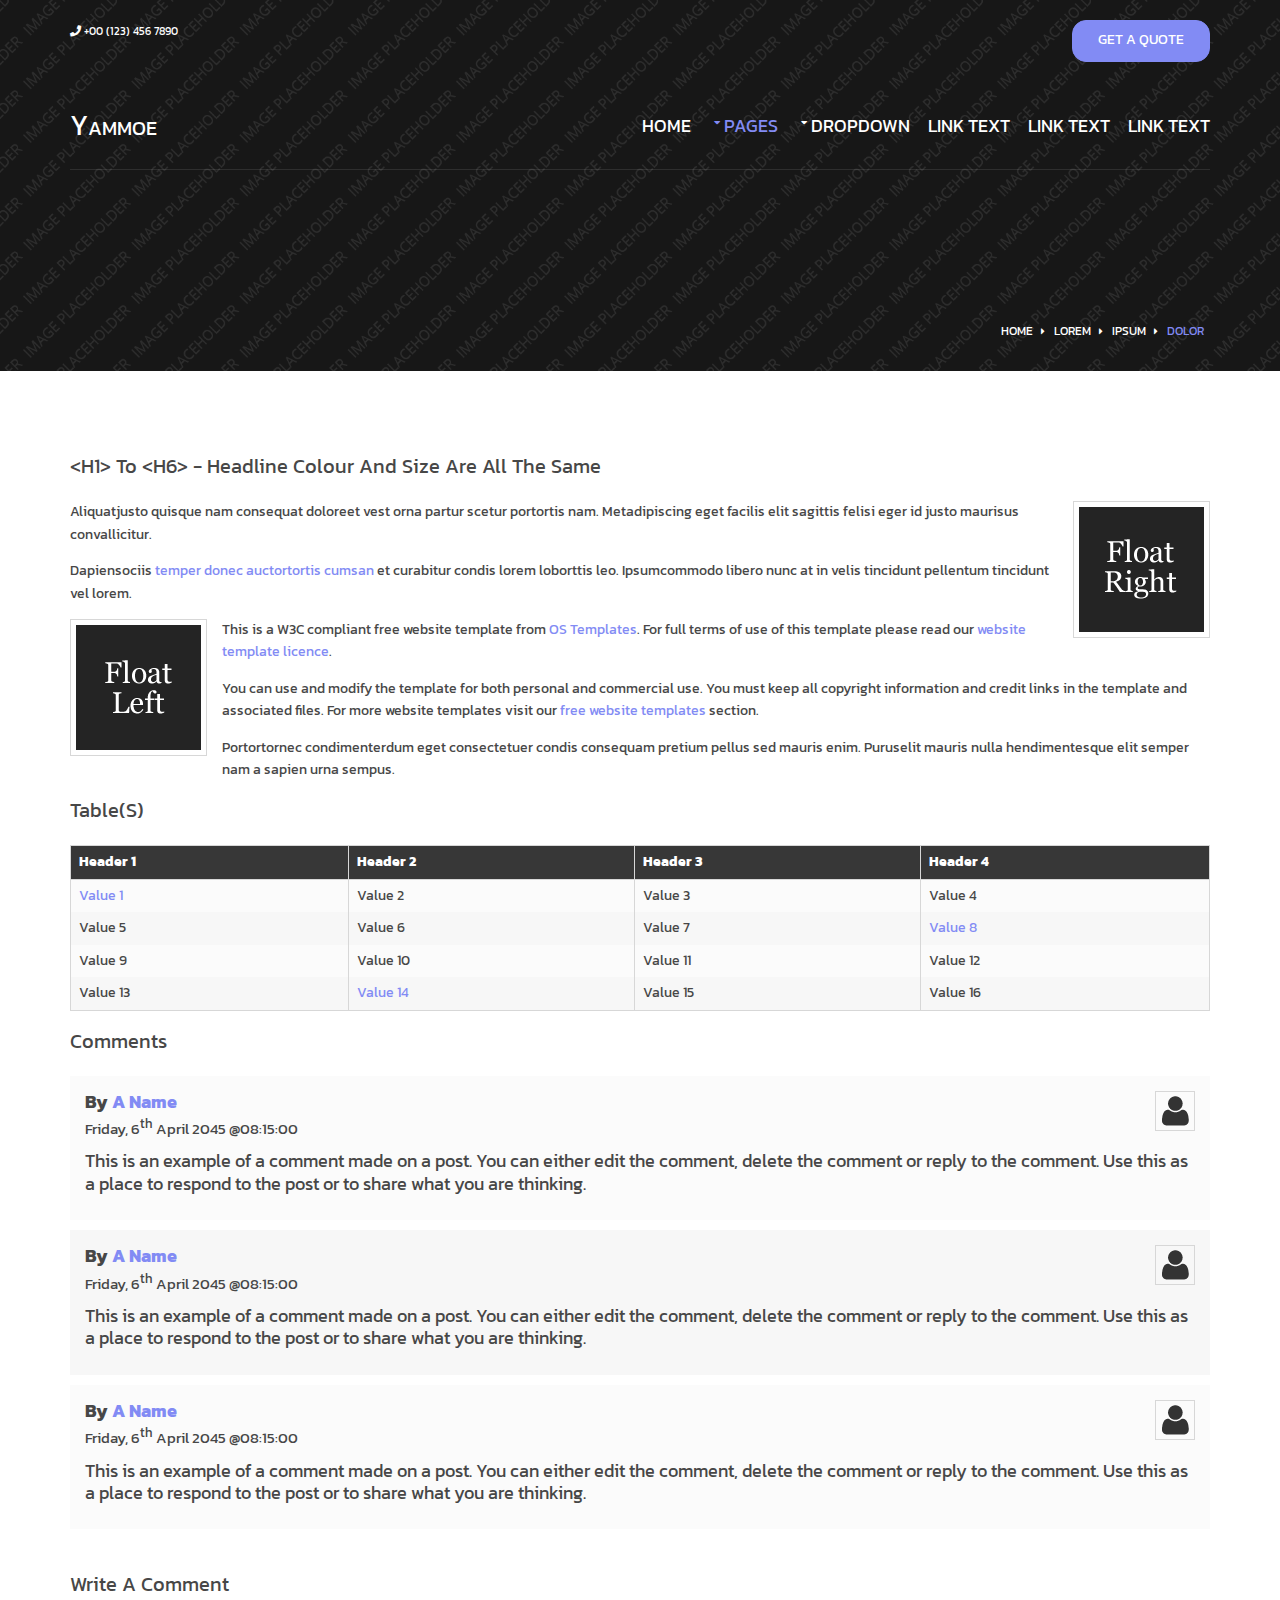
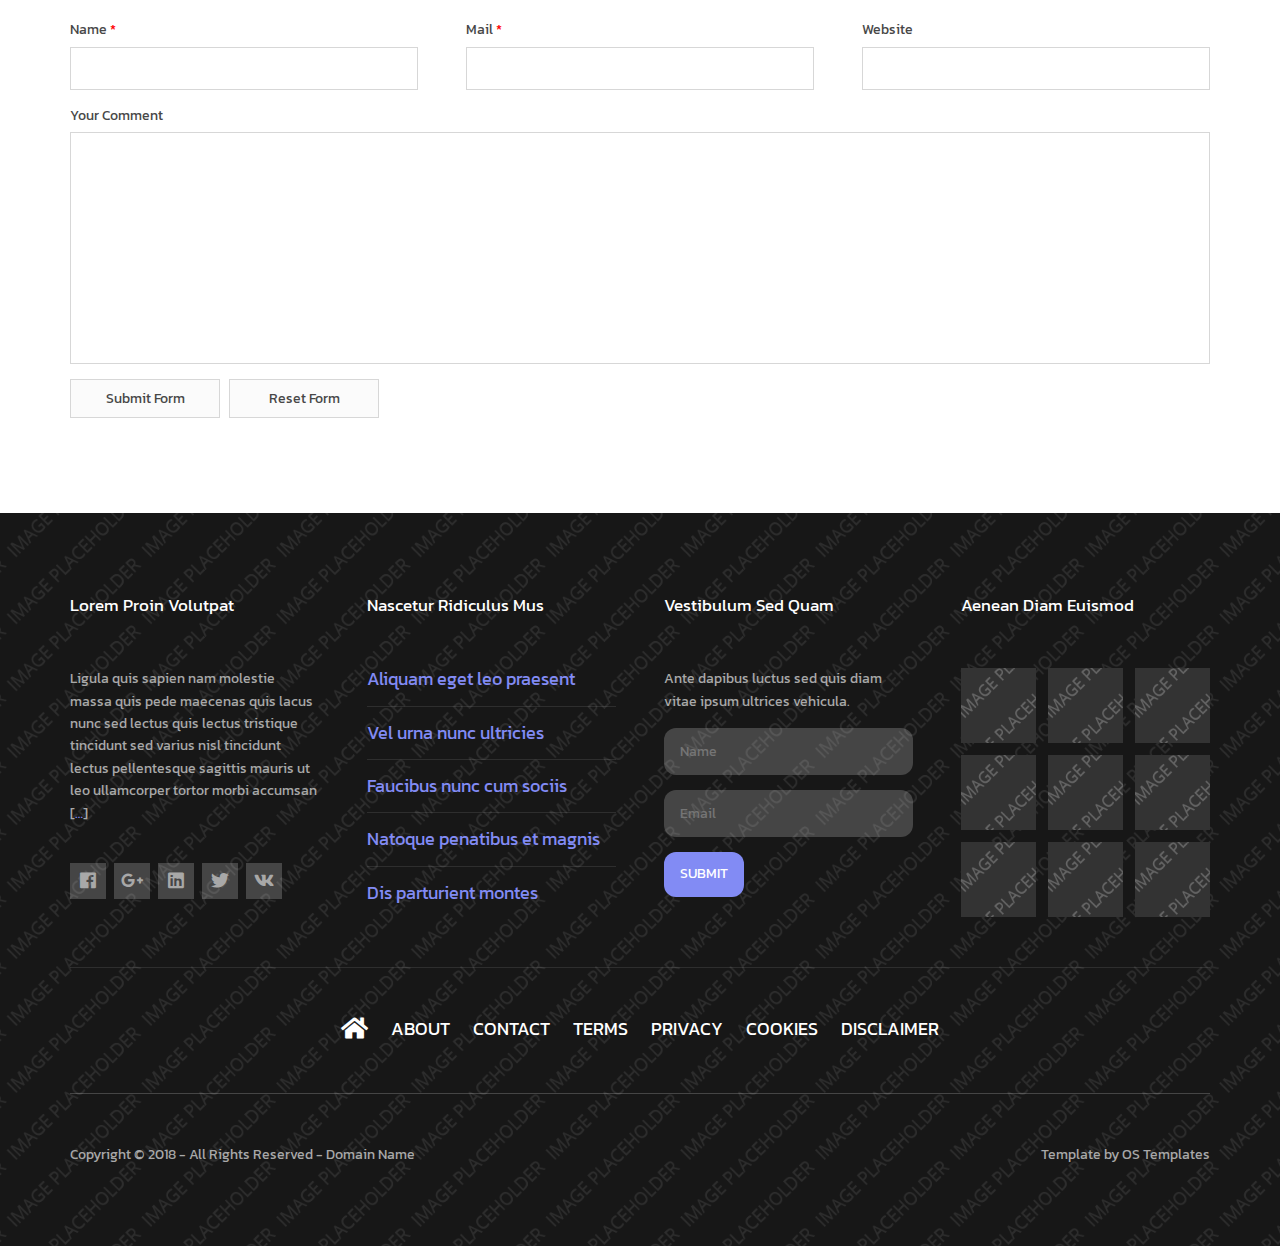
<file: pages/full-width.html>
<!DOCTYPE html>
<!--
Template Name: Yammoe
Author: <a href="https://www.os-templates.com/">OS Templates</a>
Author URI: https://www.os-templates.com/
Copyright: OS-Templates.com
Licence: Free to use under our free template licence terms
Licence URI: https://www.os-templates.com/template-terms
-->
<html lang="">
<!-- To declare your language - read more here: https://www.w3.org/International/questions/qa-html-language-declarations -->
<head>
<title>Yammoe | Pages | Full Width</title>
<meta charset="utf-8">
<meta name="viewport" content="width=device-width, initial-scale=1.0, maximum-scale=1.0, user-scalable=no">
<link href="../layout/styles/layout.css" rel="stylesheet" type="text/css" media="all">
</head>
<body id="top">



<!-- Top Background Image Wrapper -->
<div class="bgded overlay" style="background-image:url('../images/demo/backgrounds/01.png');"> 
  
  <div class="wrapper row0">
    <div id="topbar" class="hoc clear"> 
      
      <p class="fl_left nospace"><i class="fas fa-phone"></i> +00 (123) 456 7890</p>
      <p class="fl_right nospace"><a class="btn" href="#">Get A Quote</a></p>
      
    </div>
  </div>
  
  
  
  <div class="wrapper row1">
    <header id="header" class="hoc clear">
      <div id="logo" class="fl_left"> 
        
        <h1><a href="../index.html">Yammoe</a></h1>
        
      </div>
      <nav id="mainav" class="fl_right"> 
        
        <ul class="clear">
          <li><a href="../index.html">Home</a></li>
          <li class="active"><a class="drop" href="#">Pages</a>
            <ul>
              <li><a href="gallery.html">Gallery</a></li>
              <li class="active"><a href="full-width.html">Full Width</a></li>
              <li><a href="sidebar-left.html">Sidebar Left</a></li>
              <li><a href="sidebar-right.html">Sidebar Right</a></li>
              <li><a href="basic-grid.html">Basic Grid</a></li>
              <li><a href="font-icons.html">Font Icons</a></li>
            </ul>
          </li>
          <li><a class="drop" href="#">Dropdown</a>
            <ul>
              <li><a href="#">Level 2</a></li>
              <li><a class="drop" href="#">Level 2 + Drop</a>
                <ul>
                  <li><a href="#">Level 3</a></li>
                  <li><a href="#">Level 3</a></li>
                  <li><a href="#">Level 3</a></li>
                </ul>
              </li>
              <li><a href="#">Level 2</a></li>
            </ul>
          </li>
          <li><a href="#">Link Text</a></li>
          <li><a href="#">Link Text</a></li>
          <li><a href="#">Link Text</a></li>
        </ul>
        
      </nav>
    </header>
  </div>
  
  
  
  <div id="breadcrumb" class="hoc clear"> 
    
    <ul>
      <li><a href="#">Home</a></li>
      <li><a href="#">Lorem</a></li>
      <li><a href="#">Ipsum</a></li>
      <li><a href="#">Dolor</a></li>
    </ul>
    
  </div>
  
</div>
<!-- End Top Background Image Wrapper -->



<div class="wrapper row3">
  <main class="hoc container clear"> 
    <!-- main body -->
    
    <div class="content"> 
      
      <h1>&lt;h1&gt; to &lt;h6&gt; - Headline Colour and Size Are All The Same</h1>
      <img class="imgr borderedbox inspace-5" src="../images/demo/imgr.gif" alt="">
      <p>Aliquatjusto quisque nam consequat doloreet vest orna partur scetur portortis nam. Metadipiscing eget facilis elit sagittis felisi eger id justo maurisus convallicitur.</p>
      <p>Dapiensociis <a href="#">temper donec auctortortis cumsan</a> et curabitur condis lorem loborttis leo. Ipsumcommodo libero nunc at in velis tincidunt pellentum tincidunt vel lorem.</p>
      <img class="imgl borderedbox inspace-5" src="../images/demo/imgl.gif" alt="">
      <p>This is a W3C compliant free website template from <a href="https://www.os-templates.com/" title="Free Website Templates">OS Templates</a>. For full terms of use of this template please read our <a href="https://www.os-templates.com/template-terms">website template licence</a>.</p>
      <p>You can use and modify the template for both personal and commercial use. You must keep all copyright information and credit links in the template and associated files. For more website templates visit our <a href="https://www.os-templates.com/">free website templates</a> section.</p>
      <p>Portortornec condimenterdum eget consectetuer condis consequam pretium pellus sed mauris enim. Puruselit mauris nulla hendimentesque elit semper nam a sapien urna sempus.</p>
      <h1>Table(s)</h1>
      <div class="scrollable">
        <table>
          <thead>
            <tr>
              <th>Header 1</th>
              <th>Header 2</th>
              <th>Header 3</th>
              <th>Header 4</th>
            </tr>
          </thead>
          <tbody>
            <tr>
              <td><a href="#">Value 1</a></td>
              <td>Value 2</td>
              <td>Value 3</td>
              <td>Value 4</td>
            </tr>
            <tr>
              <td>Value 5</td>
              <td>Value 6</td>
              <td>Value 7</td>
              <td><a href="#">Value 8</a></td>
            </tr>
            <tr>
              <td>Value 9</td>
              <td>Value 10</td>
              <td>Value 11</td>
              <td>Value 12</td>
            </tr>
            <tr>
              <td>Value 13</td>
              <td><a href="#">Value 14</a></td>
              <td>Value 15</td>
              <td>Value 16</td>
            </tr>
          </tbody>
        </table>
      </div>
      <div id="comments">
        <h2>Comments</h2>
        <ul>
          <li>
            <article>
              <header>
                <figure class="avatar"><img src="../images/demo/avatar.png" alt=""></figure>
                <address>
                By <a href="#">A Name</a>
                </address>
                <time datetime="2045-04-06T08:15+00:00">Friday, 6<sup>th</sup> April 2045 @08:15:00</time>
              </header>
              <div class="comcont">
                <p>This is an example of a comment made on a post. You can either edit the comment, delete the comment or reply to the comment. Use this as a place to respond to the post or to share what you are thinking.</p>
              </div>
            </article>
          </li>
          <li>
            <article>
              <header>
                <figure class="avatar"><img src="../images/demo/avatar.png" alt=""></figure>
                <address>
                By <a href="#">A Name</a>
                </address>
                <time datetime="2045-04-06T08:15+00:00">Friday, 6<sup>th</sup> April 2045 @08:15:00</time>
              </header>
              <div class="comcont">
                <p>This is an example of a comment made on a post. You can either edit the comment, delete the comment or reply to the comment. Use this as a place to respond to the post or to share what you are thinking.</p>
              </div>
            </article>
          </li>
          <li>
            <article>
              <header>
                <figure class="avatar"><img src="../images/demo/avatar.png" alt=""></figure>
                <address>
                By <a href="#">A Name</a>
                </address>
                <time datetime="2045-04-06T08:15+00:00">Friday, 6<sup>th</sup> April 2045 @08:15:00</time>
              </header>
              <div class="comcont">
                <p>This is an example of a comment made on a post. You can either edit the comment, delete the comment or reply to the comment. Use this as a place to respond to the post or to share what you are thinking.</p>
              </div>
            </article>
          </li>
        </ul>
        <h2>Write A Comment</h2>
        <form action="#" method="post">
          <div class="one_third first">
            <label for="name">Name <span>*</span></label>
            <input type="text" name="name" id="name" value="" size="22" required>
          </div>
          <div class="one_third">
            <label for="email">Mail <span>*</span></label>
            <input type="email" name="email" id="email" value="" size="22" required>
          </div>
          <div class="one_third">
            <label for="url">Website</label>
            <input type="url" name="url" id="url" value="" size="22">
          </div>
          <div class="block clear">
            <label for="comment">Your Comment</label>
            <textarea name="comment" id="comment" cols="25" rows="10"></textarea>
          </div>
          <div>
            <input type="submit" name="submit" value="Submit Form">
            &nbsp;
            <input type="reset" name="reset" value="Reset Form">
          </div>
        </form>
      </div>
      
    </div>
    
    <!-- / main body -->
    <div class="clear"></div>
  </main>
</div>



<!-- Bottom Background Image Wrapper -->
<div class="bgded overlay" style="background-image:url('../images/demo/backgrounds/01.png');"> 
  
  <div class="wrapper row4">
    <footer id="footer" class="hoc clear"> 
      
      <div class="group btmspace-50">
        <div class="one_quarter first">
          <h6 class="heading">Lorem proin volutpat</h6>
          <p>Ligula quis sapien nam molestie massa quis pede maecenas quis lacus nunc sed lectus quis lectus tristique tincidunt sed varius nisl tincidunt lectus pellentesque sagittis mauris ut leo ullamcorper tortor morbi accumsan [<a href="#">&hellip;</a>]</p>
          <ul class="faico clear">
            <li><a class="faicon-facebook" href="#"><i class="fab fa-facebook"></i></a></li>
            <li><a class="faicon-google-plus" href="#"><i class="fab fa-google-plus-g"></i></a></li>
            <li><a class="faicon-linkedin" href="#"><i class="fab fa-linkedin"></i></a></li>
            <li><a class="faicon-twitter" href="#"><i class="fab fa-twitter"></i></a></li>
            <li><a class="faicon-vk" href="#"><i class="fab fa-vk"></i></a></li>
          </ul>
        </div>
        <div class="one_quarter">
          <h6 class="heading">Nascetur ridiculus mus</h6>
          <ul class="nospace linklist">
            <li><a href="#">Aliquam eget leo praesent</a></li>
            <li><a href="#">Vel urna nunc ultricies</a></li>
            <li><a href="#">Faucibus nunc cum sociis</a></li>
            <li><a href="#">Natoque penatibus et magnis</a></li>
            <li><a href="#">Dis parturient montes</a></li>
          </ul>
        </div>
        <div class="one_quarter">
          <h6 class="heading">Vestibulum sed quam</h6>
          <p class="nospace btmspace-15">Ante dapibus luctus sed quis diam vitae ipsum ultrices vehicula.</p>
          <form action="#" method="post">
            <fieldset>
              <legend>Newsletter:</legend>
              <input class="btmspace-15" type="text" value="" placeholder="Name">
              <input class="btmspace-15" type="text" value="" placeholder="Email">
              <button class="btn" type="submit" value="submit">Submit</button>
            </fieldset>
          </form>
        </div>
        <div class="one_quarter">
          <h6 class="heading">Aenean diam euismod</h6>
          <ul class="nospace clear latestimg">
            <li><a class="imgover" href="#"><img src="../images/demo/100x100.png" alt=""></a></li>
            <li><a class="imgover" href="#"><img src="../images/demo/100x100.png" alt=""></a></li>
            <li><a class="imgover" href="#"><img src="../images/demo/100x100.png" alt=""></a></li>
            <li><a class="imgover" href="#"><img src="../images/demo/100x100.png" alt=""></a></li>
            <li><a class="imgover" href="#"><img src="../images/demo/100x100.png" alt=""></a></li>
            <li><a class="imgover" href="#"><img src="../images/demo/100x100.png" alt=""></a></li>
            <li><a class="imgover" href="#"><img src="../images/demo/100x100.png" alt=""></a></li>
            <li><a class="imgover" href="#"><img src="../images/demo/100x100.png" alt=""></a></li>
            <li><a class="imgover" href="#"><img src="../images/demo/100x100.png" alt=""></a></li>
          </ul>
        </div>
      </div>
      
      <hr class="btmspace-50">
      
      <nav>
        <ul class="nospace">
          <li><a href="../index.html"><i class="fas fa-lg fa-home"></i></a></li>
          <li><a href="#">About</a></li>
          <li><a href="#">Contact</a></li>
          <li><a href="#">Terms</a></li>
          <li><a href="#">Privacy</a></li>
          <li><a href="#">Cookies</a></li>
          <li><a href="#">Disclaimer</a></li>
        </ul>
      </nav>
      
    </footer>
  </div>
  
  
  
  <div class="wrapper row5">
    <div id="copyright" class="hoc clear"> 
      
      <p class="fl_left">Copyright &copy; 2018 - All Rights Reserved - <a href="#">Domain Name</a></p>
      <p class="fl_right">Template by <a target="_blank" href="https://www.os-templates.com/" title="Free Website Templates">OS Templates</a></p>
      
    </div>
  </div>
  
</div>
<!-- End Bottom Background Image Wrapper -->



<a id="backtotop" href="#top"><i class="fas fa-chevron-up"></i></a>
<!-- JAVASCRIPTS -->
<script src="../layout/scripts/jquery.min.js"></script>
<script src="../layout/scripts/jquery.backtotop.js"></script>
<script src="../layout/scripts/jquery.mobilemenu.js"></script>
</body>
</html>
</file>
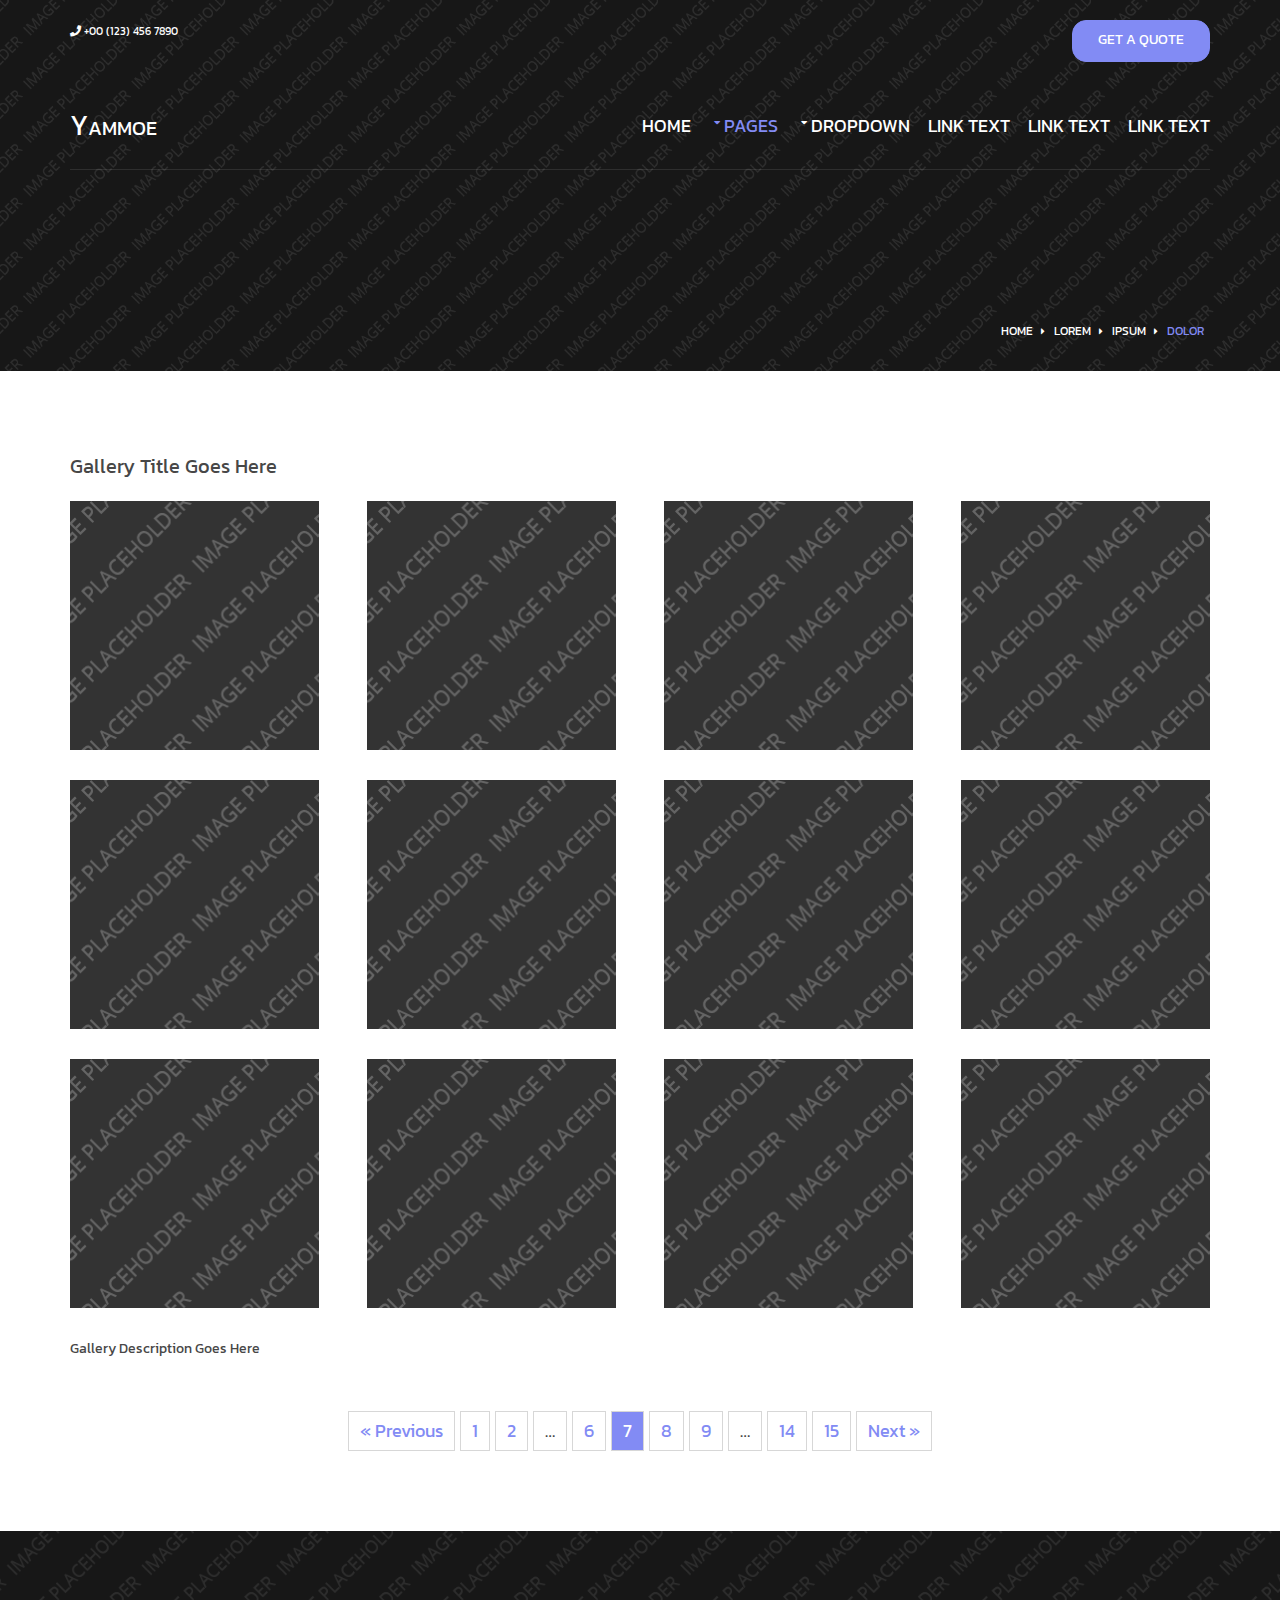
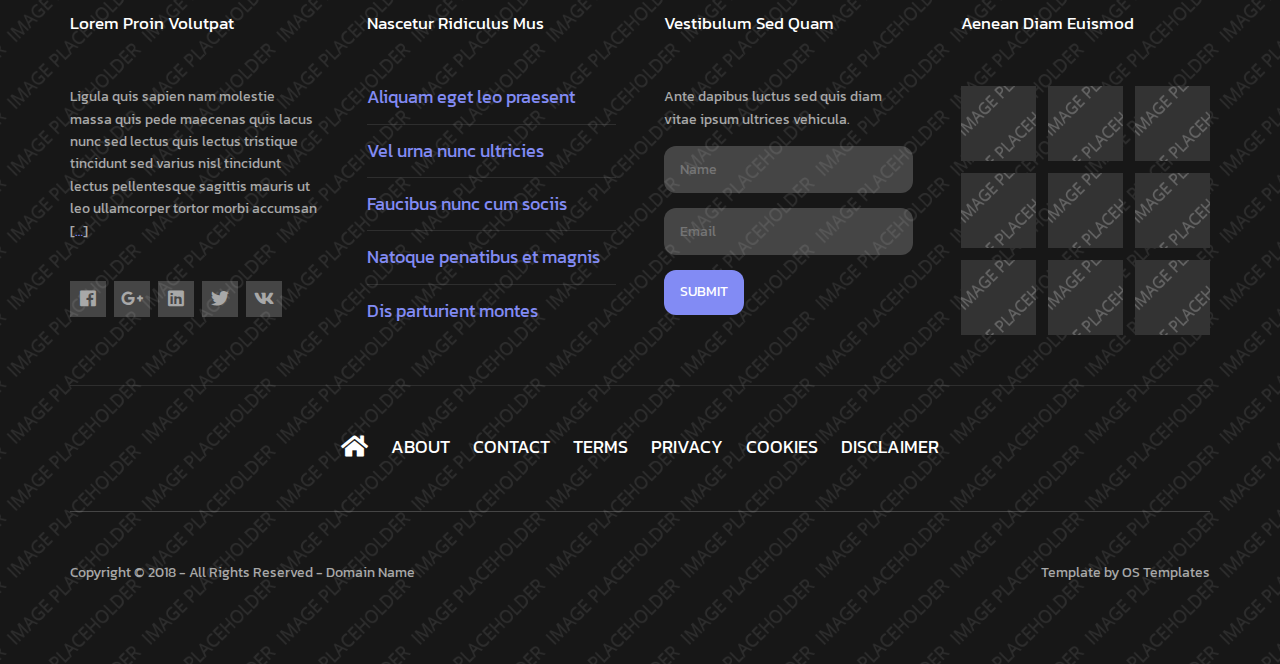
<file: pages/gallery.html>
<!DOCTYPE html>
<!--
Template Name: Yammoe
Author: <a href="https://www.os-templates.com/">OS Templates</a>
Author URI: https://www.os-templates.com/
Copyright: OS-Templates.com
Licence: Free to use under our free template licence terms
Licence URI: https://www.os-templates.com/template-terms
-->
<html lang="">
<!-- To declare your language - read more here: https://www.w3.org/International/questions/qa-html-language-declarations -->
<head>
<title>Yammoe | Pages | Gallery</title>
<meta charset="utf-8">
<meta name="viewport" content="width=device-width, initial-scale=1.0, maximum-scale=1.0, user-scalable=no">
<link href="../layout/styles/layout.css" rel="stylesheet" type="text/css" media="all">
</head>
<body id="top">



<!-- Top Background Image Wrapper -->
<div class="bgded overlay" style="background-image:url('../images/demo/backgrounds/01.png');"> 
  
  <div class="wrapper row0">
    <div id="topbar" class="hoc clear"> 
      
      <p class="fl_left nospace"><i class="fas fa-phone"></i> +00 (123) 456 7890</p>
      <p class="fl_right nospace"><a class="btn" href="#">Get A Quote</a></p>
      
    </div>
  </div>
  
  
  
  <div class="wrapper row1">
    <header id="header" class="hoc clear">
      <div id="logo" class="fl_left"> 
        
        <h1><a href="../index.html">Yammoe</a></h1>
        
      </div>
      <nav id="mainav" class="fl_right"> 
        
        <ul class="clear">
          <li><a href="../index.html">Home</a></li>
          <li class="active"><a class="drop" href="#">Pages</a>
            <ul>
              <li class="active"><a href="gallery.html">Gallery</a></li>
              <li><a href="full-width.html">Full Width</a></li>
              <li><a href="sidebar-left.html">Sidebar Left</a></li>
              <li><a href="sidebar-right.html">Sidebar Right</a></li>
              <li><a href="basic-grid.html">Basic Grid</a></li>
              <li><a href="font-icons.html">Font Icons</a></li>
            </ul>
          </li>
          <li><a class="drop" href="#">Dropdown</a>
            <ul>
              <li><a href="#">Level 2</a></li>
              <li><a class="drop" href="#">Level 2 + Drop</a>
                <ul>
                  <li><a href="#">Level 3</a></li>
                  <li><a href="#">Level 3</a></li>
                  <li><a href="#">Level 3</a></li>
                </ul>
              </li>
              <li><a href="#">Level 2</a></li>
            </ul>
          </li>
          <li><a href="#">Link Text</a></li>
          <li><a href="#">Link Text</a></li>
          <li><a href="#">Link Text</a></li>
        </ul>
        
      </nav>
    </header>
  </div>
  
  
  
  <div id="breadcrumb" class="hoc clear"> 
    
    <ul>
      <li><a href="#">Home</a></li>
      <li><a href="#">Lorem</a></li>
      <li><a href="#">Ipsum</a></li>
      <li><a href="#">Dolor</a></li>
    </ul>
    
  </div>
  
</div>
<!-- End Top Background Image Wrapper -->



<div class="wrapper row3">
  <main class="hoc container clear"> 
    <!-- main body -->
    
    <div class="content"> 
      
      <div id="gallery">
        <figure>
          <header class="heading">Gallery Title Goes Here</header>
          <ul class="nospace clear">
            <li class="one_quarter first"><a href="#"><img src="../images/demo/gallery/01.png" alt=""></a></li>
            <li class="one_quarter"><a href="#"><img src="../images/demo/gallery/01.png" alt=""></a></li>
            <li class="one_quarter"><a href="#"><img src="../images/demo/gallery/01.png" alt=""></a></li>
            <li class="one_quarter"><a href="#"><img src="../images/demo/gallery/01.png" alt=""></a></li>
            <li class="one_quarter first"><a href="#"><img src="../images/demo/gallery/01.png" alt=""></a></li>
            <li class="one_quarter"><a href="#"><img src="../images/demo/gallery/01.png" alt=""></a></li>
            <li class="one_quarter"><a href="#"><img src="../images/demo/gallery/01.png" alt=""></a></li>
            <li class="one_quarter"><a href="#"><img src="../images/demo/gallery/01.png" alt=""></a></li>
            <li class="one_quarter first"><a href="#"><img src="../images/demo/gallery/01.png" alt=""></a></li>
            <li class="one_quarter"><a href="#"><img src="../images/demo/gallery/01.png" alt=""></a></li>
            <li class="one_quarter"><a href="#"><img src="../images/demo/gallery/01.png" alt=""></a></li>
            <li class="one_quarter"><a href="#"><img src="../images/demo/gallery/01.png" alt=""></a></li>
          </ul>
          <figcaption>Gallery Description Goes Here</figcaption>
        </figure>
      </div>
      
      
      <nav class="pagination">
        <ul>
          <li><a href="#">&laquo; Previous</a></li>
          <li><a href="#">1</a></li>
          <li><a href="#">2</a></li>
          <li><strong>&hellip;</strong></li>
          <li><a href="#">6</a></li>
          <li class="current"><strong>7</strong></li>
          <li><a href="#">8</a></li>
          <li><a href="#">9</a></li>
          <li><strong>&hellip;</strong></li>
          <li><a href="#">14</a></li>
          <li><a href="#">15</a></li>
          <li><a href="#">Next &raquo;</a></li>
        </ul>
      </nav>
      
    </div>
    
    <!-- / main body -->
    <div class="clear"></div>
  </main>
</div>



<!-- Bottom Background Image Wrapper -->
<div class="bgded overlay" style="background-image:url('../images/demo/backgrounds/01.png');"> 
  
  <div class="wrapper row4">
    <footer id="footer" class="hoc clear"> 
      
      <div class="group btmspace-50">
        <div class="one_quarter first">
          <h6 class="heading">Lorem proin volutpat</h6>
          <p>Ligula quis sapien nam molestie massa quis pede maecenas quis lacus nunc sed lectus quis lectus tristique tincidunt sed varius nisl tincidunt lectus pellentesque sagittis mauris ut leo ullamcorper tortor morbi accumsan [<a href="#">&hellip;</a>]</p>
          <ul class="faico clear">
            <li><a class="faicon-facebook" href="#"><i class="fab fa-facebook"></i></a></li>
            <li><a class="faicon-google-plus" href="#"><i class="fab fa-google-plus-g"></i></a></li>
            <li><a class="faicon-linkedin" href="#"><i class="fab fa-linkedin"></i></a></li>
            <li><a class="faicon-twitter" href="#"><i class="fab fa-twitter"></i></a></li>
            <li><a class="faicon-vk" href="#"><i class="fab fa-vk"></i></a></li>
          </ul>
        </div>
        <div class="one_quarter">
          <h6 class="heading">Nascetur ridiculus mus</h6>
          <ul class="nospace linklist">
            <li><a href="#">Aliquam eget leo praesent</a></li>
            <li><a href="#">Vel urna nunc ultricies</a></li>
            <li><a href="#">Faucibus nunc cum sociis</a></li>
            <li><a href="#">Natoque penatibus et magnis</a></li>
            <li><a href="#">Dis parturient montes</a></li>
          </ul>
        </div>
        <div class="one_quarter">
          <h6 class="heading">Vestibulum sed quam</h6>
          <p class="nospace btmspace-15">Ante dapibus luctus sed quis diam vitae ipsum ultrices vehicula.</p>
          <form action="#" method="post">
            <fieldset>
              <legend>Newsletter:</legend>
              <input class="btmspace-15" type="text" value="" placeholder="Name">
              <input class="btmspace-15" type="text" value="" placeholder="Email">
              <button class="btn" type="submit" value="submit">Submit</button>
            </fieldset>
          </form>
        </div>
        <div class="one_quarter">
          <h6 class="heading">Aenean diam euismod</h6>
          <ul class="nospace clear latestimg">
            <li><a class="imgover" href="#"><img src="../images/demo/100x100.png" alt=""></a></li>
            <li><a class="imgover" href="#"><img src="../images/demo/100x100.png" alt=""></a></li>
            <li><a class="imgover" href="#"><img src="../images/demo/100x100.png" alt=""></a></li>
            <li><a class="imgover" href="#"><img src="../images/demo/100x100.png" alt=""></a></li>
            <li><a class="imgover" href="#"><img src="../images/demo/100x100.png" alt=""></a></li>
            <li><a class="imgover" href="#"><img src="../images/demo/100x100.png" alt=""></a></li>
            <li><a class="imgover" href="#"><img src="../images/demo/100x100.png" alt=""></a></li>
            <li><a class="imgover" href="#"><img src="../images/demo/100x100.png" alt=""></a></li>
            <li><a class="imgover" href="#"><img src="../images/demo/100x100.png" alt=""></a></li>
          </ul>
        </div>
      </div>
      
      <hr class="btmspace-50">
      
      <nav>
        <ul class="nospace">
          <li><a href="../index.html"><i class="fas fa-lg fa-home"></i></a></li>
          <li><a href="#">About</a></li>
          <li><a href="#">Contact</a></li>
          <li><a href="#">Terms</a></li>
          <li><a href="#">Privacy</a></li>
          <li><a href="#">Cookies</a></li>
          <li><a href="#">Disclaimer</a></li>
        </ul>
      </nav>
      
    </footer>
  </div>
  
  
  
  <div class="wrapper row5">
    <div id="copyright" class="hoc clear"> 
      
      <p class="fl_left">Copyright &copy; 2018 - All Rights Reserved - <a href="#">Domain Name</a></p>
      <p class="fl_right">Template by <a target="_blank" href="https://www.os-templates.com/" title="Free Website Templates">OS Templates</a></p>
      
    </div>
  </div>
  
</div>
<!-- End Bottom Background Image Wrapper -->



<a id="backtotop" href="#top"><i class="fas fa-chevron-up"></i></a>
<!-- JAVASCRIPTS -->
<script src="../layout/scripts/jquery.min.js"></script>
<script src="../layout/scripts/jquery.backtotop.js"></script>
<script src="../layout/scripts/jquery.mobilemenu.js"></script>
</body>
</html>
</file>
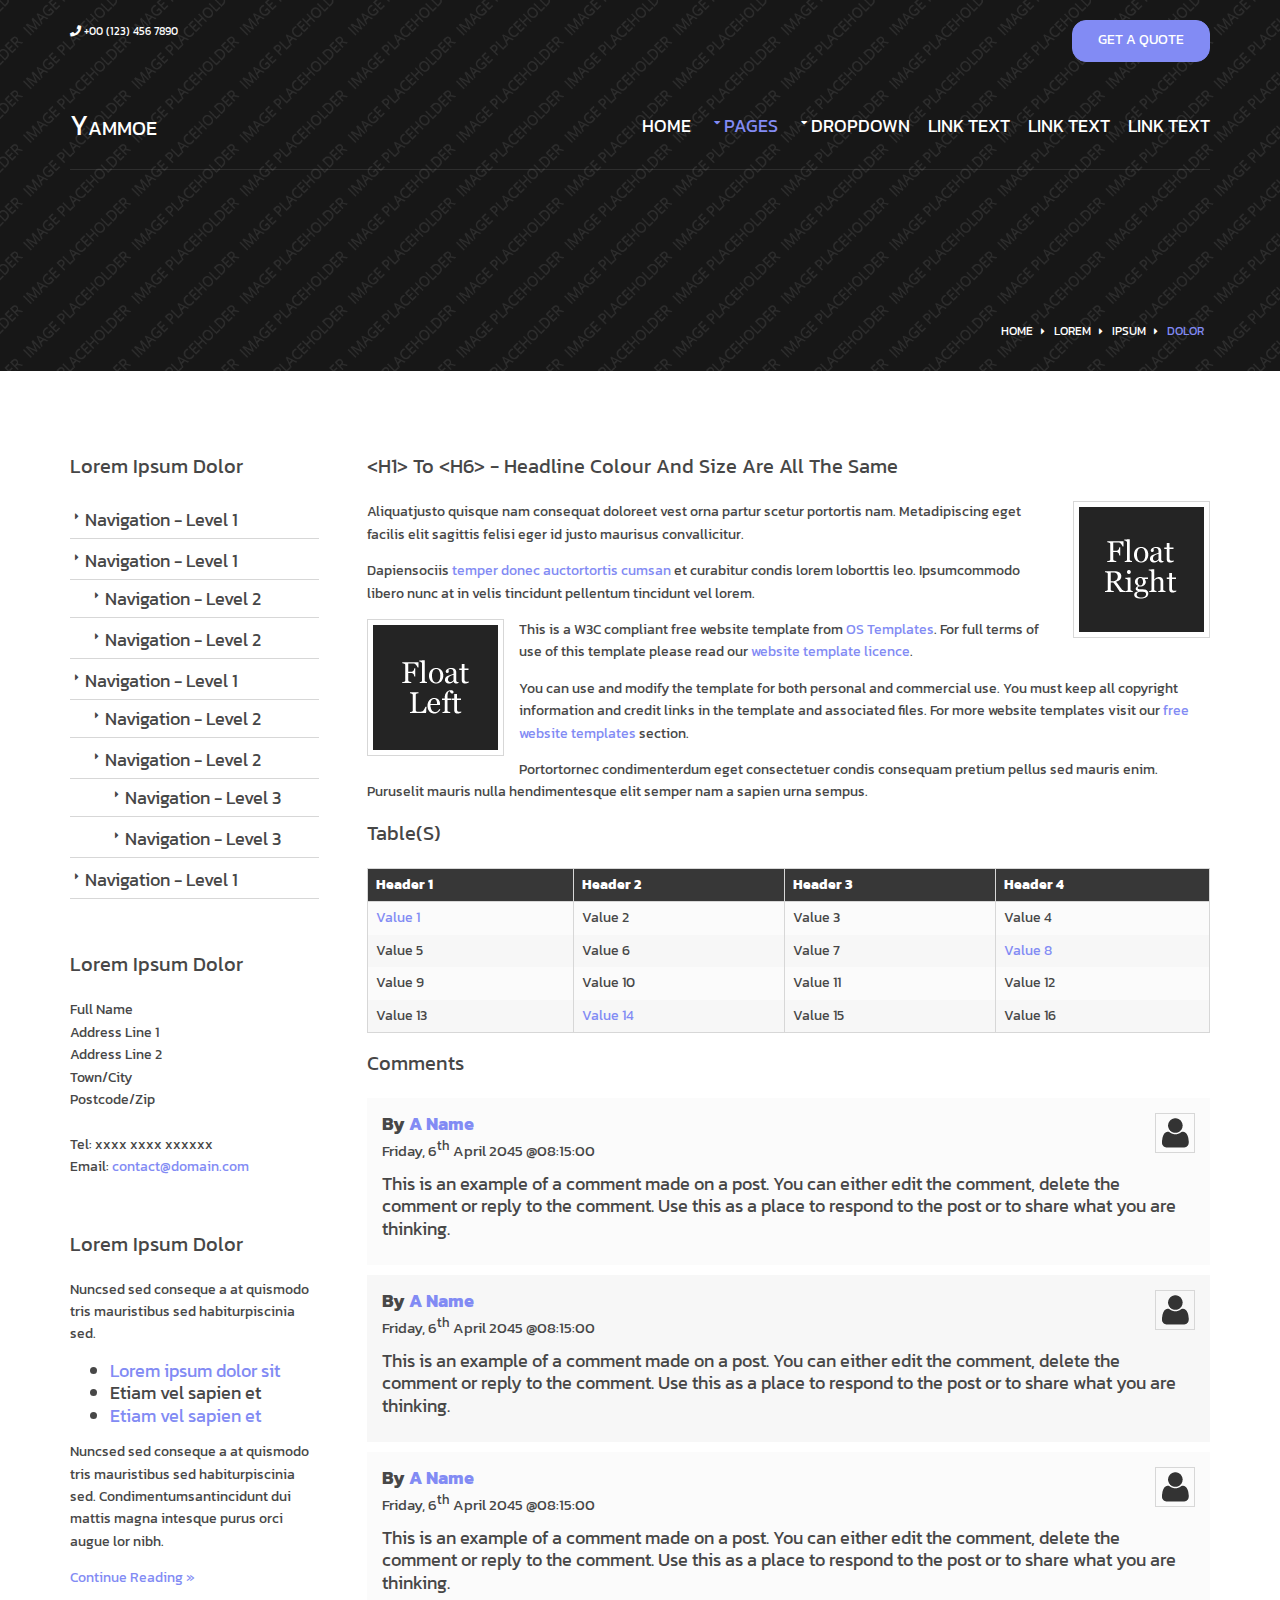
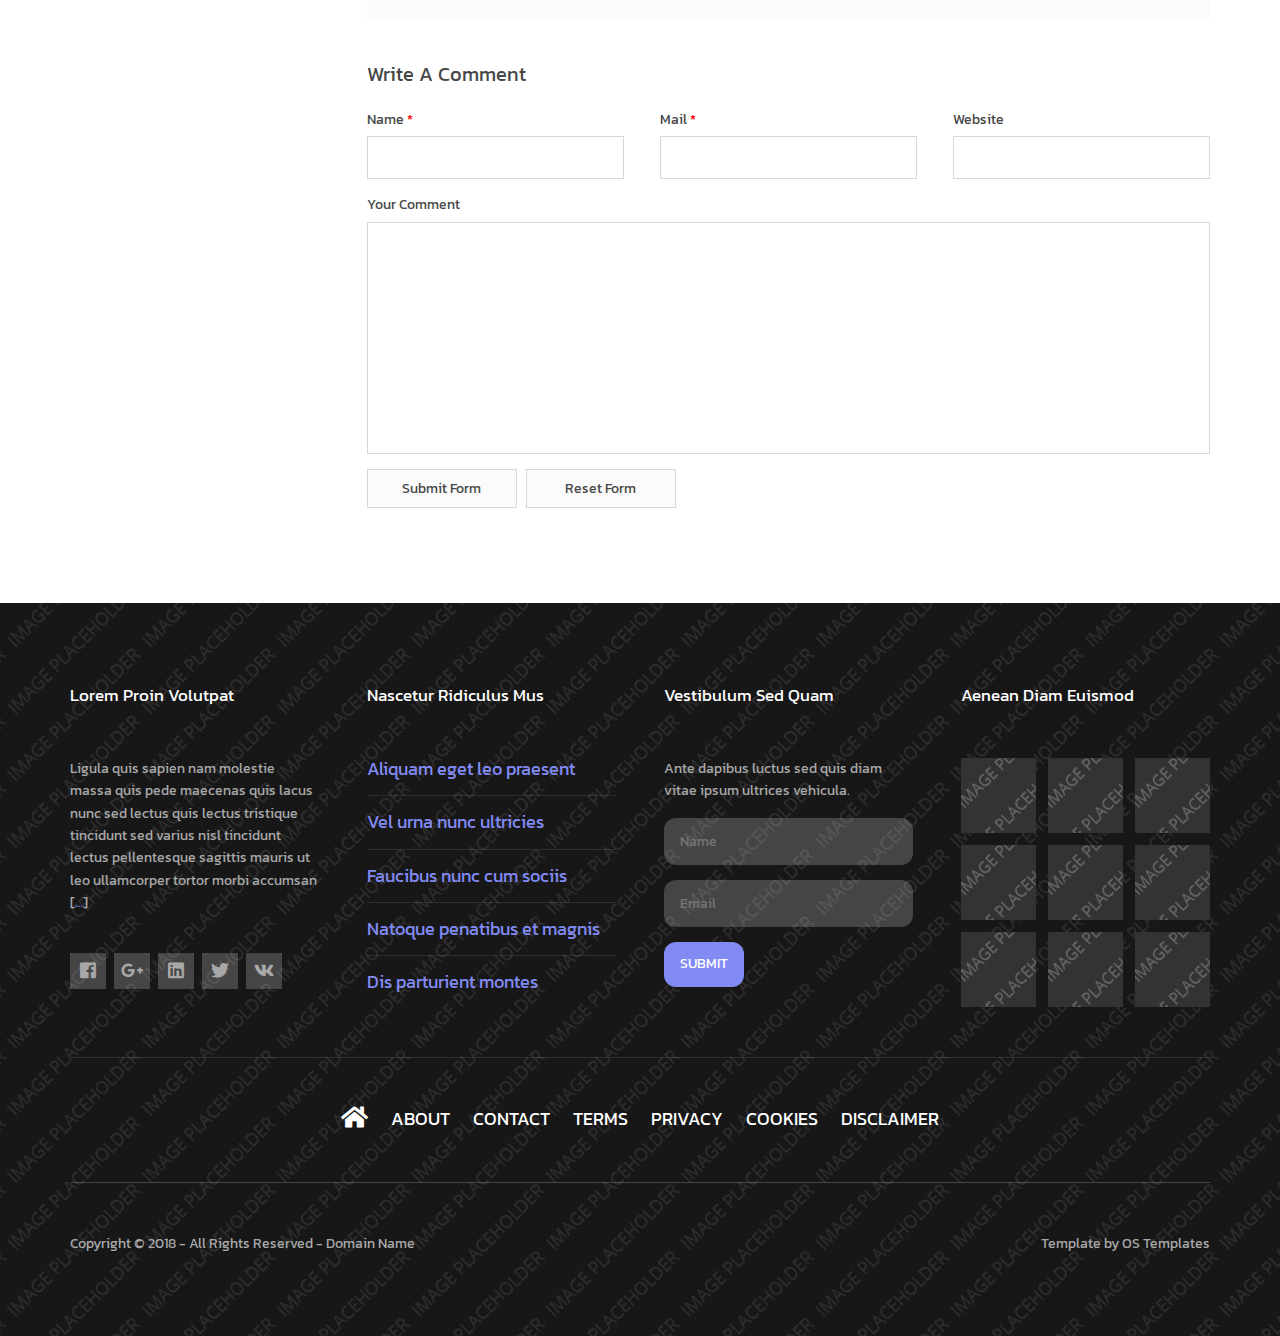
<file: pages/sidebar-left.html>
<!DOCTYPE html>
<!--
Template Name: Yammoe
Author: <a href="https://www.os-templates.com/">OS Templates</a>
Author URI: https://www.os-templates.com/
Copyright: OS-Templates.com
Licence: Free to use under our free template licence terms
Licence URI: https://www.os-templates.com/template-terms
-->
<html lang="">
<!-- To declare your language - read more here: https://www.w3.org/International/questions/qa-html-language-declarations -->
<head>
<title>Yammoe | Pages | Sidebar Left</title>
<meta charset="utf-8">
<meta name="viewport" content="width=device-width, initial-scale=1.0, maximum-scale=1.0, user-scalable=no">
<link href="../layout/styles/layout.css" rel="stylesheet" type="text/css" media="all">
</head>
<body id="top">



<!-- Top Background Image Wrapper -->
<div class="bgded overlay" style="background-image:url('../images/demo/backgrounds/01.png');"> 
  
  <div class="wrapper row0">
    <div id="topbar" class="hoc clear"> 
      
      <p class="fl_left nospace"><i class="fas fa-phone"></i> +00 (123) 456 7890</p>
      <p class="fl_right nospace"><a class="btn" href="#">Get A Quote</a></p>
      
    </div>
  </div>
  
  
  
  <div class="wrapper row1">
    <header id="header" class="hoc clear">
      <div id="logo" class="fl_left"> 
        
        <h1><a href="../index.html">Yammoe</a></h1>
        
      </div>
      <nav id="mainav" class="fl_right"> 
        
        <ul class="clear">
          <li><a href="../index.html">Home</a></li>
          <li class="active"><a class="drop" href="#">Pages</a>
            <ul>
              <li><a href="gallery.html">Gallery</a></li>
              <li><a href="full-width.html">Full Width</a></li>
              <li class="active"><a href="sidebar-left.html">Sidebar Left</a></li>
              <li><a href="sidebar-right.html">Sidebar Right</a></li>
              <li><a href="basic-grid.html">Basic Grid</a></li>
              <li><a href="font-icons.html">Font Icons</a></li>
            </ul>
          </li>
          <li><a class="drop" href="#">Dropdown</a>
            <ul>
              <li><a href="#">Level 2</a></li>
              <li><a class="drop" href="#">Level 2 + Drop</a>
                <ul>
                  <li><a href="#">Level 3</a></li>
                  <li><a href="#">Level 3</a></li>
                  <li><a href="#">Level 3</a></li>
                </ul>
              </li>
              <li><a href="#">Level 2</a></li>
            </ul>
          </li>
          <li><a href="#">Link Text</a></li>
          <li><a href="#">Link Text</a></li>
          <li><a href="#">Link Text</a></li>
        </ul>
        
      </nav>
    </header>
  </div>
  
  
  
  <div id="breadcrumb" class="hoc clear"> 
    
    <ul>
      <li><a href="#">Home</a></li>
      <li><a href="#">Lorem</a></li>
      <li><a href="#">Ipsum</a></li>
      <li><a href="#">Dolor</a></li>
    </ul>
    
  </div>
  
</div>
<!-- End Top Background Image Wrapper -->



<div class="wrapper row3">
  <main class="hoc container clear"> 
    <!-- main body -->
    
    <div class="sidebar one_quarter first"> 
      
      <h6>Lorem ipsum dolor</h6>
      <nav class="sdb_holder">
        <ul>
          <li><a href="#">Navigation - Level 1</a></li>
          <li><a href="#">Navigation - Level 1</a>
            <ul>
              <li><a href="#">Navigation - Level 2</a></li>
              <li><a href="#">Navigation - Level 2</a></li>
            </ul>
          </li>
          <li><a href="#">Navigation - Level 1</a>
            <ul>
              <li><a href="#">Navigation - Level 2</a></li>
              <li><a href="#">Navigation - Level 2</a>
                <ul>
                  <li><a href="#">Navigation - Level 3</a></li>
                  <li><a href="#">Navigation - Level 3</a></li>
                </ul>
              </li>
            </ul>
          </li>
          <li><a href="#">Navigation - Level 1</a></li>
        </ul>
      </nav>
      <div class="sdb_holder">
        <h6>Lorem ipsum dolor</h6>
        <address>
        Full Name<br>
        Address Line 1<br>
        Address Line 2<br>
        Town/City<br>
        Postcode/Zip<br>
        <br>
        Tel: xxxx xxxx xxxxxx<br>
        Email: <a href="#">contact@domain.com</a>
        </address>
      </div>
      <div class="sdb_holder">
        <article>
          <h6>Lorem ipsum dolor</h6>
          <p>Nuncsed sed conseque a at quismodo tris mauristibus sed habiturpiscinia sed.</p>
          <ul>
            <li><a href="#">Lorem ipsum dolor sit</a></li>
            <li>Etiam vel sapien et</li>
            <li><a href="#">Etiam vel sapien et</a></li>
          </ul>
          <p>Nuncsed sed conseque a at quismodo tris mauristibus sed habiturpiscinia sed. Condimentumsantincidunt dui mattis magna intesque purus orci augue lor nibh.</p>
          <p class="more"><a href="#">Continue Reading &raquo;</a></p>
        </article>
      </div>
      
    </div>
    
    
    <div class="content three_quarter"> 
      
      <h1>&lt;h1&gt; to &lt;h6&gt; - Headline Colour and Size Are All The Same</h1>
      <img class="imgr borderedbox inspace-5" src="../images/demo/imgr.gif" alt="">
      <p>Aliquatjusto quisque nam consequat doloreet vest orna partur scetur portortis nam. Metadipiscing eget facilis elit sagittis felisi eger id justo maurisus convallicitur.</p>
      <p>Dapiensociis <a href="#">temper donec auctortortis cumsan</a> et curabitur condis lorem loborttis leo. Ipsumcommodo libero nunc at in velis tincidunt pellentum tincidunt vel lorem.</p>
      <img class="imgl borderedbox inspace-5" src="../images/demo/imgl.gif" alt="">
      <p>This is a W3C compliant free website template from <a href="https://www.os-templates.com/" title="Free Website Templates">OS Templates</a>. For full terms of use of this template please read our <a href="https://www.os-templates.com/template-terms">website template licence</a>.</p>
      <p>You can use and modify the template for both personal and commercial use. You must keep all copyright information and credit links in the template and associated files. For more website templates visit our <a href="https://www.os-templates.com/">free website templates</a> section.</p>
      <p>Portortornec condimenterdum eget consectetuer condis consequam pretium pellus sed mauris enim. Puruselit mauris nulla hendimentesque elit semper nam a sapien urna sempus.</p>
      <h1>Table(s)</h1>
      <div class="scrollable">
        <table>
          <thead>
            <tr>
              <th>Header 1</th>
              <th>Header 2</th>
              <th>Header 3</th>
              <th>Header 4</th>
            </tr>
          </thead>
          <tbody>
            <tr>
              <td><a href="#">Value 1</a></td>
              <td>Value 2</td>
              <td>Value 3</td>
              <td>Value 4</td>
            </tr>
            <tr>
              <td>Value 5</td>
              <td>Value 6</td>
              <td>Value 7</td>
              <td><a href="#">Value 8</a></td>
            </tr>
            <tr>
              <td>Value 9</td>
              <td>Value 10</td>
              <td>Value 11</td>
              <td>Value 12</td>
            </tr>
            <tr>
              <td>Value 13</td>
              <td><a href="#">Value 14</a></td>
              <td>Value 15</td>
              <td>Value 16</td>
            </tr>
          </tbody>
        </table>
      </div>
      <div id="comments">
        <h2>Comments</h2>
        <ul>
          <li>
            <article>
              <header>
                <figure class="avatar"><img src="../images/demo/avatar.png" alt=""></figure>
                <address>
                By <a href="#">A Name</a>
                </address>
                <time datetime="2045-04-06T08:15+00:00">Friday, 6<sup>th</sup> April 2045 @08:15:00</time>
              </header>
              <div class="comcont">
                <p>This is an example of a comment made on a post. You can either edit the comment, delete the comment or reply to the comment. Use this as a place to respond to the post or to share what you are thinking.</p>
              </div>
            </article>
          </li>
          <li>
            <article>
              <header>
                <figure class="avatar"><img src="../images/demo/avatar.png" alt=""></figure>
                <address>
                By <a href="#">A Name</a>
                </address>
                <time datetime="2045-04-06T08:15+00:00">Friday, 6<sup>th</sup> April 2045 @08:15:00</time>
              </header>
              <div class="comcont">
                <p>This is an example of a comment made on a post. You can either edit the comment, delete the comment or reply to the comment. Use this as a place to respond to the post or to share what you are thinking.</p>
              </div>
            </article>
          </li>
          <li>
            <article>
              <header>
                <figure class="avatar"><img src="../images/demo/avatar.png" alt=""></figure>
                <address>
                By <a href="#">A Name</a>
                </address>
                <time datetime="2045-04-06T08:15+00:00">Friday, 6<sup>th</sup> April 2045 @08:15:00</time>
              </header>
              <div class="comcont">
                <p>This is an example of a comment made on a post. You can either edit the comment, delete the comment or reply to the comment. Use this as a place to respond to the post or to share what you are thinking.</p>
              </div>
            </article>
          </li>
        </ul>
        <h2>Write A Comment</h2>
        <form action="#" method="post">
          <div class="one_third first">
            <label for="name">Name <span>*</span></label>
            <input type="text" name="name" id="name" value="" size="22" required>
          </div>
          <div class="one_third">
            <label for="email">Mail <span>*</span></label>
            <input type="email" name="email" id="email" value="" size="22" required>
          </div>
          <div class="one_third">
            <label for="url">Website</label>
            <input type="url" name="url" id="url" value="" size="22">
          </div>
          <div class="block clear">
            <label for="comment">Your Comment</label>
            <textarea name="comment" id="comment" cols="25" rows="10"></textarea>
          </div>
          <div>
            <input type="submit" name="submit" value="Submit Form">
            &nbsp;
            <input type="reset" name="reset" value="Reset Form">
          </div>
        </form>
      </div>
      
    </div>
    
    <!-- / main body -->
    <div class="clear"></div>
  </main>
</div>



<!-- Bottom Background Image Wrapper -->
<div class="bgded overlay" style="background-image:url('../images/demo/backgrounds/01.png');"> 
  
  <div class="wrapper row4">
    <footer id="footer" class="hoc clear"> 
      
      <div class="group btmspace-50">
        <div class="one_quarter first">
          <h6 class="heading">Lorem proin volutpat</h6>
          <p>Ligula quis sapien nam molestie massa quis pede maecenas quis lacus nunc sed lectus quis lectus tristique tincidunt sed varius nisl tincidunt lectus pellentesque sagittis mauris ut leo ullamcorper tortor morbi accumsan [<a href="#">&hellip;</a>]</p>
          <ul class="faico clear">
            <li><a class="faicon-facebook" href="#"><i class="fab fa-facebook"></i></a></li>
            <li><a class="faicon-google-plus" href="#"><i class="fab fa-google-plus-g"></i></a></li>
            <li><a class="faicon-linkedin" href="#"><i class="fab fa-linkedin"></i></a></li>
            <li><a class="faicon-twitter" href="#"><i class="fab fa-twitter"></i></a></li>
            <li><a class="faicon-vk" href="#"><i class="fab fa-vk"></i></a></li>
          </ul>
        </div>
        <div class="one_quarter">
          <h6 class="heading">Nascetur ridiculus mus</h6>
          <ul class="nospace linklist">
            <li><a href="#">Aliquam eget leo praesent</a></li>
            <li><a href="#">Vel urna nunc ultricies</a></li>
            <li><a href="#">Faucibus nunc cum sociis</a></li>
            <li><a href="#">Natoque penatibus et magnis</a></li>
            <li><a href="#">Dis parturient montes</a></li>
          </ul>
        </div>
        <div class="one_quarter">
          <h6 class="heading">Vestibulum sed quam</h6>
          <p class="nospace btmspace-15">Ante dapibus luctus sed quis diam vitae ipsum ultrices vehicula.</p>
          <form action="#" method="post">
            <fieldset>
              <legend>Newsletter:</legend>
              <input class="btmspace-15" type="text" value="" placeholder="Name">
              <input class="btmspace-15" type="text" value="" placeholder="Email">
              <button class="btn" type="submit" value="submit">Submit</button>
            </fieldset>
          </form>
        </div>
        <div class="one_quarter">
          <h6 class="heading">Aenean diam euismod</h6>
          <ul class="nospace clear latestimg">
            <li><a class="imgover" href="#"><img src="../images/demo/100x100.png" alt=""></a></li>
            <li><a class="imgover" href="#"><img src="../images/demo/100x100.png" alt=""></a></li>
            <li><a class="imgover" href="#"><img src="../images/demo/100x100.png" alt=""></a></li>
            <li><a class="imgover" href="#"><img src="../images/demo/100x100.png" alt=""></a></li>
            <li><a class="imgover" href="#"><img src="../images/demo/100x100.png" alt=""></a></li>
            <li><a class="imgover" href="#"><img src="../images/demo/100x100.png" alt=""></a></li>
            <li><a class="imgover" href="#"><img src="../images/demo/100x100.png" alt=""></a></li>
            <li><a class="imgover" href="#"><img src="../images/demo/100x100.png" alt=""></a></li>
            <li><a class="imgover" href="#"><img src="../images/demo/100x100.png" alt=""></a></li>
          </ul>
        </div>
      </div>
      
      <hr class="btmspace-50">
      
      <nav>
        <ul class="nospace">
          <li><a href="../index.html"><i class="fas fa-lg fa-home"></i></a></li>
          <li><a href="#">About</a></li>
          <li><a href="#">Contact</a></li>
          <li><a href="#">Terms</a></li>
          <li><a href="#">Privacy</a></li>
          <li><a href="#">Cookies</a></li>
          <li><a href="#">Disclaimer</a></li>
        </ul>
      </nav>
      
    </footer>
  </div>
  
  
  
  <div class="wrapper row5">
    <div id="copyright" class="hoc clear"> 
      
      <p class="fl_left">Copyright &copy; 2018 - All Rights Reserved - <a href="#">Domain Name</a></p>
      <p class="fl_right">Template by <a target="_blank" href="https://www.os-templates.com/" title="Free Website Templates">OS Templates</a></p>
      
    </div>
  </div>
  
</div>
<!-- End Bottom Background Image Wrapper -->



<a id="backtotop" href="#top"><i class="fas fa-chevron-up"></i></a>
<!-- JAVASCRIPTS -->
<script src="../layout/scripts/jquery.min.js"></script>
<script src="../layout/scripts/jquery.backtotop.js"></script>
<script src="../layout/scripts/jquery.mobilemenu.js"></script>
</body>
</html>
</file>
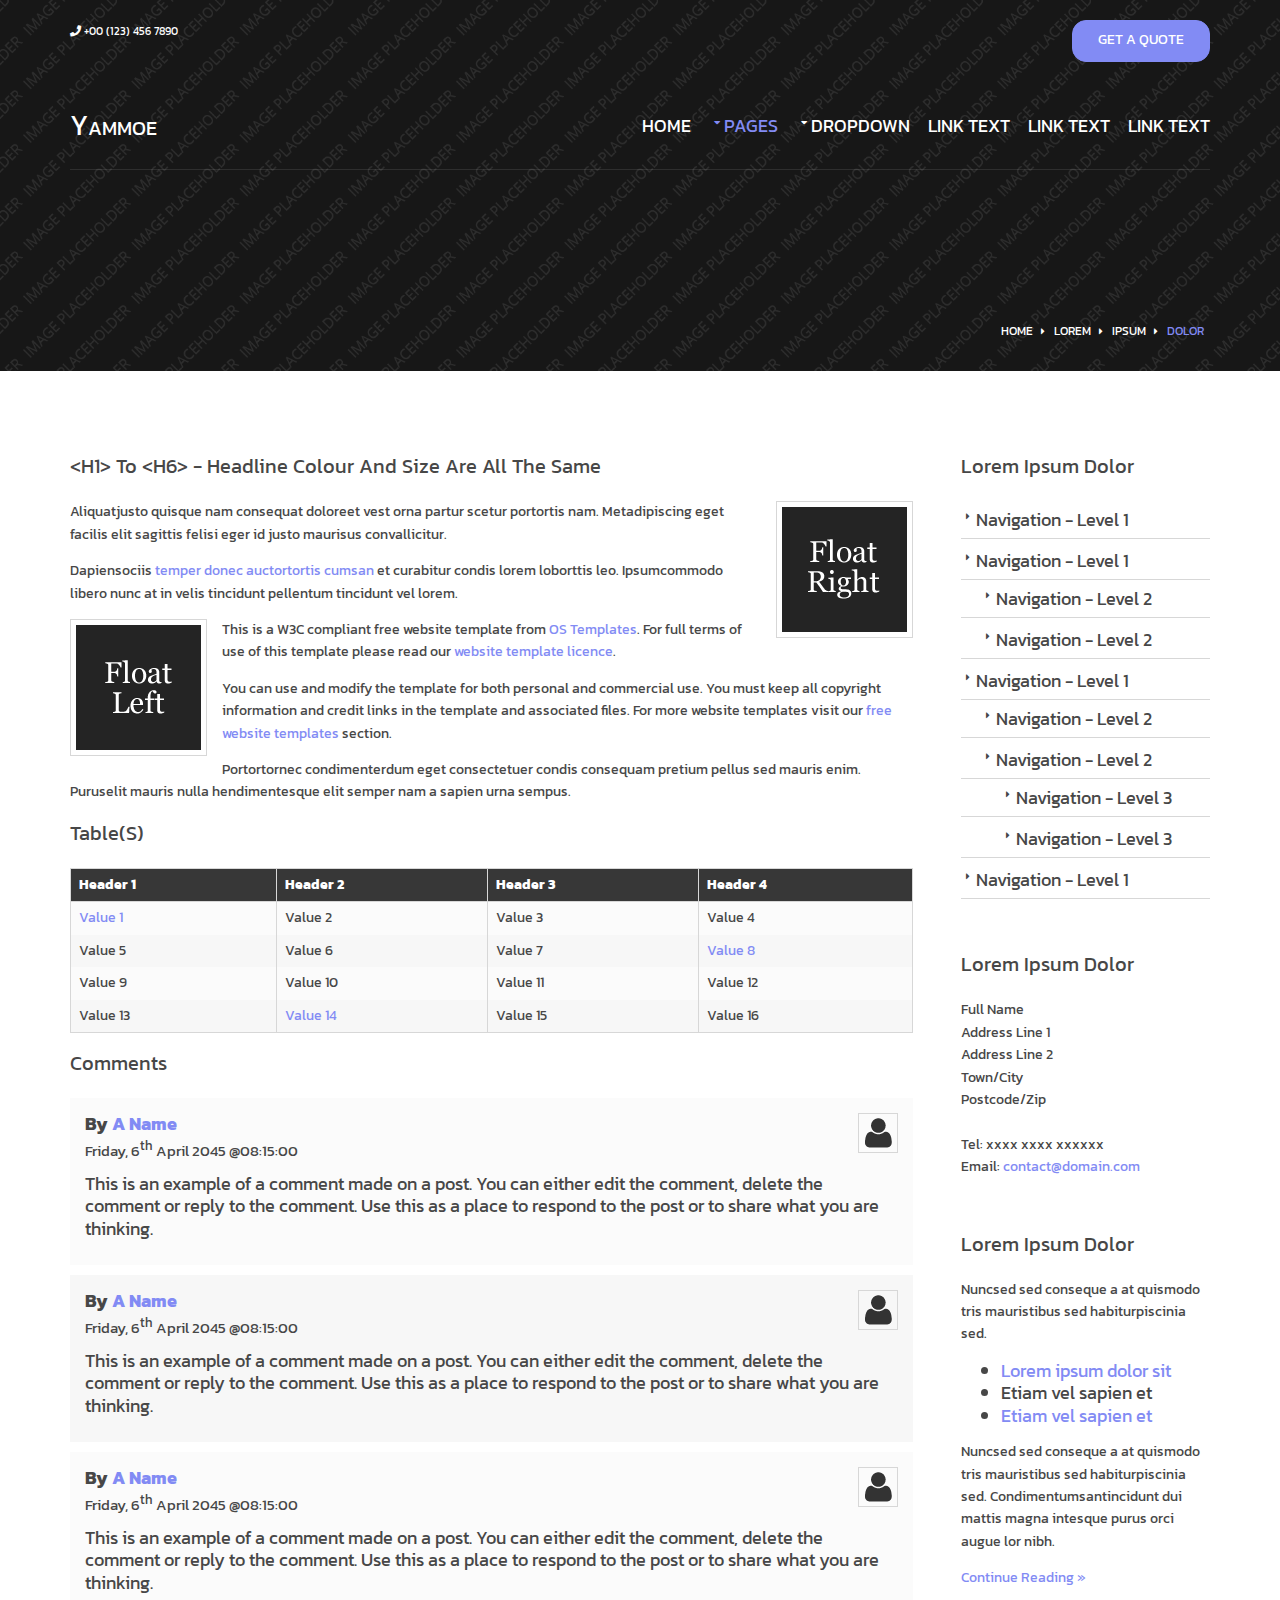
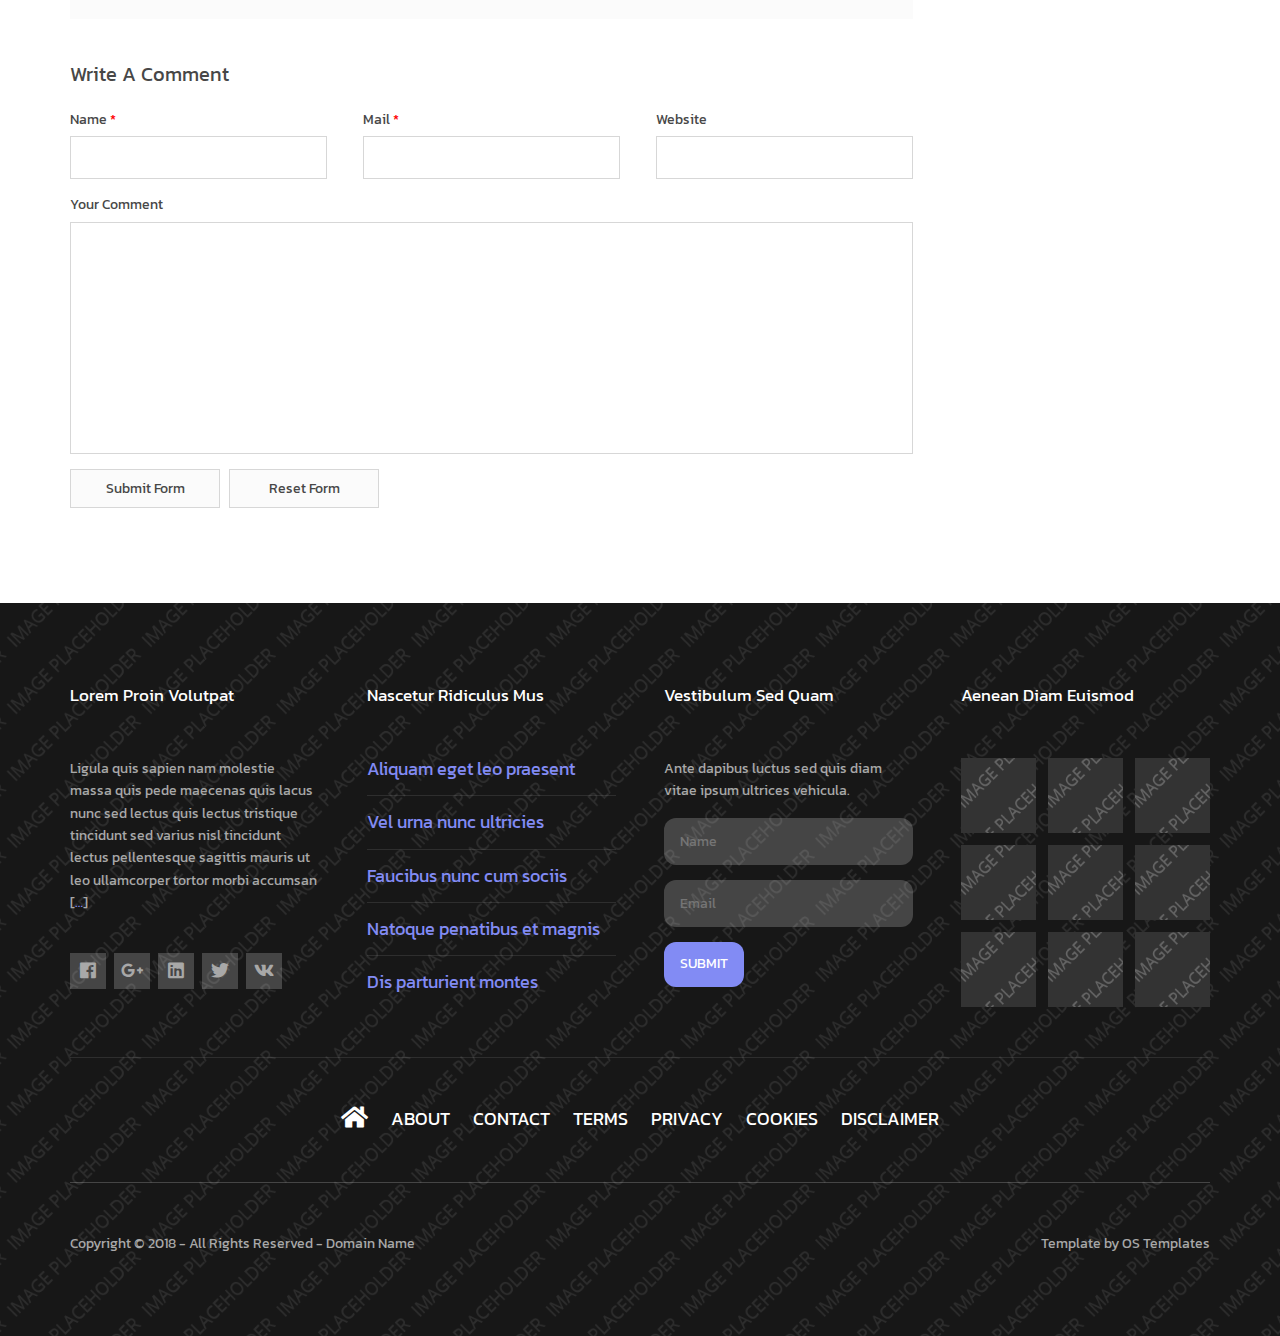
<file: pages/sidebar-right.html>
<!DOCTYPE html>
<!--
Template Name: Yammoe
Author: <a href="https://www.os-templates.com/">OS Templates</a>
Author URI: https://www.os-templates.com/
Copyright: OS-Templates.com
Licence: Free to use under our free template licence terms
Licence URI: https://www.os-templates.com/template-terms
-->
<html lang="">
<!-- To declare your language - read more here: https://www.w3.org/International/questions/qa-html-language-declarations -->
<head>
<title>Yammoe | Pages | Sidebar Right</title>
<meta charset="utf-8">
<meta name="viewport" content="width=device-width, initial-scale=1.0, maximum-scale=1.0, user-scalable=no">
<link href="../layout/styles/layout.css" rel="stylesheet" type="text/css" media="all">
</head>
<body id="top">



<!-- Top Background Image Wrapper -->
<div class="bgded overlay" style="background-image:url('../images/demo/backgrounds/01.png');"> 
  
  <div class="wrapper row0">
    <div id="topbar" class="hoc clear"> 
      
      <p class="fl_left nospace"><i class="fas fa-phone"></i> +00 (123) 456 7890</p>
      <p class="fl_right nospace"><a class="btn" href="#">Get A Quote</a></p>
      
    </div>
  </div>
  
  
  
  <div class="wrapper row1">
    <header id="header" class="hoc clear">
      <div id="logo" class="fl_left"> 
        
        <h1><a href="../index.html">Yammoe</a></h1>
        
      </div>
      <nav id="mainav" class="fl_right"> 
        
        <ul class="clear">
          <li><a href="../index.html">Home</a></li>
          <li class="active"><a class="drop" href="#">Pages</a>
            <ul>
              <li><a href="gallery.html">Gallery</a></li>
              <li><a href="full-width.html">Full Width</a></li>
              <li><a href="sidebar-left.html">Sidebar Left</a></li>
              <li class="active"><a href="sidebar-right.html">Sidebar Right</a></li>
              <li><a href="basic-grid.html">Basic Grid</a></li>
              <li><a href="font-icons.html">Font Icons</a></li>
            </ul>
          </li>
          <li><a class="drop" href="#">Dropdown</a>
            <ul>
              <li><a href="#">Level 2</a></li>
              <li><a class="drop" href="#">Level 2 + Drop</a>
                <ul>
                  <li><a href="#">Level 3</a></li>
                  <li><a href="#">Level 3</a></li>
                  <li><a href="#">Level 3</a></li>
                </ul>
              </li>
              <li><a href="#">Level 2</a></li>
            </ul>
          </li>
          <li><a href="#">Link Text</a></li>
          <li><a href="#">Link Text</a></li>
          <li><a href="#">Link Text</a></li>
        </ul>
        
      </nav>
    </header>
  </div>
  
  
  
  <div id="breadcrumb" class="hoc clear"> 
    
    <ul>
      <li><a href="#">Home</a></li>
      <li><a href="#">Lorem</a></li>
      <li><a href="#">Ipsum</a></li>
      <li><a href="#">Dolor</a></li>
    </ul>
    
  </div>
  
</div>
<!-- End Top Background Image Wrapper -->



<div class="wrapper row3">
  <main class="hoc container clear"> 
    <!-- main body -->
    
    <div class="content three_quarter first"> 
      
      <h1>&lt;h1&gt; to &lt;h6&gt; - Headline Colour and Size Are All The Same</h1>
      <img class="imgr borderedbox inspace-5" src="../images/demo/imgr.gif" alt="">
      <p>Aliquatjusto quisque nam consequat doloreet vest orna partur scetur portortis nam. Metadipiscing eget facilis elit sagittis felisi eger id justo maurisus convallicitur.</p>
      <p>Dapiensociis <a href="#">temper donec auctortortis cumsan</a> et curabitur condis lorem loborttis leo. Ipsumcommodo libero nunc at in velis tincidunt pellentum tincidunt vel lorem.</p>
      <img class="imgl borderedbox inspace-5" src="../images/demo/imgl.gif" alt="">
      <p>This is a W3C compliant free website template from <a href="https://www.os-templates.com/" title="Free Website Templates">OS Templates</a>. For full terms of use of this template please read our <a href="https://www.os-templates.com/template-terms">website template licence</a>.</p>
      <p>You can use and modify the template for both personal and commercial use. You must keep all copyright information and credit links in the template and associated files. For more website templates visit our <a href="https://www.os-templates.com/">free website templates</a> section.</p>
      <p>Portortornec condimenterdum eget consectetuer condis consequam pretium pellus sed mauris enim. Puruselit mauris nulla hendimentesque elit semper nam a sapien urna sempus.</p>
      <h1>Table(s)</h1>
      <div class="scrollable">
        <table>
          <thead>
            <tr>
              <th>Header 1</th>
              <th>Header 2</th>
              <th>Header 3</th>
              <th>Header 4</th>
            </tr>
          </thead>
          <tbody>
            <tr>
              <td><a href="#">Value 1</a></td>
              <td>Value 2</td>
              <td>Value 3</td>
              <td>Value 4</td>
            </tr>
            <tr>
              <td>Value 5</td>
              <td>Value 6</td>
              <td>Value 7</td>
              <td><a href="#">Value 8</a></td>
            </tr>
            <tr>
              <td>Value 9</td>
              <td>Value 10</td>
              <td>Value 11</td>
              <td>Value 12</td>
            </tr>
            <tr>
              <td>Value 13</td>
              <td><a href="#">Value 14</a></td>
              <td>Value 15</td>
              <td>Value 16</td>
            </tr>
          </tbody>
        </table>
      </div>
      <div id="comments">
        <h2>Comments</h2>
        <ul>
          <li>
            <article>
              <header>
                <figure class="avatar"><img src="../images/demo/avatar.png" alt=""></figure>
                <address>
                By <a href="#">A Name</a>
                </address>
                <time datetime="2045-04-06T08:15+00:00">Friday, 6<sup>th</sup> April 2045 @08:15:00</time>
              </header>
              <div class="comcont">
                <p>This is an example of a comment made on a post. You can either edit the comment, delete the comment or reply to the comment. Use this as a place to respond to the post or to share what you are thinking.</p>
              </div>
            </article>
          </li>
          <li>
            <article>
              <header>
                <figure class="avatar"><img src="../images/demo/avatar.png" alt=""></figure>
                <address>
                By <a href="#">A Name</a>
                </address>
                <time datetime="2045-04-06T08:15+00:00">Friday, 6<sup>th</sup> April 2045 @08:15:00</time>
              </header>
              <div class="comcont">
                <p>This is an example of a comment made on a post. You can either edit the comment, delete the comment or reply to the comment. Use this as a place to respond to the post or to share what you are thinking.</p>
              </div>
            </article>
          </li>
          <li>
            <article>
              <header>
                <figure class="avatar"><img src="../images/demo/avatar.png" alt=""></figure>
                <address>
                By <a href="#">A Name</a>
                </address>
                <time datetime="2045-04-06T08:15+00:00">Friday, 6<sup>th</sup> April 2045 @08:15:00</time>
              </header>
              <div class="comcont">
                <p>This is an example of a comment made on a post. You can either edit the comment, delete the comment or reply to the comment. Use this as a place to respond to the post or to share what you are thinking.</p>
              </div>
            </article>
          </li>
        </ul>
        <h2>Write A Comment</h2>
        <form action="#" method="post">
          <div class="one_third first">
            <label for="name">Name <span>*</span></label>
            <input type="text" name="name" id="name" value="" size="22" required>
          </div>
          <div class="one_third">
            <label for="email">Mail <span>*</span></label>
            <input type="email" name="email" id="email" value="" size="22" required>
          </div>
          <div class="one_third">
            <label for="url">Website</label>
            <input type="url" name="url" id="url" value="" size="22">
          </div>
          <div class="block clear">
            <label for="comment">Your Comment</label>
            <textarea name="comment" id="comment" cols="25" rows="10"></textarea>
          </div>
          <div>
            <input type="submit" name="submit" value="Submit Form">
            &nbsp;
            <input type="reset" name="reset" value="Reset Form">
          </div>
        </form>
      </div>
      
    </div>
    
    
    <div class="sidebar one_quarter"> 
      
      <h6>Lorem ipsum dolor</h6>
      <nav class="sdb_holder">
        <ul>
          <li><a href="#">Navigation - Level 1</a></li>
          <li><a href="#">Navigation - Level 1</a>
            <ul>
              <li><a href="#">Navigation - Level 2</a></li>
              <li><a href="#">Navigation - Level 2</a></li>
            </ul>
          </li>
          <li><a href="#">Navigation - Level 1</a>
            <ul>
              <li><a href="#">Navigation - Level 2</a></li>
              <li><a href="#">Navigation - Level 2</a>
                <ul>
                  <li><a href="#">Navigation - Level 3</a></li>
                  <li><a href="#">Navigation - Level 3</a></li>
                </ul>
              </li>
            </ul>
          </li>
          <li><a href="#">Navigation - Level 1</a></li>
        </ul>
      </nav>
      <div class="sdb_holder">
        <h6>Lorem ipsum dolor</h6>
        <address>
        Full Name<br>
        Address Line 1<br>
        Address Line 2<br>
        Town/City<br>
        Postcode/Zip<br>
        <br>
        Tel: xxxx xxxx xxxxxx<br>
        Email: <a href="#">contact@domain.com</a>
        </address>
      </div>
      <div class="sdb_holder">
        <article>
          <h6>Lorem ipsum dolor</h6>
          <p>Nuncsed sed conseque a at quismodo tris mauristibus sed habiturpiscinia sed.</p>
          <ul>
            <li><a href="#">Lorem ipsum dolor sit</a></li>
            <li>Etiam vel sapien et</li>
            <li><a href="#">Etiam vel sapien et</a></li>
          </ul>
          <p>Nuncsed sed conseque a at quismodo tris mauristibus sed habiturpiscinia sed. Condimentumsantincidunt dui mattis magna intesque purus orci augue lor nibh.</p>
          <p class="more"><a href="#">Continue Reading &raquo;</a></p>
        </article>
      </div>
      
    </div>
    
    <!-- / main body -->
    <div class="clear"></div>
  </main>
</div>



<!-- Bottom Background Image Wrapper -->
<div class="bgded overlay" style="background-image:url('../images/demo/backgrounds/01.png');"> 
  
  <div class="wrapper row4">
    <footer id="footer" class="hoc clear"> 
      
      <div class="group btmspace-50">
        <div class="one_quarter first">
          <h6 class="heading">Lorem proin volutpat</h6>
          <p>Ligula quis sapien nam molestie massa quis pede maecenas quis lacus nunc sed lectus quis lectus tristique tincidunt sed varius nisl tincidunt lectus pellentesque sagittis mauris ut leo ullamcorper tortor morbi accumsan [<a href="#">&hellip;</a>]</p>
          <ul class="faico clear">
            <li><a class="faicon-facebook" href="#"><i class="fab fa-facebook"></i></a></li>
            <li><a class="faicon-google-plus" href="#"><i class="fab fa-google-plus-g"></i></a></li>
            <li><a class="faicon-linkedin" href="#"><i class="fab fa-linkedin"></i></a></li>
            <li><a class="faicon-twitter" href="#"><i class="fab fa-twitter"></i></a></li>
            <li><a class="faicon-vk" href="#"><i class="fab fa-vk"></i></a></li>
          </ul>
        </div>
        <div class="one_quarter">
          <h6 class="heading">Nascetur ridiculus mus</h6>
          <ul class="nospace linklist">
            <li><a href="#">Aliquam eget leo praesent</a></li>
            <li><a href="#">Vel urna nunc ultricies</a></li>
            <li><a href="#">Faucibus nunc cum sociis</a></li>
            <li><a href="#">Natoque penatibus et magnis</a></li>
            <li><a href="#">Dis parturient montes</a></li>
          </ul>
        </div>
        <div class="one_quarter">
          <h6 class="heading">Vestibulum sed quam</h6>
          <p class="nospace btmspace-15">Ante dapibus luctus sed quis diam vitae ipsum ultrices vehicula.</p>
          <form action="#" method="post">
            <fieldset>
              <legend>Newsletter:</legend>
              <input class="btmspace-15" type="text" value="" placeholder="Name">
              <input class="btmspace-15" type="text" value="" placeholder="Email">
              <button class="btn" type="submit" value="submit">Submit</button>
            </fieldset>
          </form>
        </div>
        <div class="one_quarter">
          <h6 class="heading">Aenean diam euismod</h6>
          <ul class="nospace clear latestimg">
            <li><a class="imgover" href="#"><img src="../images/demo/100x100.png" alt=""></a></li>
            <li><a class="imgover" href="#"><img src="../images/demo/100x100.png" alt=""></a></li>
            <li><a class="imgover" href="#"><img src="../images/demo/100x100.png" alt=""></a></li>
            <li><a class="imgover" href="#"><img src="../images/demo/100x100.png" alt=""></a></li>
            <li><a class="imgover" href="#"><img src="../images/demo/100x100.png" alt=""></a></li>
            <li><a class="imgover" href="#"><img src="../images/demo/100x100.png" alt=""></a></li>
            <li><a class="imgover" href="#"><img src="../images/demo/100x100.png" alt=""></a></li>
            <li><a class="imgover" href="#"><img src="../images/demo/100x100.png" alt=""></a></li>
            <li><a class="imgover" href="#"><img src="../images/demo/100x100.png" alt=""></a></li>
          </ul>
        </div>
      </div>
      
      <hr class="btmspace-50">
      
      <nav>
        <ul class="nospace">
          <li><a href="../index.html"><i class="fas fa-lg fa-home"></i></a></li>
          <li><a href="#">About</a></li>
          <li><a href="#">Contact</a></li>
          <li><a href="#">Terms</a></li>
          <li><a href="#">Privacy</a></li>
          <li><a href="#">Cookies</a></li>
          <li><a href="#">Disclaimer</a></li>
        </ul>
      </nav>
      
    </footer>
  </div>
  
  
  
  <div class="wrapper row5">
    <div id="copyright" class="hoc clear"> 
      
      <p class="fl_left">Copyright &copy; 2018 - All Rights Reserved - <a href="#">Domain Name</a></p>
      <p class="fl_right">Template by <a target="_blank" href="https://www.os-templates.com/" title="Free Website Templates">OS Templates</a></p>
      
    </div>
  </div>
  
</div>
<!-- End Bottom Background Image Wrapper -->



<a id="backtotop" href="#top"><i class="fas fa-chevron-up"></i></a>
<!-- JAVASCRIPTS -->
<script src="../layout/scripts/jquery.min.js"></script>
<script src="../layout/scripts/jquery.backtotop.js"></script>
<script src="../layout/scripts/jquery.mobilemenu.js"></script>
</body>
</html>
</file>
<file: layout/styles/layout.css>
@charset "utf-8";
/*
Template Name: Yammoe
Author: <a href="https://www.os-templates.com/">OS Templates</a>
Author URI: https://www.os-templates.com/
Copyright: OS-Templates.com
Licence: Free to use under our free template licence terms
Licence URI: https://www.os-templates.com/template-terms
File: Layout CSS
*/

@import url("fontawesome-free/css/all.css");
@import url("framework.css");

/* Rows
--------------------------------------------------------------------------------------------------------------- */
.row0, .row0 a{}
.row1, .row1 a{}
.row2, .row2 a{}
.row3, .row3 a{}
.row4, .row4 a{}
.row5, .row5 a{}


/* Top Bar
--------------------------------------------------------------------------------------------------------------- */
#topbar{padding:20px 0; font-size:.8rem; text-transform:uppercase;}

#topbar ul li{display:inline-block; margin-right:15px;}
#topbar ul li:last-child{margin-right:0;}
#topbar i{line-height:normal;}


/* Header
--------------------------------------------------------------------------------------------------------------- */
#header{border-bottom:1px solid;}

#header #logo{margin:22px 0 0 0;}
#header #logo h1{margin:0; padding:0; font-size:2rem; font-variant:small-caps;}


/* Page Intro
--------------------------------------------------------------------------------------------------------------- */
#pageintro{padding:200px 0;}

#pageintro article{display:block; max-width:60%; margin:0 auto; text-transform:capitalize; text-align:center;}
#pageintro article p:first-of-type{margin:0 0 30px 0; padding:0; font-size:2rem;}
#pageintro .heading{font-size:5rem;}
#pageintro footer{margin-top:50px;}
#pageintro footer .btn{padding:14px 25px 16px; font-size:1.2rem;}


/* Content Area
--------------------------------------------------------------------------------------------------------------- */
.container{padding:80px 0;}

/* Content */
.container .content{}

.sectiontitle{display:block; max-width:55%; margin:0 auto 80px; text-align:center;}
.sectiontitle *{margin:0;}

/* Services - can be more than four */
#services{}
#services li{margin-bottom:50px;}
#services li:nth-last-child(-n+4){margin-bottom:0;}/* Removes bottom margin from the last line of items - margin is restored in the media queries when items stack */
#services li:nth-child(4n+1){margin-left:0; clear:left;}/* Removes the need to add class="first" */
#services article{display:block; padding:30px 15px; text-align:center;}
#services article *{}
#services article i{margin-bottom:30px;}
#services article .heading{}
#services article p{margin-bottom:30px;}

/* Team */
.team{}
.team li:last-child{margin-bottom:0;}/* Used when elements stack in small viewports */
.team figure{display:block; text-align:center;}
.team figure *{margin:0; padding:0;}
.team figure a{}
.team figure img{}
.team figure figcaption{padding:20px 10px; line-height:1; border:solid; border-width:0 1px 1px 1px;}
.team figure strong{display:block; margin-bottom:8px; font-size:1.4rem; font-weight:400;}
.team figure em{display:block; font-style:normal; font-size:.8rem;}

/* Points */
.points{padding:50px; border-radius:50px 0;}
.points ul{padding-top:15px;}
.points li{position:relative; min-height:60px; margin:0 0 30px 0; padding:5px 0 0 80px; line-height:1;}
.points li:last-child{margin:0;}/* Used when elements stack in small viewports */
.points li i{position:absolute; top:0; left:0; width:60px; height:60px; line-height:60px; font-size:20px; text-align:center; border-radius:50%;}
.points li .heading{margin:0 0 10px 0;}
.points li p{margin:0; line-height:1.4rem;}

/* Testimonials */
#testimonials{}
#testimonials article{text-align:center;}
#testimonials article *{margin:0; padding:0;}
#testimonials article figure{display:inline-block; margin-bottom:20px;}
#testimonials article figure img{float:left; margin-right:15px; border-radius:50%;}
#testimonials article figure figcaption{float:left; margin-top:30px; font-size:1.4rem; text-align:left;}
#testimonials article figure figcaption .heading{font-size:1.4rem;}
#testimonials article figure figcaption em{display:block; margin-top:-5px; font-size:.8rem; font-style:normal;}
#testimonials article blockquote{margin-bottom:20px; padding:20px; border-radius:25px 0;}
#testimonials article blockquote::before{top:15px; left:15px; font-size:30px; line-height:30px;}

/* Latest */
#latest{}
#latest > li:last-child{margin-bottom:0;}/* Used when elements stack in small viewports */
#latest article{text-align:center;}
#latest article .heading{margin:0 0 8px 0;}
#latest article .meta{display:block; margin:0 0 20px 0;}
#latest article .meta li{display:inline-block; margin-right:5px; padding-right:10px; border-right:1px solid red; font-size:.8rem;}
#latest article .meta li:last-child{margin-right:0; padding-right:0; border-right:none;}
#latest article .meta li i{margin-right:5px;}
#latest article figure{}
#latest article figure > a{margin-bottom:20px;}
#latest article figure figcaption{}
#latest article figure figcaption p{margin:0 0 20px 0;}
#latest article figure figcaption footer{}

/* Comments */
#comments ul{margin:0 0 40px 0; padding:0; list-style:none;}
#comments li{margin:0 0 10px 0; padding:15px;}
#comments .avatar{float:right; margin:0 0 10px 10px; padding:3px; border:1px solid;}
#comments address{font-weight:bold;}
#comments time{font-size:smaller;}
#comments .comcont{display:block; margin:0; padding:0;}
#comments .comcont p{margin:10px 5px 10px 0; padding:0;}

#comments form{display:block; width:100%;}
#comments input, #comments textarea{width:100%; padding:10px; border:1px solid;}
#comments textarea{overflow:auto;}
#comments div{margin-bottom:15px;}
#comments input[type="submit"], #comments input[type="reset"]{display:inline-block; width:auto; min-width:150px; margin:0; padding:8px 5px; cursor:pointer;}

/* Sidebar */
.container .sidebar{}

.sidebar .sdb_holder{margin-bottom:50px;}
.sidebar .sdb_holder:last-child{margin-bottom:0;}


/* Footer
--------------------------------------------------------------------------------------------------------------- */
#footer{padding:80px 0 50px;}

#footer .heading{margin-bottom:50px; font-size:1.2rem;}
#footer p + .faico{margin-top:30px;}

#footer input, #footer button{border:1px solid;}
#footer input{display:block; width:100%; padding:12px 15px;}
#footer button{padding:10px 15px 12px; font-size:1rem;}

#footer .linklist li{display:block; margin-bottom:15px; padding:0 0 15px 0; border-bottom:1px solid;}
#footer .linklist li:last-child{margin:0; padding:0; border:none;}
#footer .linklist li::before, #footer .linklist li::after{display:table; content:"";}
#footer .linklist li, #footer .linklist li::after{clear:both;}

#footer .latestimg{}
#footer .latestimg > li{display:inline-block; float:left; width:30%; margin:0 0 5% 5%;}
#footer .latestimg > li:nth-last-child(-n+3){margin-bottom:0;}/* Removes bottom margin from the last three items - margin is restored in the media queries when items stack */
#footer .latestimg > li:nth-child(3n+1){margin-left:0; clear:left;}/* Removes the need to add class="first" */
#footer .latestimg > li img{width:100%;}/* Force the image to resize to take the full space - may have to be changed for tablets, depends on personal preference */
#footer .latestimg > li a.imgover{display:block;}

#footer nav{display:block; text-align:center; text-transform:uppercase;}
#footer nav li{display:inline; margin-right:20px;}
#footer nav li:last-child{margin-right:0;}


/* Copyright
--------------------------------------------------------------------------------------------------------------- */
#copyright{padding:50px 0 80px; border-top:1px solid;}
#copyright *{margin:0; padding:0;}


/* Add roundness to certain items
Settings are all different due to the optical similarity needed for different sized elements
Delete this section if roundness is not wanted / required
--------------------------------------------------------------------------------------------------------------- */
.btn{border-radius:14px;}
#footer input, #footer button{border-radius:12px;}


/* Transition Fade
This gives a smooth transition to "ALL" elements used in the layout - other than the navigation form used in mobile devices
If you don't want it to fade all elements, you have to list the ones you want to be faded individually
Delete it completely to stop fading
--------------------------------------------------------------------------------------------------------------- */
*, *::before, *::after{transition:all .3s ease-in-out;}
#mainav form *{transition:none !important;}


/* ------------------------------------------------------------------------------------------------------------ */
/* ------------------------------------------------------------------------------------------------------------ */
/* ------------------------------------------------------------------------------------------------------------ */
/* ------------------------------------------------------------------------------------------------------------ */
/* ------------------------------------------------------------------------------------------------------------ */


/* Navigation
--------------------------------------------------------------------------------------------------------------- */
nav ul, nav ol{margin:0; padding:0; list-style:none;}

#mainav, #breadcrumb, .sidebar nav{line-height:normal;}
#mainav .drop::after, #mainav li li .drop::after, #breadcrumb li a::after, .sidebar nav a::after{position:absolute; font-family:"Font Awesome 5 Free"; font-weight:900; font-size:10px; line-height:10px;}

/* Top Navigation */
#mainav{}
#mainav ul{text-transform:uppercase;}
#mainav ul ul{position:absolute; width:180px; text-transform:none; z-index:9999;}
#mainav ul ul ul{left:180px; top:0;}
#mainav li{display:inline-block; position:relative; margin:0 15px 0 0; padding:0;}
#mainav li:last-child{margin-right:0;}
#mainav li li{width:100%; margin:0;}
#mainav li a{display:block; padding:30px 0;}
#mainav li li a{border:solid; border-width:0 0 1px 0;}
#mainav .drop{padding-left:15px;}
#mainav li li a, #mainav li li .drop{display:block; margin:0; padding:10px 15px;}
#mainav .drop::after, #mainav li li .drop::after{content:"\f0d7";}
#mainav .drop::after{top:35px; left:5px;}
#mainav li li .drop::after{top:15px; left:5px;}
#mainav ul ul{visibility:hidden; opacity:0;}
#mainav ul li:hover > ul{visibility:visible; opacity:1;}

#mainav form{display:none; width:100%; margin:0; padding:0;}
#mainav form select, #mainav form select option{display:block; cursor:pointer; outline:none;}
#mainav form select{width:100%; padding:5px; border:1px solid;}
#mainav form select option{margin:5px; padding:0; border:none;}

/* Breadcrumb */
#breadcrumb{padding:150px 0 30px; text-align:right;}
#breadcrumb ul{margin:0; padding:0; list-style:none; text-transform:uppercase;}
#breadcrumb li{display:inline-block; margin:0 6px 0 0; padding:0;}
#breadcrumb li a{display:block; position:relative; margin:0; padding:0 12px 0 0; font-size:12px;}
#breadcrumb li a::after{top:4px; right:0; content:"\f0da";}
#breadcrumb li:last-child a{margin:0; padding:0;}
#breadcrumb li:last-child a::after{display:none;}
#breadcrumb .heading{margin:0; font-size:2rem;}

/* Sidebar Navigation */
.sidebar nav{display:block; width:100%;}
.sidebar nav li{margin:0 0 3px 0; padding:0;}
.sidebar nav a{display:block; position:relative; margin:0; padding:5px 10px 5px 15px; text-decoration:none; border:solid; border-width:0 0 1px 0;}
.sidebar nav a::after{top:10px; left:5px; content:"\f0da";}
.sidebar nav ul ul a{padding-left:35px;}
.sidebar nav ul ul a::after{left:25px;}
.sidebar nav ul ul ul a{padding-left:55px;}
.sidebar nav ul ul ul a::after{left:45px;}

/* Pagination */
.pagination{display:block; width:100%; text-align:center; clear:both;}
.pagination li{display:inline-block; margin:0 2px 0 0;}
.pagination li:last-child{margin-right:0;}
.pagination a, .pagination strong{display:block; padding:8px 11px; border:1px solid; background-clip:padding-box; font-weight:normal;}

/* Back to Top */
#backtotop{z-index:999; display:inline-block; position:fixed; visibility:hidden; bottom:20px; right:20px; width:36px; height:36px; line-height:36px; font-size:16px; text-align:center; opacity:.2;}
#backtotop i{display:block; width:100%; height:100%; line-height:inherit;}
#backtotop.visible{visibility:visible; opacity:.5;}
#backtotop:hover{opacity:1;}


/* Tables
--------------------------------------------------------------------------------------------------------------- */
table, th, td{border:1px solid; border-collapse:collapse; vertical-align:top;}
table, th{table-layout:auto;}
table{width:100%; margin-bottom:15px;}
th, td{padding:5px 8px;}
td{border-width:0 1px;}


/* Gallery
--------------------------------------------------------------------------------------------------------------- */
#gallery{display:block; width:100%; margin-bottom:50px;}
#gallery figure figcaption{display:block; width:100%; clear:both;}
#gallery li{margin-bottom:30px;}


/* Font Awesome Social Icons
--------------------------------------------------------------------------------------------------------------- */
.faico{margin:0; padding:0; list-style:none;}
.faico li{display:inline-block; margin:8px 5px 0 0; padding:0; line-height:normal;}
.faico li:last-child{margin-right:0;}
.faico a{display:inline-block; width:36px; height:36px; line-height:36px; font-size:18px; text-align:center;}

.faico a{color:inherit; background-color:rgba(255,255,255,.2);}
.faico a:hover{color:#FFFFFF;}

.faicon-dribble:hover{background-color:#EA4C89;}
.faicon-facebook:hover{background-color:#3B5998;}
.faicon-google-plus:hover{background-color:#DB4A39;}
.faicon-linkedin:hover{background-color:#0E76A8;}
.faicon-twitter:hover{background-color:#00ACEE;}
.faicon-vk:hover{background-color:#4E658E;}
.faicon-globe:hover{background-color: #2f96eb;}
.faicon-github:hover{background-color: #171515;}
.faicon-skype:hover{background-color: #00aff0;}
.faicon-telegram:hover{background-color: #0088cc;}
.faicon-whatsapp:hover{background-color: #075e54;}
.faicon-meetup:hover{background-color: #e51937;}
.faicon-medium:hover{background-color: #66cdaa;}


/* ------------------------------------------------------------------------------------------------------------ */
/* ------------------------------------------------------------------------------------------------------------ */
/* ------------------------------------------------------------------------------------------------------------ */
/* ------------------------------------------------------------------------------------------------------------ */
/* ------------------------------------------------------------------------------------------------------------ */


/* Colours
--------------------------------------------------------------------------------------------------------------- */
body{color:#A8A8A8; background-color:#202020/* Fallback incase a background image doesn't load */;}
a{color:#828BF4;}
a:active, a:focus{background:transparent !important;}/* IE10 + 11 Bugfix - prevents grey background */
hr, .borderedbox{border-color:#D7D7D7;}
label span{color:#FF0000; background-color:inherit;}
input:focus, textarea:focus, *:required:focus{border-color:#828BF4 !important;}

.overlay{color:#FFFFFF; background-color:inherit;}
.overlay::after{color:inherit; background-color:rgba(0,0,0,.55);}
.overlay.light{color:#474747;}
.overlay.light::after{background-color:rgba(255,255,255,.7);}

.btn, .btn.inverse:hover{color:#FFFFFF; background-color:#828BF4; border-color:#828BF4;}
.btn:hover, .btn.inverse{color:inherit; background-color:transparent; border-color:inherit;}

.imgover:hover::before{background-color:rgba(130,139,244,.3);/* #828BF4 */}
.imgover, .imgover:hover::after{color:#FFFFFF;}


/* Rows */
.row0, .row0 a{}
.row1, .row1 a{}
.row2{color:#474747; background-color:#F4F4F4;}
.row3{color:#474747; background-color:#FFFFFF;}
.row4{color:#A8A8A8;}
.row5, .row5 a{color:#A8A8A8;}


/* Header */
#header{border-color:rgba(255,255,255,.1);}
#header #logo a{color:inherit;}


/* Page Intro */
#pageintro{color:#FFFFFF;}


/* Content */
#services article{color:#474747; background-color:#FFFFFF; box-shadow:0px 0px 10px rgba(0,0,0,.1);}

.points{color:#474747; background-color:#FFFFFF;}
.points li a i{color:inherit; background-color:rgba(130,139,244,.1)/* #828BF4 */;}
.points li:hover a i{color:#FFFFFF; background-color:#828BF4;}

.team figure figcaption{color:#474747; background-color:#FFFFFF; border-color:#D7D7D7;}

#testimonials article blockquote{color:#474747; background-color:#FFFFFF;}
#testimonials article blockquote::before{color:rgba(0,0,0,.05);}

#latest article .meta li{border-color:rgba(0,0,0,.1);}


/* Footer */
#footer .heading{color:#FFFFFF;}
#footer hr, #footer .borderedbox, #footer .linklist li{border-color:rgba(255,255,255,.1);}

#footer input, #footer button{border-color:transparent;}
#footer input{color:#FFFFFF; background-color:rgba(255,255,255,.2);}
#footer input:focus{background-color:#828BF4;}
#footer button{color:#FFFFFF; background-color:#828BF4;}
#footer button:hover{color:inherit; background-color:transparent; border-color:inherit;}

#footer nav a{color:#FFFFFF;}
#footer nav a:hover{color:#828BF4;}


/* Copyright */
#copyright{border-color:rgba(255,255,255,.2);}


/* Navigation */
#mainav li a{color:inherit;}
#mainav .active a, #mainav a:hover, #mainav li:hover > a{color:#828BF4; background-color:inherit;}
#mainav li li a, #mainav .active li a{color:#FFFFFF; background-color:rgba(130,139,244,.5); border-color:rgba(130,139,244,.5);/* #828BF4 */}
#mainav li li:hover > a, #mainav .active .active > a{color:#FFFFFF; background-color:#828BF4;}
#mainav form select{color:#474747; background-color:#FFFFFF; border-color:#D7D7D7;}

#breadcrumb *{color:#FFFFFF; background-color:inherit;}
#breadcrumb li:last-child a{color:#828BF4;}

.container .sidebar nav a{color:inherit; border-color:#D7D7D7;}
.container .sidebar nav a:hover{color:#828BF4;}

.pagination a, .pagination strong{border-color:#D7D7D7;}
.pagination .current *{color:#FFFFFF; background-color:#828BF4;}

#backtotop{color:#FFFFFF; background-color:#828BF4;}


/* Tables + Comments */
table, th, td, #comments .avatar, #comments input, #comments textarea{border-color:#D7D7D7;}
th{color:#FFFFFF; background-color:#373737;}
tr, #comments li, #comments input[type="submit"], #comments input[type="reset"]{color:inherit; background-color:#FBFBFB;}
tr:nth-child(even), #comments li:nth-child(even){color:inherit; background-color:#F7F7F7;}
table a, #comments a{background-color:inherit;}


/* ------------------------------------------------------------------------------------------------------------ */
/* ------------------------------------------------------------------------------------------------------------ */
/* ------------------------------------------------------------------------------------------------------------ */
/* ------------------------------------------------------------------------------------------------------------ */
/* ------------------------------------------------------------------------------------------------------------ */


/* Media Queries
--------------------------------------------------------------------------------------------------------------- */
@-ms-viewport{width:device-width;}


/* Max Wrapper Width - Laptop, Desktop etc.
--------------------------------------------------------------------------------------------------------------- */
@media screen and (min-width:1140px){
	.hoc{max-width:1140px;}
}

@media screen and (min-width:978px) and (max-width:1140px){
	.hoc{max-width:95%;}
}


/* Mobile Devices
--------------------------------------------------------------------------------------------------------------- */
@media screen and (max-width:978px){
	.hoc{max-width:90%;}

	#topbar{}

	#header{padding:30px 0;}
	#header #logo{margin-top:0;}

	#mainav{}
	#mainav ul{display:none;}
	#mainav form{display:block; margin-top:2px;}

	#breadcrumb{}

	.container{}
	#comments input[type="reset"]{margin-top:10px;}
	.pagination li{display:inline-block; margin:0 5px 5px 0;}

	#footer{}

	#copyright{}
	#copyright p:first-of-type{margin-bottom:10px;}
}

@media screen and (max-width:750px){
	.imgl, .imgr{display:inline-block; float:none; margin:0 0 10px 0;}
	.fl_left, .fl_right{display:block; float:none;}
	.group .group > *:last-child, .clear .clear > *:last-child, .clear .group > *:last-child, .group .clear > *:last-child{margin-bottom:0;}/* Experimental - Needs more testing in different situations, stops double margin when stacking */
	.one_half, .one_third, .two_third, .one_quarter, .two_quarter, .three_quarter{display:block; float:none; width:auto; margin:0 0 30px 0;}

	#topbar, #header{text-align:center;}
	#header #logo{margin:0 0 15px 0;}

	#breadcrumb{text-align:left;}

	#pageintro article{max-width:none;}
	#pageintro .heading{margin-bottom:20px; font-size:2.5rem;}

	.sectiontitle{max-width:none;}
	.sd-third > li{max-width:348px;}/* Restrict the width to the one_third grid element in smaller devices */

	#services li:nth-last-child(-n+4){margin-bottom:50px;}
	#services li:last-child{margin-bottom:0;}
	.team li, #latest > li{margin:0 auto 50px;}
	.points ul{padding-top:0;}

	#footer{}
	#footer .latestimg > li, #footer .latestimg > li:nth-last-child(-n+3){display:inline-block; float:none; width:auto; margin:0 5% 5% 0;}
	#footer .latestimg > li:last-child{margin-bottom:0;}
	#footer .latestimg > li img{width:auto;}
}

@media screen and (max-width:450px){
	.points{padding:35px 25px; border-radius:25px 0;}
	.points li{padding:0;}
	.points li i{position:relative; top:inherit; left:inherit; margin-bottom:20px;}

	#testimonials article figure img{float:none; margin:0 0 20px 0;}
	#testimonials article figure figcaption{float:none; margin:0; text-align:center;}
}

/* Other
--------------------------------------------------------------------------------------------------------------- */
@media screen and (max-width:650px){
	.scrollable{display:block; width:100%; margin:0 0 30px 0; padding:0 0 15px 0; overflow:auto; overflow-x:scroll;}
	.scrollable table{margin:0; padding:0; white-space:nowrap;}

	.inline li{display:block; margin-bottom:10px;}
	.pushright li{margin-right:0;}

	.font-x2{font-size:1.6rem;}
	.font-x3{font-size:1.8rem;}
}
</file>
